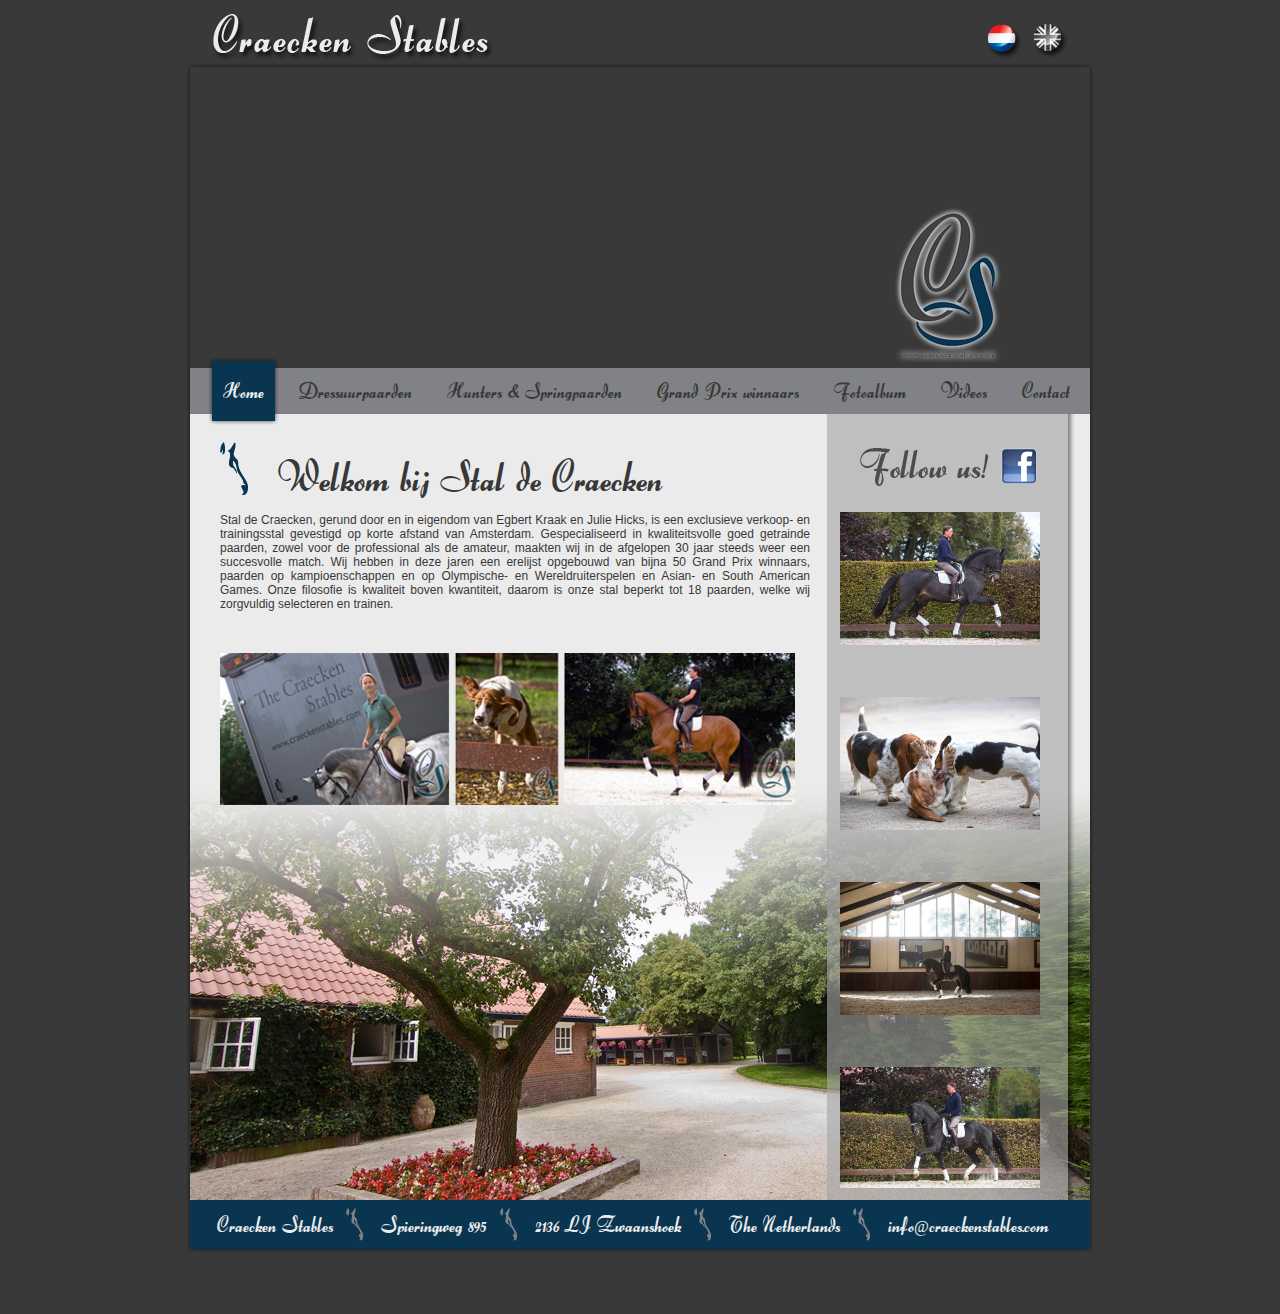
<file: index.html>
<HTML>
<!-- Created by HTTrack Website Copier/3.49-2 [XR&CO'2014] -->

<!-- Mirrored from www.craeckenstables.com/ by HTTrack Website Copier/3.x [XR&CO'2014], Sun, 03 Mar 2019 20:18:27 GMT -->
<!-- Added by HTTrack --><meta http-equiv="content-type" content="text/html;charset=utf-8" /><!-- /Added by HTTrack -->
<HEAD>
<META HTTP-EQUIV="Content-Type" CONTENT="text/html;charset=UTF-8"><META HTTP-EQUIV="Refresh" CONTENT="0; URL=index.php/nl-NL/index.html"><TITLE>Page has moved</TITLE>
</HEAD>
<BODY>
<A HREF="index.php/nl-NL/index.html"><h3>Click here...</h3></A>
</BODY>
<!-- Created by HTTrack Website Copier/3.49-2 [XR&CO'2014] -->

<!-- Mirrored from www.craeckenstables.com/ by HTTrack Website Copier/3.x [XR&CO'2014], Sun, 03 Mar 2019 20:18:27 GMT -->
</HTML>
</file>
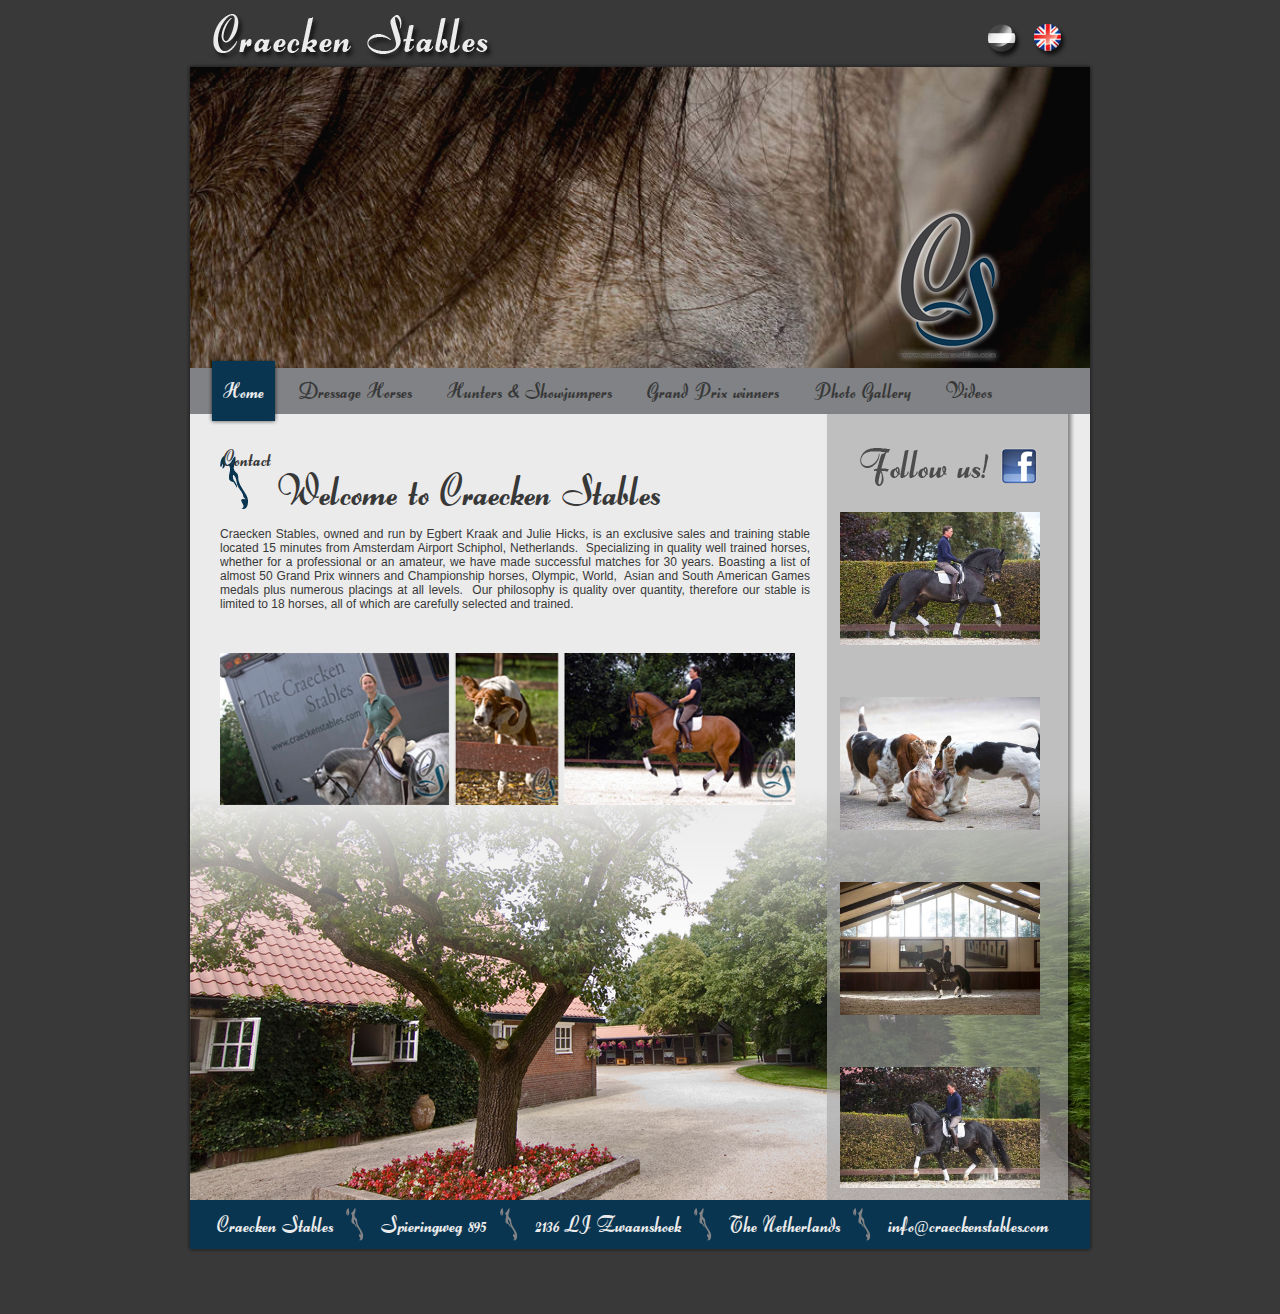
<file: index.php/en/index.html>
<!DOCTYPE html PUBLIC "-//W3C//DTD XHTML 1.0 Transitional//EN" 
"http://www.w3.org/TR/xhtml1/DTD/xhtml1-transitional.dtd">
<html xmlns="http://www.w3.org/1999/xhtml" xml:lang="en-gb" lang="en-gb" dir="ltr" >



<!-- Mirrored from www.craeckenstables.com/index.php/en/ by HTTrack Website Copier/3.x [XR&CO'2014], Sun, 03 Mar 2019 20:19:38 GMT -->
<!-- Added by HTTrack --><meta http-equiv="content-type" content="text/html;charset=utf-8" /><!-- /Added by HTTrack -->
<head>

      <base  />
  <meta http-equiv="content-type" content="text/html; charset=utf-8" />
  <meta name="author" content="Super User" />
  <meta name="description" content="Craecken Stables, owned and run by Egbert Kraak and Julie Hicks, is an exclusive sales and training stable located outside Amsterdam, Netherlands.  Specializing in quality well trained horses, whether for a professional or an amateur, we have made successful matches for 30 years. Boasting a list of almost 40 Grand Prix winners and Championship horses, Olympic, World,  Asian and South American Games medals plus numerous placings at all levels.  Our philosophy is quality over quantity, therefore our stable is limited to 18 horses, all of which are carefully selected and trained." />
  <meta name="generator" content="Joomla! - Open Source Content Management" />
  <title>Home</title>
  <link rel="stylesheet" href="../../media/system/css/modal.css" type="text/css" />
  <link rel="stylesheet" href="../../components/com_k2/css/k2.css" type="text/css" />
  <link rel="stylesheet" href="../../media/mod_languages/css/template.css" type="text/css" />
  <link rel="stylesheet" href="../../modules/mod_showplus/css/slideshow.min.css" type="text/css" />
  <style type="text/css">
#showplus_images_slideshow_algemeen { height:301px; width:900px; }
#showplus_images_slideshow_algemeen .showplus, .showplus-images { height:301px; width:900px; }

  </style>
  <script src="../../media/system/js/mootools-core.js" type="text/javascript"></script>
  <script src="../../media/system/js/core.js" type="text/javascript"></script>
  <script src="../../media/system/js/modal.js" type="text/javascript"></script>
  <script src="https://ajax.googleapis.com/ajax/libs/jquery/1.8/jquery.min.js" type="text/javascript"></script>
  <script src="../../media/k2/assets/js/k2.noconflict.js" type="text/javascript"></script>
  <script src="../../components/com_k2/js/k2.js" type="text/javascript"></script>
  <script src="../../media/system/js/caption.js" type="text/javascript"></script>
  <script src="../../media/system/js/validate.js" type="text/javascript"></script>
  <script src="../../media/system/js/mootools-more.js" type="text/javascript"></script>
  <script src="../../modules/mod_showplus/js/slideshow.min.js" type="text/javascript"></script>
  <script src="../../modules/mod_showplus/js/ext/slideshow.kenburns.min.js" type="text/javascript"></script>
  <script type="text/javascript">

        window.addEvent('domready', function() {

            SqueezeBox.initialize({});
            SqueezeBox.assign($$('a.modal'), {
                parse: 'rel'
            });
        });var K2SitePath = '../../index.html';window.addEvent('load', function() {
                new JCaption('img.caption');
            });window.addEvent("load", function () { new Slideshow.KenBurns(document.id("showplus_images_slideshow_algemeen").removeClass("showplus-noscript").getElement("div"), {"\/images\/slideshow\/algemeen\/1.jpg":{"caption":false,"href":"javascript:void(0);"},"\/images\/slideshow\/algemeen\/2.jpg":{"caption":false,"href":"javascript:void(0);"},"\/images\/slideshow\/algemeen\/3.jpg":{"caption":false,"href":"javascript:void(0);"},"\/images\/slideshow\/algemeen\/4.jpg":{"caption":false,"href":"javascript:void(0);"},"\/images\/slideshow\/algemeen\/5.jpg":{"caption":false,"href":"javascript:void(0);"},"\/images\/slideshow\/algemeen\/6.jpg":{"caption":false,"href":"javascript:void(0);"},"\/images\/slideshow\/algemeen\/Egbert-piaffe-tulpen.jpg":{"caption":false,"href":"javascript:void(0);"}}, $extend({"width":900,"height":301,"thumbsize":[60,40],"captions":false,"controller":false,"delay":6000,"duration":800,"overlay":false,"transition":"linear","loader":true,"pan":100,"zoom":50}, {classes:["showplus"],replace:[/\/([^\/]+)$/, "/thumbs/$1"]})); });
  </script>
  <!--[if lt IE 8]><link rel="stylesheet" href="/modules/mod_showplus/css/slideshow.ie7.css" type="text/css" /><![endif]-->


    <link rel="stylesheet" href="../../templates/craecken/css/global.css" type="text/css" />
    <link rel="stylesheet" href="../../templates/craecken/css/fonts.css" type="text/css" />

    <meta http-equiv="imagetoolbar" content="false" />


</head>

<body>

<!--  / wrapper \ -->
<div id="wrapper">

    <!--  / main container \ -->
    <div id="mainCntr">

        <!--  / header container \ -->
        <div id="headerCntr">

            <a class="logo" href="../nl-NL/index.html">Craecken Stables</a>

                        <div class="moduletable">


<div class="custom"  >
    <p><a href="../nl-NL/index.html"><img class="pic" src="../../templates/craecken/images/img2.png" border="0" alt="" /></a></p></div>
        </div>


            <!--  / banner box \ -->
            <div class="bannerBox">

                <div id="slider">

                    <ul>
                        <li>        <div class="moduletable">
                    <div id="showplus_images_slideshow_algemeen" class="showplus-noscript showplus-center"><div class="showplus"><ul class="showplus-images"><li><img src="../../images/slideshow/algemeen/1.jpg" alt="" /></li><li><img src="../../images/slideshow/algemeen/2.jpg" alt="" /></li><li><img src="../../images/slideshow/algemeen/3.jpg" alt="" /></li><li><img src="../../images/slideshow/algemeen/4.jpg" alt="" /></li><li><img src="../../images/slideshow/algemeen/5.jpg" alt="" /></li><li><img src="../../images/slideshow/algemeen/6.jpg" alt="" /></li><li><img src="../../images/slideshow/algemeen/Egbert-piaffe-tulpen.jpg" alt="" /></li></ul></div></div>      </div>
    </li>
                    </ul>

                </div>

            </div>
            <!--  \ banner box / -->

            <!--  / flag box \ -->
            <div class="flagBox">

                            <div class="moduletable">
                    <div class="mod-languages">

    <ul class="lang-inline">
                        <li class="" dir="ltr">
            <a href="../nl-NL/index.html">
                            <img src="../../media/mod_languages/images/nl.gif" alt="nl-NL" title="nl-NL" />                     </a>
            </li>
                                <li class="lang-active" dir="ltr">
            <a href="index.html">
                            <img src="../../media/mod_languages/images/en.gif" alt="English (UK)" title="English (UK)" />                       </a>
            </li>
                </ul>

</div>
        </div>


            </div>
            <!--  \ flag box / -->

            <!--  / menu box \ -->
            <div class="menuBox">

                            <div class="moduletable_menu">

<ul class="menu">
<li class="item-134 current active"><a href="index.html" ><span>Home</span></a></li><li class="item-158"><a href="dressage-horses.html" ><span>Dressage Horses</span></a></li><li class="item-159"><a href="hunters-showjumpers.html" ><span>Hunters &amp; Showjumpers</span></a></li><li class="item-161"><a href="grand-prix-winners.html" ><span>Grand Prix winners</span></a></li><li class="item-162"><a href="photo-gallery.html" ><span>Photo Gallery</span></a></li><li class="item-165"><a href="https://www.youtube.com/user/jah32570/videos?view=0&amp;shelf_id=0&amp;sort=dd" target="_blank" ><span>Videos</span></a></li><li class="item-163"><a href="contact-en.html" ><span>Contact</span></a></li></ul>
        </div>


            </div>
            <!--  \ menu box / -->

        </div>
        <!--  \ header container / -->

        <!--  / content container \ -->
        <div id="contentCntr">

            <div class="inner">

                        <div class="moduletable">


<div class="custom"  >
    <p><img src="../../templates/craecken/images/content_inner.png" alt="" class="bg" /></p></div>
        </div>


                <div class="bgRepeat">
                 
                <!--  / left container \ -->
                <div id="leftCntr">

                    <!--  / accommodation box \ -->
                    <div class="accommodationBox">

                            <div id="content80"> 

<div id="system-message-container">
<dl id="system-message">
<dt class="error"></dt>
<dd class="error message">
    <ul>
        <li></li>
    </ul>
</dd>
</dl>
</div>

                                <div class="item-page">

    <h2>
            Welcome to Craecken Stables     </h2>








<p>Craecken Stables, owned and run by Egbert Kraak and Julie Hicks, is an exclusive sales and training stable located 15 minutes from Amsterdam Airport Schiphol, Netherlands.&nbsp; Specializing in quality well trained horses, whether for a professional or an amateur, we have made successful matches for 30 years. Boasting a list of almost 50 Grand Prix winners and Championship horses, Olympic, World,&nbsp; Asian and South American Games medals plus numerous placings at all levels.&nbsp; Our philosophy is quality over quantity, therefore our stable is limited to 18 horses, all of which are carefully selected and trained.</p>
<p>&nbsp;</p>
<p><img alt="homepage-craecken" src="../../images/homepage-craecken.png" height="152" width="575" /></p>

</div>

                            </div>
                            
                    </div>
                    <!--  \ accommodation box / -->

                </div>
                <!--  \ left container / -->

                <!--  / right container \ -->
                <div id="rightCntr">

                    <!--  / photo box \ -->
                    <div class="photoBox">

                                <div class="moduletable">


<div class="custom"  >
    <br />
<p><br /><a target="_blank" href="http://www.facebook.com/CraeckenStables"><img style="display: block; margin-left: auto; margin-right: auto;" alt="follow-us" src="../../images/follow-us.png" height="50" width="200" /></a></p></div>
        </div>
            <div class="moduletable">
                <ul style="visibility: visible; width: 220px; height: 676px; left: 0px; right: auto; top: 0px;">
                    <li class="boxplus-loading" style="width: 220px; height: 169px; top: 0px; left: 0px;"><img src="../../images/fotos/09a.jpg" width="200" height="133"></li>
                    <li class="boxplus-loading" style="width: 220px; height: 169px; top: 0px; left: 0px;"><img src="../../images/fotos/18a.jpg" width="200" height="133"></li>
                    <li class="boxplus-loading" style="width: 220px; height: 169px; top: 0px; left: 0px;"><img src="../../images/fotos/04a.jpg" width="200" height="133"></li>
                    <li class="boxplus-loading" style="width: 220px; height: 169px; top: 0px; left: 0px;"><img src="../../images/fotos/10a.jpg" width="200" height="133"></li>
                </ul>
            </div>


                    </div>
                    <!--  \ photo box / -->

                </div>
                <!--  \ right container / -->

            </div>
            </div>
        </div>
        <!--  \ content container / -->

        <!--  / footer container \ -->
        <div id="footerCntr">

                    <div class="moduletable">


<div class="custom"  >
    <ul>
<li>Craecken Stables</li>
<li>Spieringweg 895</li>
<li>2136 LJ Zwaanshoek</li>
<li>The Netherlands</li>
<li class="last"><a href="#">info<span style="font-size: 12pt;">@</span>craeckenstables.com</a></li>
</ul></div>
        </div>


                    <div class="moduletable">


<div class="custom"  >
</div>
        </div>


        </div>
        <!--  \ footer container / -->

    </div>
    <!--  \ main container / -->

</div>
<!--  \ wrapper / -->

</body>

</html>
</file>
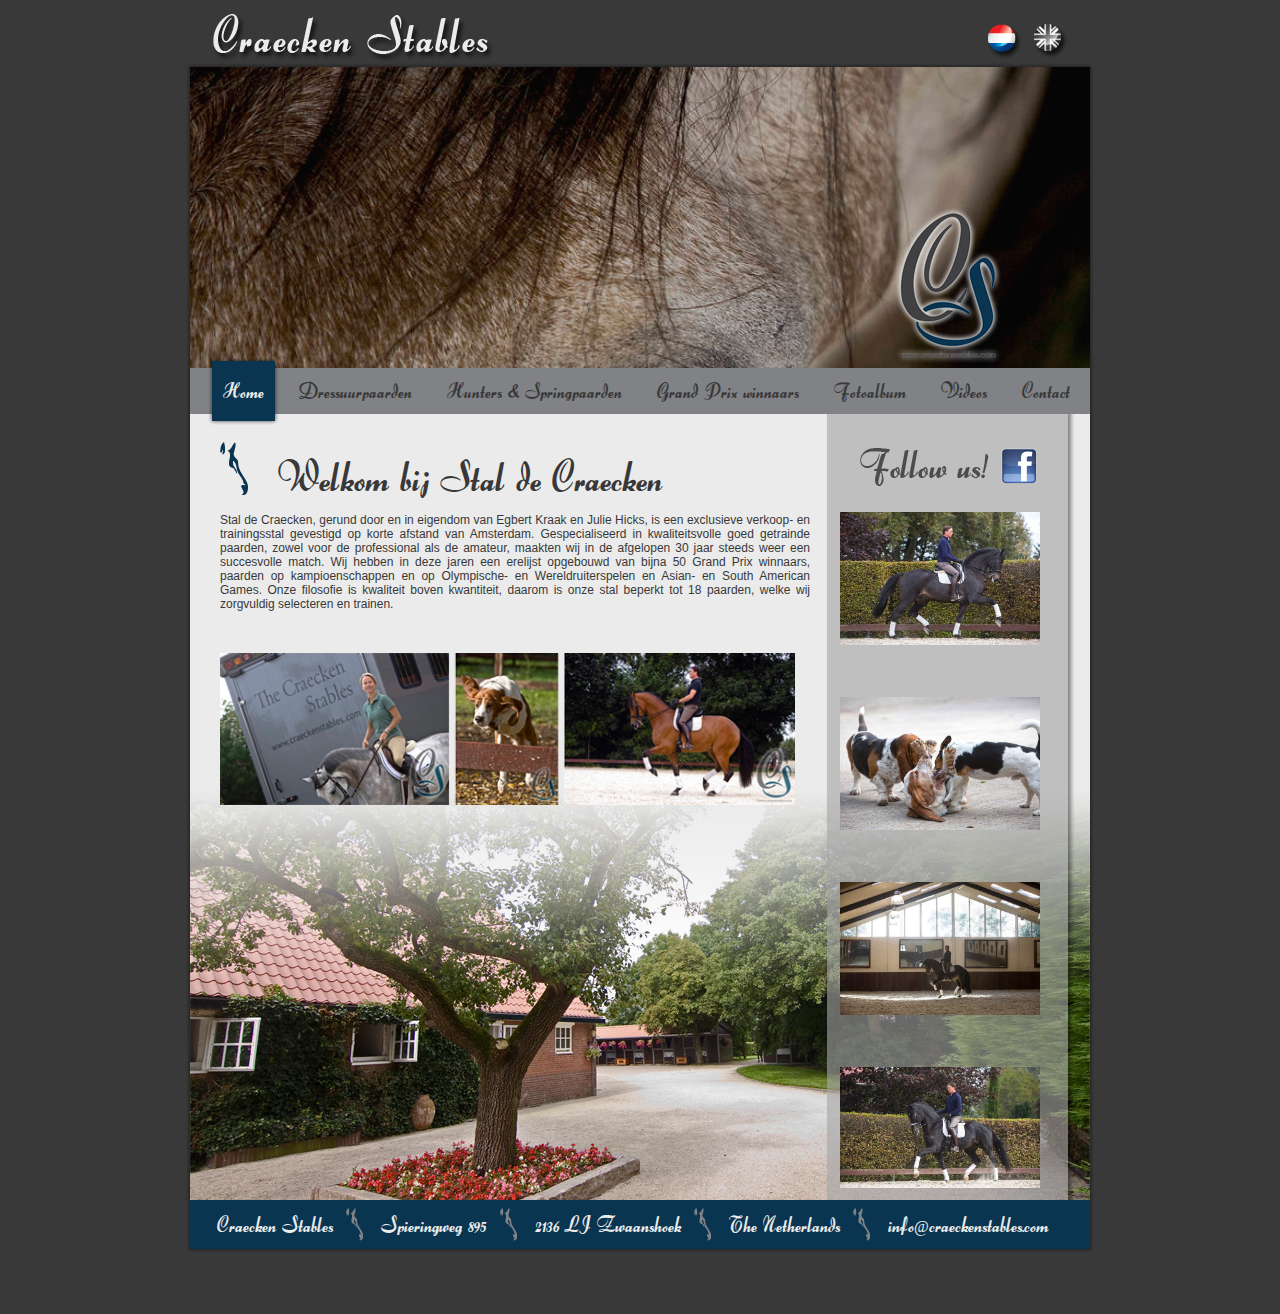
<file: index.php/nl-NL/index.html>
<!DOCTYPE html PUBLIC "-//W3C//DTD XHTML 1.0 Transitional//EN" 
"http://www.w3.org/TR/xhtml1/DTD/xhtml1-transitional.dtd">
<html xmlns="http://www.w3.org/1999/xhtml" xml:lang="nl-nl" lang="nl-nl" dir="ltr" >



<!-- Mirrored from www.craeckenstables.com/index.php/nl-NL/ by HTTrack Website Copier/3.x [XR&CO'2014], Sun, 03 Mar 2019 20:18:29 GMT -->
<!-- Added by HTTrack --><meta http-equiv="content-type" content="text/html;charset=utf-8" /><!-- /Added by HTTrack -->
<head>

	  <base  />
  <meta http-equiv="content-type" content="text/html; charset=utf-8" />
  <meta name="author" content="Super User" />
  <meta name="description" content="Craecken Stables, owned and run by Egbert Kraak and Julie Hicks, is an exclusive sales and training stable located outside Amsterdam, Netherlands.  Specializing in quality well trained horses, whether for a professional or an amateur, we have made successful matches for 30 years. Boasting a list of almost 40 Grand Prix winners and Championship horses, Olympic, World,  Asian and South American Games medals plus numerous placings at all levels.  Our philosophy is quality over quantity, therefore our stable is limited to 18 horses, all of which are carefully selected and trained." />
  <meta name="generator" content="Joomla! - Open Source Content Management" />
  <title>Home</title>
  <link rel="stylesheet" href="../../media/system/css/modal.css" type="text/css" />
  <link rel="stylesheet" href="../../components/com_k2/css/k2.css" type="text/css" />
  <link rel="stylesheet" href="../../media/mod_languages/css/template.css" type="text/css" />
  <link rel="stylesheet" href="../../modules/mod_showplus/css/slideshow.min.css" type="text/css" />
  <style type="text/css">
#showplus_images_slideshow_algemeen { height:301px; width:900px; }
#showplus_images_slideshow_algemeen .showplus, .showplus-images { height:301px; width:900px; }

  </style>
  <script src="../../media/system/js/mootools-core.js" type="text/javascript"></script>
  <script src="../../media/system/js/core.js" type="text/javascript"></script>
  <script src="../../media/system/js/modal.js" type="text/javascript"></script>
  <script src="https://ajax.googleapis.com/ajax/libs/jquery/1.8/jquery.min.js" type="text/javascript"></script>
  <script src="../../media/k2/assets/js/k2.noconflict.js" type="text/javascript"></script>
  <script src="../../components/com_k2/js/k2.js" type="text/javascript"></script>
  <script src="../../media/system/js/caption.js" type="text/javascript"></script>
  <script src="../../media/system/js/validate.js" type="text/javascript"></script>
  <script src="../../media/system/js/mootools-more.js" type="text/javascript"></script>
  <script src="../../modules/mod_showplus/js/slideshow.min.js" type="text/javascript"></script>
  <script src="../../modules/mod_showplus/js/ext/slideshow.kenburns.min.js" type="text/javascript"></script>
  <script type="text/javascript">

		window.addEvent('domready', function() {

			SqueezeBox.initialize({});
			SqueezeBox.assign($$('a.modal'), {
				parse: 'rel'
			});
		});var K2SitePath = '../../index.html';window.addEvent('load', function() {
				new JCaption('img.caption');
			});window.addEvent("load", function () { new Slideshow.KenBurns(document.id("showplus_images_slideshow_algemeen").removeClass("showplus-noscript").getElement("div"), {"\/images\/slideshow\/algemeen\/1.jpg":{"caption":false,"href":"javascript:void(0);"},"\/images\/slideshow\/algemeen\/2.jpg":{"caption":false,"href":"javascript:void(0);"},"\/images\/slideshow\/algemeen\/3.jpg":{"caption":false,"href":"javascript:void(0);"},"\/images\/slideshow\/algemeen\/4.jpg":{"caption":false,"href":"javascript:void(0);"},"\/images\/slideshow\/algemeen\/5.jpg":{"caption":false,"href":"javascript:void(0);"},"\/images\/slideshow\/algemeen\/6.jpg":{"caption":false,"href":"javascript:void(0);"},"\/images\/slideshow\/algemeen\/Egbert-piaffe-tulpen.jpg":{"caption":false,"href":"javascript:void(0);"}}, $extend({"width":900,"height":301,"thumbsize":[60,40],"captions":false,"controller":false,"delay":6000,"duration":800,"overlay":false,"transition":"linear","loader":true,"pan":100,"zoom":50}, {classes:["showplus"],replace:[/\/([^\/]+)$/, "/thumbs/$1"]})); });
  </script>
  <!--[if lt IE 8]><link rel="stylesheet" href="/modules/mod_showplus/css/slideshow.ie7.css" type="text/css" /><![endif]-->


	<link rel="stylesheet" href="../../templates/craecken/css/global.css" type="text/css" />
	<link rel="stylesheet" href="../../templates/craecken/css/fonts.css" type="text/css" />

	<meta http-equiv="imagetoolbar" content="false" />


</head>

<body>

<!--  / wrapper \ -->
<div id="wrapper">

	<!--  / main container \ -->
	<div id="mainCntr">

		<!--  / header container \ -->
		<div id="headerCntr">

            <a class="logo" href="index.html">Craecken Stables</a>

           				<div class="moduletable">


<div class="custom"  >
	<p><a href="index.html"><img class="pic" src="../../templates/craecken/images/img2.png" border="0" alt="" /></a></p></div>
		</div>


			<!--  / banner box \ -->
	  		<div class="bannerBox">

				<div id="slider">

                    <ul>
                        <li>		<div class="moduletable">
					<div id="showplus_images_slideshow_algemeen" class="showplus-noscript showplus-center"><div class="showplus"><ul class="showplus-images"><li><img src="../../images/slideshow/algemeen/1.jpg" alt="" /></li><li><img src="../../images/slideshow/algemeen/2.jpg" alt="" /></li><li><img src="../../images/slideshow/algemeen/3.jpg" alt="" /></li><li><img src="../../images/slideshow/algemeen/4.jpg" alt="" /></li><li><img src="../../images/slideshow/algemeen/5.jpg" alt="" /></li><li><img src="../../images/slideshow/algemeen/6.jpg" alt="" /></li><li><img src="../../images/slideshow/algemeen/Egbert-piaffe-tulpen.jpg" alt="" /></li></ul></div></div>		</div>
	</li>
                    </ul>

                </div>

			</div>
		    <!--  \ banner box / -->

            <!--  / flag box \ -->
            <div class="flagBox">

                			<div class="moduletable">
					<div class="mod-languages">

	<ul class="lang-inline">
						<li class="lang-active" dir="ltr">
			<a href="index.html">
							<img src="../../media/mod_languages/images/nl.gif" alt="nl-NL" title="nl-NL" />						</a>
			</li>
								<li class="" dir="ltr">
			<a href="../en/index.html">
							<img src="../../media/mod_languages/images/en.gif" alt="English (UK)" title="English (UK)" />						</a>
			</li>
				</ul>

</div>
		</div>


            </div>
            <!--  \ flag box / -->

            <!--  / menu box \ -->
	  		<div class="menuBox">

							<div class="moduletable_menu">

<ul class="menu">
<li class="item-126 current active"><a href="index.html" ><span>Home</span></a></li><li class="item-128"><a href="dressuurpaarden-2.html" ><span>Dressuurpaarden</span></a></li><li class="item-129"><a href="hunters-2.html" ><span>Hunters &amp; Springpaarden</span></a></li><li class="item-131"><a href="eregallerij-2.html" ><span>Grand Prix winnaars</span></a></li><li class="item-132"><a href="fotoalbum.html" ><span>Fotoalbum</span></a></li><li class="item-164"><a href="https://www.youtube.com/user/jah32570/videos?view=0&amp;shelf_id=0&amp;sort=dd" target="_blank" ><span>Videos</span></a></li><li class="item-133"><a href="contact-2.html" ><span>Contact</span></a></li></ul>
		</div>


			</div>
		    <!--  \ menu box / -->

		</div>
    	<!--  \ header container / -->

		<!--  / content container \ -->
		<div id="contentCntr">

            <div class="inner">

						<div class="moduletable">


<div class="custom"  >
	<p><img src="../../templates/craecken/images/content_inner.png" alt="" class="bg" /></p></div>
		</div>


				<div class="bgRepeat">
    	         
                <!--  / left container \ -->
                <div id="leftCntr">

                    <!--  / accommodation box \ -->
                    <div class="accommodationBox">

    				 		<div id="content80"> 
								<div class="item-page">

	<h2>
			Welkom bij Stal de Craecken		</h2>








<p>Stal de Craecken, gerund door en in eigendom van Egbert Kraak en Julie Hicks, is een exclusieve verkoop- en trainingsstal gevestigd op korte afstand van Amsterdam. Gespecialiseerd in kwaliteitsvolle goed getrainde paarden, zowel voor de professional als de amateur, maakten wij in de afgelopen 30 jaar steeds weer een succesvolle match. Wij hebben in deze jaren een erelijst opgebouwd van bijna 50 Grand Prix winnaars, paarden op kampioenschappen en op Olympische- en Wereldruiterspelen en Asian- en South American Games. Onze filosofie is kwaliteit boven kwantiteit, daarom is onze stal beperkt tot 18 paarden, welke wij zorgvuldig selecteren en trainen.</p>
<p>&nbsp;</p>
<p><img alt="homepage-craecken" src="../../images/homepage-craecken.png" height="152" width="575" /></p>

</div>

							</div>
       						
                    </div>
                    <!--  \ accommodation box / -->

                </div>
                <!--  \ left container / -->

                <!--  / right container \ -->
                <div id="rightCntr">

                    <!--  / photo box \ -->
                    <div class="photoBox">

                       			<div class="moduletable">


<div class="custom"  >
	<br />
<p><br /><a target="_blank" href="http://www.facebook.com/CraeckenStables"><img style="display: block; margin-left: auto; margin-right: auto;" alt="follow-us" src="../../images/follow-us.png" height="50" width="200" /></a></p></div>
		</div>
			<div class="moduletable">
                <ul style="visibility: visible; width: 220px; height: 676px; left: 0px; right: auto; top: 0px;">
                    <li class="boxplus-loading" style="width: 220px; height: 169px; top: 0px; left: 0px;"><img src="../../images/fotos/09a.jpg" width="200" height="133"></li>
                    <li class="boxplus-loading" style="width: 220px; height: 169px; top: 0px; left: 0px;"><img src="../../images/fotos/18a.jpg" width="200" height="133"></li>
                    <li class="boxplus-loading" style="width: 220px; height: 169px; top: 0px; left: 0px;"><img src="../../images/fotos/04a.jpg" width="200" height="133"></li>
                    <li class="boxplus-loading" style="width: 220px; height: 169px; top: 0px; left: 0px;"><img src="../../images/fotos/10a.jpg" width="200" height="133"></li>
                </ul>
            </div>


                    </div>
                    <!--  \ photo box / -->

                </div>
                <!--  \ right container / -->
    			
            </div>
 			</div>
        </div>
		<!--  \ content container / -->

		<!--  / footer container \ -->
		<div id="footerCntr">

					<div class="moduletable">


<div class="custom"  >
	<ul>
<li>Craecken Stables</li>
<li>Spieringweg 895</li>
<li>2136 LJ Zwaanshoek</li>
<li>The Netherlands</li>
<li class="last"><a href="#">info<span style="font-size: 12pt;">@</span>craeckenstables.com</a></li>
</ul></div>
		</div>


            		<div class="moduletable">


<div class="custom"  >
</div>
		</div>


		</div>
		<!--  \ footer container / -->

	</div>
	<!--  \ main container / -->

</div>
<!--  \ wrapper / -->

</body>

</html>
</file>
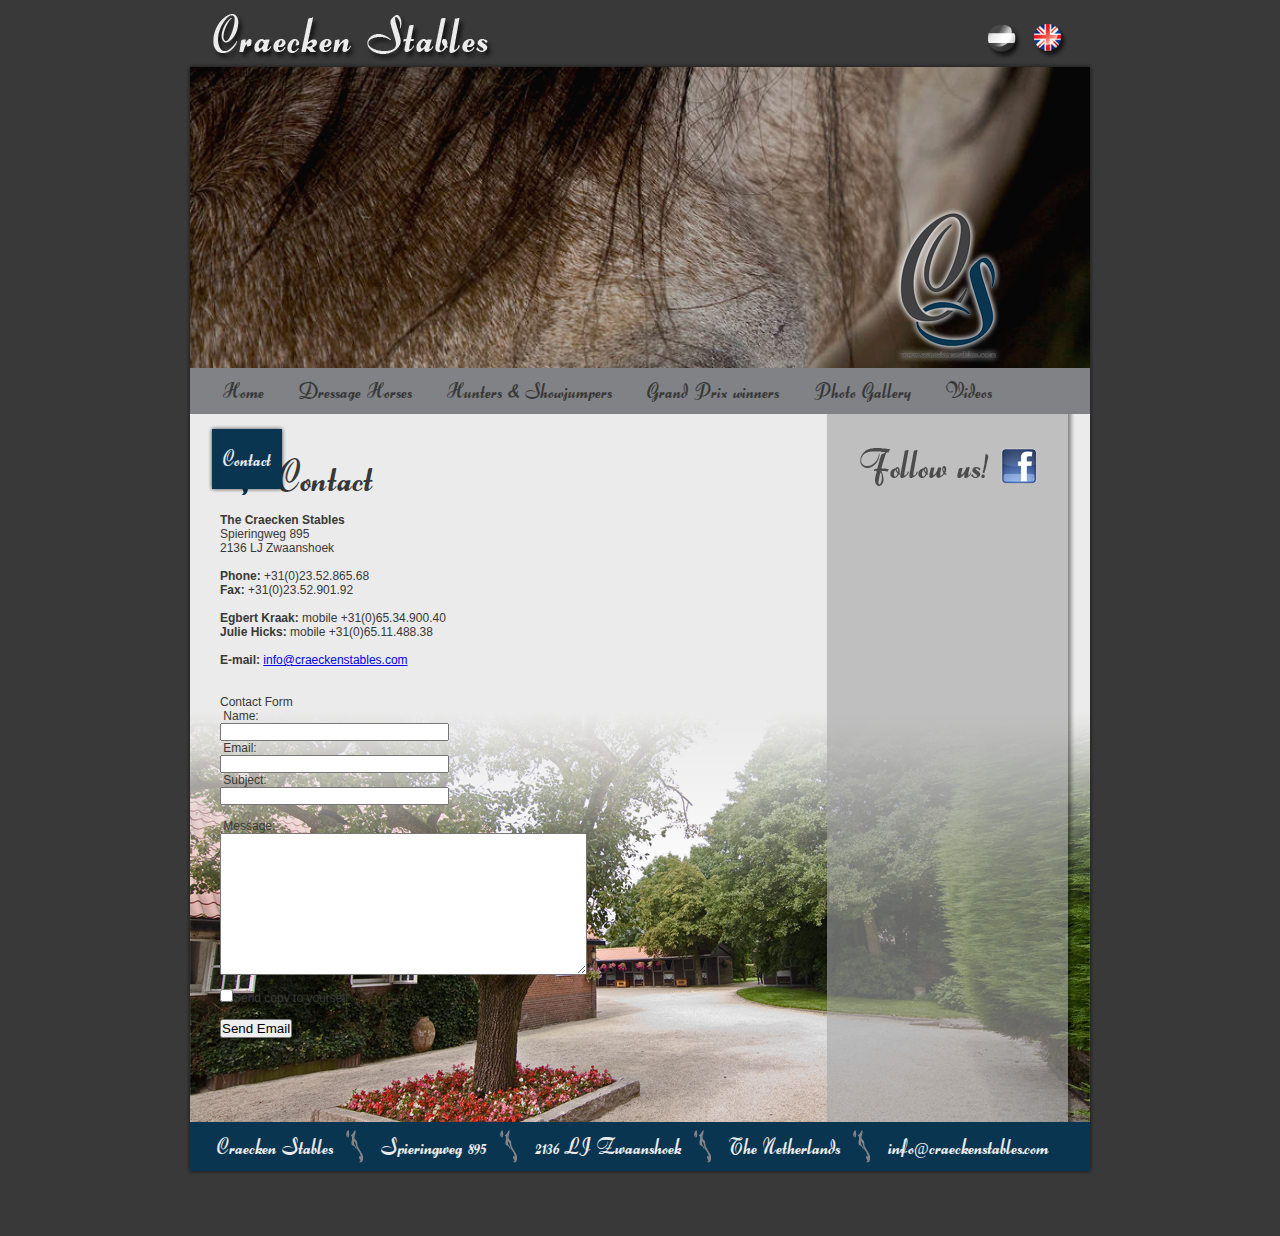
<file: index.php/en/contact-en.html>
<!DOCTYPE html PUBLIC "-//W3C//DTD XHTML 1.0 Transitional//EN" 
"http://www.w3.org/TR/xhtml1/DTD/xhtml1-transitional.dtd">
<html xmlns="http://www.w3.org/1999/xhtml" xml:lang="en-gb" lang="en-gb" dir="ltr" >



<!-- Mirrored from www.craeckenstables.com/index.php/en/contact-en by HTTrack Website Copier/3.x [XR&CO'2014], Sun, 03 Mar 2019 20:21:45 GMT -->
<!-- Added by HTTrack --><meta http-equiv="content-type" content="text/html;charset=utf-8" /><!-- /Added by HTTrack -->
<head>

	  <base  />
  <meta http-equiv="content-type" content="text/html; charset=utf-8" />
  <meta name="author" content="Super User" />
  <meta name="description" content="Craecken Stables, owned and run by Egbert Kraak and Julie Hicks, is an exclusive sales and training stable located outside Amsterdam, Netherlands.  Specializing in quality well trained horses, whether for a professional or an amateur, we have made successful matches for 30 years. Boasting a list of almost 40 Grand Prix winners and Championship horses, Olympic, World,  Asian and South American Games medals plus numerous placings at all levels.  Our philosophy is quality over quantity, therefore our stable is limited to 18 horses, all of which are carefully selected and trained." />
  <meta name="generator" content="Joomla! - Open Source Content Management" />
  <title>Contact</title>
  <link rel="stylesheet" href="../../media/system/css/modal.css" type="text/css" />
  <link rel="stylesheet" href="../../components/com_k2/css/k2.css" type="text/css" />
  <link rel="stylesheet" href="../../media/mod_languages/css/template.css" type="text/css" />
  <link rel="stylesheet" href="../../modules/mod_showplus/css/slideshow.min.css" type="text/css" />
  <style type="text/css">
#showplus_images_slideshow_algemeen { height:301px; width:900px; }
#showplus_images_slideshow_algemeen .showplus, .showplus-images { height:301px; width:900px; }

  </style>
  <script src="../../media/system/js/mootools-core.js" type="text/javascript"></script>
  <script src="../../media/system/js/core.js" type="text/javascript"></script>
  <script src="../../media/system/js/modal.js" type="text/javascript"></script>
  <script src="https://ajax.googleapis.com/ajax/libs/jquery/1.8/jquery.min.js" type="text/javascript"></script>
  <script src="../../media/k2/assets/js/k2.noconflict.js" type="text/javascript"></script>
  <script src="../../components/com_k2/js/k2.js" type="text/javascript"></script>
  <script src="../../media/system/js/caption.js" type="text/javascript"></script>
  <script src="../../media/system/js/validate.js" type="text/javascript"></script>
  <script src="../../media/system/js/mootools-more.js" type="text/javascript"></script>
  <script src="../../modules/mod_showplus/js/slideshow.min.js" type="text/javascript"></script>
  <script src="../../modules/mod_showplus/js/ext/slideshow.kenburns.min.js" type="text/javascript"></script>
  <script type="text/javascript">

		window.addEvent('domready', function() {

			SqueezeBox.initialize({});
			SqueezeBox.assign($$('a.modal'), {
				parse: 'rel'
			});
		});var K2SitePath = '../../index.html';window.addEvent('load', function() {
				new JCaption('img.caption');
			});var RecaptchaOptions = {  theme : 'red' , lang : 'en' };window.addEvent("load", function () { new Slideshow.KenBurns(document.id("showplus_images_slideshow_algemeen").removeClass("showplus-noscript").getElement("div"), {"\/images\/slideshow\/algemeen\/1.jpg":{"caption":false,"href":"javascript:void(0);"},"\/images\/slideshow\/algemeen\/2.jpg":{"caption":false,"href":"javascript:void(0);"},"\/images\/slideshow\/algemeen\/3.jpg":{"caption":false,"href":"javascript:void(0);"},"\/images\/slideshow\/algemeen\/4.jpg":{"caption":false,"href":"javascript:void(0);"},"\/images\/slideshow\/algemeen\/5.jpg":{"caption":false,"href":"javascript:void(0);"},"\/images\/slideshow\/algemeen\/6.jpg":{"caption":false,"href":"javascript:void(0);"},"\/images\/slideshow\/algemeen\/Egbert-piaffe-tulpen.jpg":{"caption":false,"href":"javascript:void(0);"}}, $extend({"width":900,"height":301,"thumbsize":[60,40],"captions":false,"controller":false,"delay":6000,"duration":800,"overlay":false,"transition":"linear","loader":true,"pan":100,"zoom":50}, {classes:["showplus"],replace:[/\/([^\/]+)$/, "/thumbs/$1"]})); });
  </script>
  <!--[if lt IE 8]><link rel="stylesheet" href="/modules/mod_showplus/css/slideshow.ie7.css" type="text/css" /><![endif]-->

				
	<link rel="stylesheet" href="../../templates/craecken/css/global.css" type="text/css" />
	<link rel="stylesheet" href="../../templates/craecken/css/fonts.css" type="text/css" />
	
	<meta http-equiv="imagetoolbar" content="false" />
	
		
</head>

<body>

<!--  / wrapper \ -->
<div id="wrapper">
	
	<!--  / main container \ -->
	<div id="mainCntr">
		
		<!--  / header container \ -->
		<div id="headerCntr">

            <a class="logo" href="index.html">Craecken Stables</a>
            
           				<div class="moduletable">
					

<div class="custom"  >
	<p><a href="index.html"><img class="pic" src="../../templates/craecken/images/img2.png" border="0" alt="" /></a></p></div>
		</div>
	
			
			<!--  / banner box \ -->
	  		<div class="bannerBox">

				<div id="slider">
                
                    <ul>
                        <li>		<div class="moduletable">
					<div id="showplus_images_slideshow_algemeen" class="showplus-noscript showplus-center"><div class="showplus"><ul class="showplus-images"><li><img src="../../images/slideshow/algemeen/1.jpg" alt="" /></li><li><img src="../../images/slideshow/algemeen/2.jpg" alt="" /></li><li><img src="../../images/slideshow/algemeen/3.jpg" alt="" /></li><li><img src="../../images/slideshow/algemeen/4.jpg" alt="" /></li><li><img src="../../images/slideshow/algemeen/5.jpg" alt="" /></li><li><img src="../../images/slideshow/algemeen/6.jpg" alt="" /></li><li><img src="../../images/slideshow/algemeen/Egbert-piaffe-tulpen.jpg" alt="" /></li></ul></div></div>		</div>
	</li>
                    </ul>
                
                </div>
                
			</div>
		    <!--  \ banner box / -->
            
            <!--  / flag box \ -->
            <div class="flagBox">
            
                			<div class="moduletable">
					<div class="mod-languages">

	<ul class="lang-inline">
						<li class="" dir="ltr">
			<a href="../nl-NL/index.html">
							<img src="../../media/mod_languages/images/nl.gif" alt="nl-NL" title="nl-NL" />						</a>
			</li>
								<li class="lang-active" dir="ltr">
			<a href="index.html">
							<img src="../../media/mod_languages/images/en.gif" alt="English (UK)" title="English (UK)" />						</a>
			</li>
				</ul>

</div>
		</div>
	
            
            </div>
            <!--  \ flag box / -->
            
            <!--  / menu box \ -->
	  		<div class="menuBox">

							<div class="moduletable_menu">
					
<ul class="menu">
<li class="item-134"><a href="index.html" ><span>Home</span></a></li><li class="item-158"><a href="dressage-horses.html" ><span>Dressage Horses</span></a></li><li class="item-159"><a href="hunters-showjumpers.html" ><span>Hunters &amp; Showjumpers</span></a></li><li class="item-161"><a href="grand-prix-winners.html" ><span>Grand Prix winners</span></a></li><li class="item-162"><a href="photo-gallery.html" ><span>Photo Gallery</span></a></li><li class="item-165"><a href="https://www.youtube.com/user/jah32570/videos?view=0&amp;shelf_id=0&amp;sort=dd" target="_blank" ><span>Videos</span></a></li><li class="item-163 current active"><a href="contact-en.html" ><span>Contact</span></a></li></ul>
		</div>
	
                
			</div>
		    <!--  \ menu box / -->

		</div>
    	<!--  \ header container / -->
		
		<!--  / content container \ -->
		<div id="contentCntr">
			
            <div class="inner">
			
						<div class="moduletable">
					

<div class="custom"  >
	<p><img src="../../templates/craecken/images/content_inner.png" alt="" class="bg" /></p></div>
		</div>
	
				
				<div class="bgRepeat">
    	         
                <!--  / left container \ -->
                <div id="leftCntr">
    
                    <!--  / accommodation box \ -->
                    <div class="accommodationBox">
	
    				 		<div id="content80"> 
								<div class="item-page">

	<h2>
			Contact		</h2>








<p class="bodyText"><strong>The Craecken Stables</strong><br /> Spieringweg 895 <br /> 2136 LJ Zwaanshoek</p>
<p class="bodyText"><strong>Phone:</strong> +31(0)23.52.865.68<br /> <strong>Fax:</strong> +31(0)23.52.901.92<br /> <br /> <strong>Egbert Kraak:</strong> mobile +31(0)65.34.900.40<br /><strong>Julie Hicks:</strong> mobile +31(0)65.11.488.38</p>
<p class="bodyText"><strong>E-mail:</strong> <a href="mailto:&lt;a href="/ mailto:info="" craeckenstables="" com="">
 <script type='text/javascript'>
 <!--
 var prefix = '&#109;a' + 'i&#108;' + '&#116;o';
 var path = 'hr' + 'ef' + '=';
 var addy50280 = '&#105;nf&#111;' + '&#64;';
 addy50280 = addy50280 + 'cr&#97;&#101;ck&#101;nst&#97;bl&#101;s' + '&#46;' + 'c&#111;m';
 document.write('<a ' + path + '\'' + prefix + ':' + addy50280 + '\'>');
 document.write(addy50280);
 document.write('<\/a>');
 //-->\n </script><script type='text/javascript'>
 <!--
 document.write('<span style=\'display: none;\'>');
 //-->
 </script>This email address is being protected from spambots. You need JavaScript enabled to view it.
 <script type='text/javascript'>
 <!--
 document.write('</');
 document.write('span>');
 //-->
 </script></a></p>
<p><span style="color: #0000ff;"><div class="plg_contactus_main_div" id="plg_contactus_8" ><form action="http://www.craeckenstables.com/index.php/en/contact-en" method="post" name="emailForm" id="emailForm" class="form-validate"><div id="write_us_div"><fieldset id="write_us_fieldset"><legend>Contact Form</legend><label for="contact_name">&nbsp;Name:</label><br /><input type="text" name="name" id="contact_name" size="30" class="inputbox  required" value="" /><br /><label id="contact_emailmsg" for="contact_email">&nbsp;Email:</label><br /><input type="text" id="contact_email" name="email" size="30" value="" class="inputbox required validate-email" maxlength="100" /><br /><label for="contact_subject">&nbsp;Subject:</label><br /><input type="text" name="subject" id="contact_subject" size="30" class="inputbox required" value="" /><br /><br /><label id="contact_textmsg" for="contact_text">&nbsp;Message:</label><br /><textarea cols="50" rows="10" name="text" id="contact_text" class="inputbox required"></textarea><br /><br /><input type="checkbox" name="email_copy" id="contact_email_copy" value="1"  /><label for="contact_email_copy">Send copy to yourself</label><br /><br /><button class="button validate" type="submit">Send Email</button></fieldset>	</div><input type="hidden" name="option" value="com_content" /><input type="hidden" name="id" value="8" /><input type="hidden" name="itemid" value="163" /><input type="hidden" name="recipient" value="info#craeckenstables.com" /><input type="hidden" name="task" value="sendmail" /><input type="hidden" name="59505658f7bcae85b596487f4736a7c5" value="1" /></form><br /></div></span></p>
<p><span style="color: #0000ff;"><br /></span></p>
<p><span style="color: #0000ff;"><br /></span></p>
	
</div>

							</div>
       						
                    </div>
                    <!--  \ accommodation box / -->
    
                </div>
                <!--  \ left container / -->
                 
                <!--  / right container \ -->
                <div id="rightCntr">
    
                    <!--  / photo box \ -->
                    <div class="photoBox">
    
                       			<div class="moduletable">
					

<div class="custom"  >
	<br />
<p><br /><a target="_blank" href="http://www.facebook.com/CraeckenStables"><img style="display: block; margin-left: auto; margin-right: auto;" alt="follow-us" src="../../images/follow-us.png" height="50" width="200" /></a></p></div>
		</div>
			<div class="moduletable">
	</div>
	
    
                    </div>
                    <!--  \ photo box / -->
    
                </div>
                <!--  \ right container / -->
    			
            </div>
 			</div>
        </div>
		<!--  \ content container / -->
		
		<!--  / footer container \ -->
		<div id="footerCntr">

					<div class="moduletable">
					

<div class="custom"  >
	<ul>
<li>Craecken Stables</li>
<li>Spieringweg 895</li>
<li>2136 LJ Zwaanshoek</li>
<li>The Netherlands</li>
<li class="last"><a href="#">info<span style="font-size: 12pt;">@</span>craeckenstables.com</a></li>
</ul></div>
		</div>
	
            
            		<div class="moduletable">
					

<div class="custom"  >
</div>
		</div>
	

		</div>
		<!--  \ footer container / -->
		
	</div>
	<!--  \ main container / -->
	
</div>
<!--  \ wrapper / -->

</body>

</html>
</file>
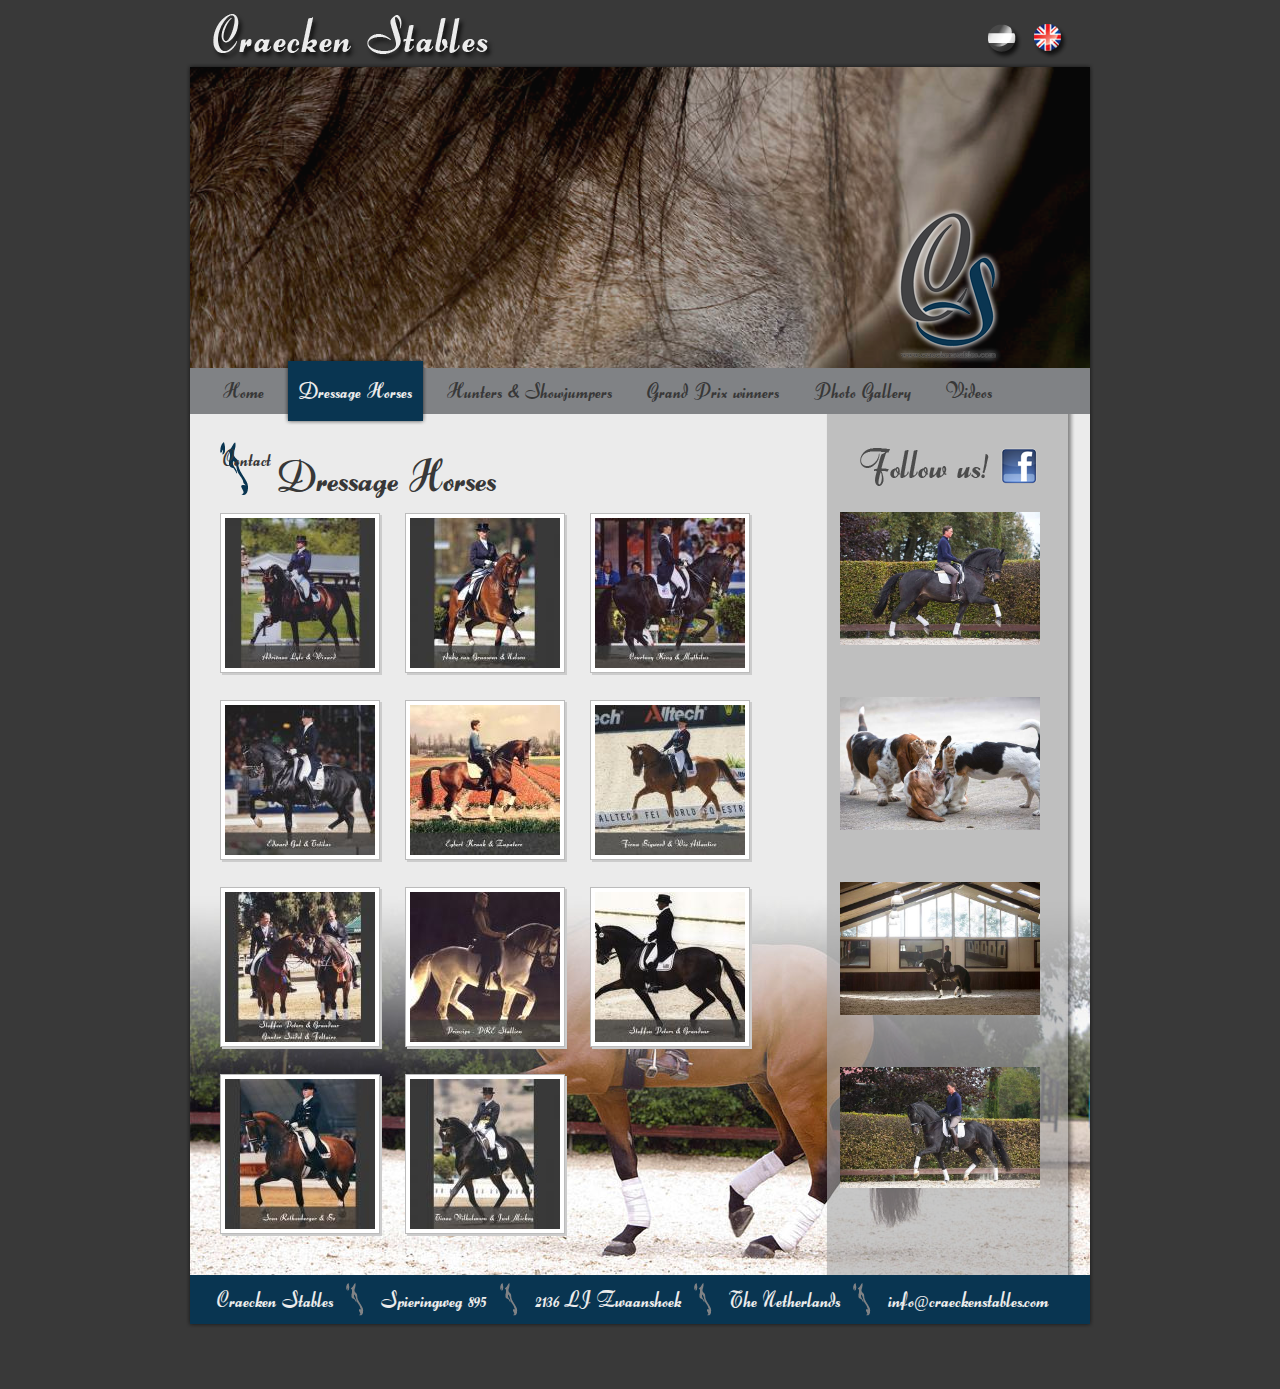
<file: index.php/en/dressage-horses.html>
<!DOCTYPE html PUBLIC "-//W3C//DTD XHTML 1.0 Transitional//EN" 
"http://www.w3.org/TR/xhtml1/DTD/xhtml1-transitional.dtd">
<html xmlns="http://www.w3.org/1999/xhtml" xml:lang="en-gb" lang="en-gb" dir="ltr" >



<!-- Mirrored from www.craeckenstables.com/index.php/en/dressage-horses by HTTrack Website Copier/3.x [XR&CO'2014], Sun, 03 Mar 2019 20:20:56 GMT -->
<!-- Added by HTTrack --><meta http-equiv="content-type" content="text/html;charset=utf-8" /><!-- /Added by HTTrack -->
<head>

	  <base  />
  <meta http-equiv="content-type" content="text/html; charset=utf-8" />
  <meta name="author" content="Super User" />
  <meta name="description" content="Craecken Stables, owned and run by Egbert Kraak and Julie Hicks, is an exclusive sales and training stable located outside Amsterdam, Netherlands.  Specializing in quality well trained horses, whether for a professional or an amateur, we have made successful matches for 30 years. Boasting a list of almost 40 Grand Prix winners and Championship horses, Olympic, World,  Asian and South American Games medals plus numerous placings at all levels.  Our philosophy is quality over quantity, therefore our stable is limited to 18 horses, all of which are carefully selected and trained." />
  <meta name="generator" content="Joomla! - Open Source Content Management" />
  <title>Dressage Horses</title>
  <link rel="stylesheet" href="../../media/system/css/modal.css" type="text/css" />
  <link rel="stylesheet" href="../../components/com_k2/css/k2.css" type="text/css" />
  <link rel="stylesheet" href="../../plugins/content/ppgallery/ppgallery/res/prettyPhoto.css" type="text/css" />
  <link rel="stylesheet" href="../../plugins/content/ppgallery/ppgallery/res/pPGallery.css" type="text/css" />
  <link rel="stylesheet" href="../../media/mod_languages/css/template.css" type="text/css" />
  <link rel="stylesheet" href="../../modules/mod_showplus/css/slideshow.min.css" type="text/css" />
  <style type="text/css">
      .ppg_thbox100 { float: left; height: 162px; margin: 0 25px 25px 0; width: 160px; }#showplus_images_slideshow_algemeen { height:301px; width:900px; }
#showplus_images_slideshow_algemeen .showplus, .showplus-images { height:301px; width:900px; }

  </style>
  <script src="../../media/system/js/mootools-core.js" type="text/javascript"></script>
  <script src="../../media/system/js/core.js" type="text/javascript"></script>
  <script src="../../media/system/js/modal.js" type="text/javascript"></script>
  <script src="https://ajax.googleapis.com/ajax/libs/jquery/1.8/jquery.min.js" type="text/javascript"></script>
  <script src="../../media/k2/assets/js/k2.noconflict.js" type="text/javascript"></script>
  <script src="../../components/com_k2/js/k2.js" type="text/javascript"></script>
  <script src="../../media/system/js/caption.js" type="text/javascript"></script>
  <script src="../../media/system/js/validate.js" type="text/javascript"></script>
  <script src="../../plugins/content/ppgallery/ppgallery/res/jquery.js" charset="utf-8" type="text/javascript"></script>
  <script src="../../plugins/content/ppgallery/ppgallery/res/jquery.prettyPhoto.js" charset="utf-8" type="text/javascript"></script>
  <script src="../../media/system/js/mootools-more.js" type="text/javascript"></script>
  <script src="../../modules/mod_showplus/js/slideshow.min.js" type="text/javascript"></script>
  <script src="../../modules/mod_showplus/js/ext/slideshow.kenburns.min.js" type="text/javascript"></script>
  <script type="text/javascript">

		window.addEvent('domready', function() {

			SqueezeBox.initialize({});
			SqueezeBox.assign($$('a.modal'), {
				parse: 'rel'
			});
		});var K2SitePath = '../../index.html';window.addEvent('load', function() {
				new JCaption('img.caption');
			});      jQuery(document).ready(function($) {$("a[rel^=\"prettyPhoto\"]").prettyPhoto({animation_speed:"normal",overlay_gallery:false,show_title:false,deeplinking:false,social_tools:false,theme:"dark_square"})}); //v.4.312      jQuery(document).ready(function($) {$("a[rel^=\"prettyPhoto[100]\"]").prettyPhoto({animation_Speed:"normal",overlay_gallery:false,show_title:false,theme:"dark_square",deeplinking:false,social_tools:false}) });window.addEvent("load", function () { new Slideshow.KenBurns(document.id("showplus_images_slideshow_algemeen").removeClass("showplus-noscript").getElement("div"), {"\/images\/slideshow\/algemeen\/1.jpg":{"caption":false,"href":"javascript:void(0);"},"\/images\/slideshow\/algemeen\/2.jpg":{"caption":false,"href":"javascript:void(0);"},"\/images\/slideshow\/algemeen\/3.jpg":{"caption":false,"href":"javascript:void(0);"},"\/images\/slideshow\/algemeen\/4.jpg":{"caption":false,"href":"javascript:void(0);"},"\/images\/slideshow\/algemeen\/5.jpg":{"caption":false,"href":"javascript:void(0);"},"\/images\/slideshow\/algemeen\/6.jpg":{"caption":false,"href":"javascript:void(0);"},"\/images\/slideshow\/algemeen\/Egbert-piaffe-tulpen.jpg":{"caption":false,"href":"javascript:void(0);"}}, $extend({"width":900,"height":301,"thumbsize":[60,40],"captions":false,"controller":false,"delay":6000,"duration":800,"overlay":false,"transition":"linear","loader":true,"pan":100,"zoom":50}, {classes:["showplus"],replace:[/\/([^\/]+)$/, "/thumbs/$1"]})); });
  </script>
  <!--[if lt IE 8]><link rel="stylesheet" href="/modules/mod_showplus/css/slideshow.ie7.css" type="text/css" /><![endif]-->


	<link rel="stylesheet" href="../../templates/craecken/css/global.css" type="text/css" />
	<link rel="stylesheet" href="../../templates/craecken/css/fonts.css" type="text/css" />

	<meta http-equiv="imagetoolbar" content="false" />


</head>

<body>

<!--  / wrapper \ -->
<div id="wrapper">

	<!--  / main container \ -->
	<div id="mainCntr">

		<!--  / header container \ -->
		<div id="headerCntr">

            <a class="logo" href="index.html">Craecken Stables</a>

           				<div class="moduletable">


<div class="custom"  >
	<p><a href="index.html"><img class="pic" src="../../templates/craecken/images/img2.png" border="0" alt="" /></a></p></div>
		</div>


			<!--  / banner box \ -->
	  		<div class="bannerBox">

				<div id="slider">

                    <ul>
                        <li>		<div class="moduletable">
					<div id="showplus_images_slideshow_algemeen" class="showplus-noscript showplus-center"><div class="showplus"><ul class="showplus-images"><li><img src="../../images/slideshow/algemeen/1.jpg" alt="" /></li><li><img src="../../images/slideshow/algemeen/2.jpg" alt="" /></li><li><img src="../../images/slideshow/algemeen/3.jpg" alt="" /></li><li><img src="../../images/slideshow/algemeen/4.jpg" alt="" /></li><li><img src="../../images/slideshow/algemeen/5.jpg" alt="" /></li><li><img src="../../images/slideshow/algemeen/6.jpg" alt="" /></li><li><img src="../../images/slideshow/algemeen/Egbert-piaffe-tulpen.jpg" alt="" /></li></ul></div></div>		</div>
	</li>
                    </ul>

                </div>

			</div>
		    <!--  \ banner box / -->

            <!--  / flag box \ -->
            <div class="flagBox">

                			<div class="moduletable">
					<div class="mod-languages">

	<ul class="lang-inline">
						<li class="" dir="ltr">
			<a href="../nl-NL/index.html">
							<img src="../../media/mod_languages/images/nl.gif" alt="nl-NL" title="nl-NL" />						</a>
			</li>
								<li class="lang-active" dir="ltr">
			<a href="index.html">
							<img src="../../media/mod_languages/images/en.gif" alt="English (UK)" title="English (UK)" />						</a>
			</li>
				</ul>

</div>
		</div>


            </div>
            <!--  \ flag box / -->

            <!--  / menu box \ -->
	  		<div class="menuBox">

							<div class="moduletable_menu">

<ul class="menu">
<li class="item-134"><a href="index.html" ><span>Home</span></a></li><li class="item-158 current active"><a href="dressage-horses.html" ><span>Dressage Horses</span></a></li><li class="item-159"><a href="hunters-showjumpers.html" ><span>Hunters &amp; Showjumpers</span></a></li><li class="item-161"><a href="grand-prix-winners.html" ><span>Grand Prix winners</span></a></li><li class="item-162"><a href="photo-gallery.html" ><span>Photo Gallery</span></a></li><li class="item-165"><a href="https://www.youtube.com/user/jah32570/videos?view=0&amp;shelf_id=0&amp;sort=dd" target="_blank" ><span>Videos</span></a></li><li class="item-163"><a href="contact-en.html" ><span>Contact</span></a></li></ul>
		</div>


			</div>
		    <!--  \ menu box / -->

		</div>
    	<!--  \ header container / -->

		<!--  / content container \ -->
		<div id="contentCntr">

            <div class="inner">

						<div class="moduletable">


<div class="custom"  >
	<p><img src="../../images/Achtergrond-dressage.jpg" alt="Achtergrond-dressage" class="bg" height="415" width="900" /></p></div>
		</div>


				<div class="bgRepeat">
    	         
                <!--  / left container \ -->
                <div id="leftCntr">

                    <!--  / accommodation box \ -->
                    <div class="accommodationBox">

    				 		<div id="content80"> 
								<div class="item-page">

	<h2>
			Dressage Horses		</h2>








<p><span class="ppgallery">
<span class="ppg_thbox100"><span class="ppg_thb" style="margin-left: 4px;"><a href="../../images/dressuurpaarden/AdrienneLyle-Wizard.jpg" rel="prettyPhoto[100]" title="" target="_blank"><img src="../../cache/ppgallery/100/images/dressuurpaarden/150x150_q75-19_t_AdrienneLyle-Wizard.jpg" alt="AdrienneLyle-Wizard.jpg" width="150" height="150" title="AdrienneLyle-Wizard.jpg" /></a></span></span>
<span class="ppg_thbox100"><span class="ppg_thb" style="margin-left: 4px;"><a href="../../images/dressuurpaarden/AnkyvGrunsven-Nelson.jpg" rel="prettyPhoto[100]" title="" target="_blank"><img src="../../cache/ppgallery/100/images/dressuurpaarden/150x150_q75-19_t_AnkyvGrunsven-Nelson.jpg" alt="AnkyvGrunsven-Nelson.jpg" width="150" height="150" title="AnkyvGrunsven-Nelson.jpg" /></a></span></span>
<span class="ppg_thbox100"><span class="ppg_thb" style="margin-left: 4px;"><a href="../../images/dressuurpaarden/CourtneyKing-Mythilus.jpg" rel="prettyPhoto[100]" title="" target="_blank"><img src="../../cache/ppgallery/100/images/dressuurpaarden/150x150_q75-19_t_CourtneyKing-Mythilus.jpg" alt="CourtneyKing-Mythilus.jpg" width="150" height="150" title="CourtneyKing-Mythilus.jpg" /></a></span></span>
<span class="ppg_thbox100"><span class="ppg_thb" style="margin-left: 4px;"><a href="../../images/dressuurpaarden/EdwardGal-Totilas.jpg" rel="prettyPhoto[100]" title="" target="_blank"><img src="../../cache/ppgallery/100/images/dressuurpaarden/150x150_q75-19_t_EdwardGal-Totilas.jpg" alt="EdwardGal-Totilas.jpg" width="150" height="150" title="EdwardGal-Totilas.jpg" /></a></span></span>
<span class="ppg_thbox100"><span class="ppg_thb" style="margin-left: 4px;"><a href="../../images/dressuurpaarden/EgbertKraak-Zapatero.jpg" rel="prettyPhoto[100]" title="" target="_blank"><img src="../../cache/ppgallery/100/images/dressuurpaarden/150x150_q75-19_t_EgbertKraak-Zapatero.jpg" alt="EgbertKraak-Zapatero.jpg" width="150" height="150" title="EgbertKraak-Zapatero.jpg" /></a></span></span>
<span class="ppg_thbox100"><span class="ppg_thb" style="margin-left: 4px;"><a href="../../images/dressuurpaarden/FionaBigwood-WieAtlantico.jpg" rel="prettyPhoto[100]" title="" target="_blank"><img src="../../cache/ppgallery/100/images/dressuurpaarden/150x150_q75-19_t_FionaBigwood-WieAtlantico.jpg" alt="FionaBigwood-WieAtlantico.jpg" width="150" height="150" title="FionaBigwood-WieAtlantico.jpg" /></a></span></span>
<span class="ppg_thbox100"><span class="ppg_thb" style="margin-left: 4px;"><a href="../../images/dressuurpaarden/Peters-Seidel.jpg" rel="prettyPhoto[100]" title="" target="_blank"><img src="../../cache/ppgallery/100/images/dressuurpaarden/150x150_q75-19_t_Peters-Seidel.jpg" alt="Peters-Seidel.jpg" width="150" height="150" title="Peters-Seidel.jpg" /></a></span></span>
<span class="ppg_thbox100"><span class="ppg_thb" style="margin-left: 4px;"><a href="../../images/dressuurpaarden/Principe.jpg" rel="prettyPhoto[100]" title="" target="_blank"><img src="../../cache/ppgallery/100/images/dressuurpaarden/150x150_q75-19_t_Principe.jpg" alt="Principe.jpg" width="150" height="150" title="Principe.jpg" /></a></span></span>
<span class="ppg_thbox100"><span class="ppg_thb" style="margin-left: 4px;"><a href="../../images/dressuurpaarden/SteffenPeters-Grandeur.jpg" rel="prettyPhoto[100]" title="" target="_blank"><img src="../../cache/ppgallery/100/images/dressuurpaarden/150x150_q75-19_t_SteffenPeters-Grandeur.jpg" alt="SteffenPeters-Grandeur.jpg" width="150" height="150" title="SteffenPeters-Grandeur.jpg" /></a></span></span>
<span class="ppg_thbox100"><span class="ppg_thb" style="margin-left: 4px;"><a href="../../images/dressuurpaarden/SvenRothenberger-Bo.jpg" rel="prettyPhoto[100]" title="" target="_blank"><img src="../../cache/ppgallery/100/images/dressuurpaarden/150x150_q75-19_t_SvenRothenberger-Bo.jpg" alt="SvenRothenberger-Bo.jpg" width="150" height="150" title="SvenRothenberger-Bo.jpg" /></a></span></span>
<span class="ppg_thbox100"><span class="ppg_thb" style="margin-left: 4px;"><a href="../../images/dressuurpaarden/TinneVilhelmson-JustMickey.jpg" rel="prettyPhoto[100]" title="" target="_blank"><img src="../../cache/ppgallery/100/images/dressuurpaarden/150x150_q75-19_t_TinneVilhelmson-JustMickey.jpg" alt="TinneVilhelmson-JustMickey.jpg" width="150" height="150" title="TinneVilhelmson-JustMickey.jpg" /></a></span></span>
<span class="ppg_clr"></span>
</span>
</p>

</div>

							</div>
       						
                    </div>
                    <!--  \ accommodation box / -->

                </div>
                <!--  \ left container / -->

                <!--  / right container \ -->
                <div id="rightCntr">

                    <!--  / photo box \ -->
                    <div class="photoBox">

                       			<div class="moduletable">


<div class="custom"  >
	<br />
<p><br /><a target="_blank" href="http://www.facebook.com/CraeckenStables"><img style="display: block; margin-left: auto; margin-right: auto;" alt="follow-us" src="../../images/follow-us.png" height="50" width="200" /></a></p></div>
		</div>
			<div class="moduletable">
                <ul style="visibility: visible; width: 220px; height: 676px; left: 0px; right: auto; top: 0px;">
                    <li class="boxplus-loading" style="width: 220px; height: 169px; top: 0px; left: 0px;"><img src="../../images/fotos/09a.jpg" width="200" height="133"></li>
                    <li class="boxplus-loading" style="width: 220px; height: 169px; top: 0px; left: 0px;"><img src="../../images/fotos/18a.jpg" width="200" height="133"></li>
                    <li class="boxplus-loading" style="width: 220px; height: 169px; top: 0px; left: 0px;"><img src="../../images/fotos/04a.jpg" width="200" height="133"></li>
                    <li class="boxplus-loading" style="width: 220px; height: 169px; top: 0px; left: 0px;"><img src="../../images/fotos/10a.jpg" width="200" height="133"></li>
                </ul>
            </div>


                    </div>
                    <!--  \ photo box / -->

                </div>
                <!--  \ right container / -->
    			
            </div>
 			</div>
        </div>
		<!--  \ content container / -->

		<!--  / footer container \ -->
		<div id="footerCntr">

					<div class="moduletable">


<div class="custom"  >
	<ul>
<li>Craecken Stables</li>
<li>Spieringweg 895</li>
<li>2136 LJ Zwaanshoek</li>
<li>The Netherlands</li>
<li class="last"><a href="#">info<span style="font-size: 12pt;">@</span>craeckenstables.com</a></li>
</ul></div>
		</div>


            		<div class="moduletable">


<div class="custom"  >
</div>
		</div>


		</div>
		<!--  \ footer container / -->

	</div>
	<!--  \ main container / -->

</div>
<!--  \ wrapper / -->

</body>

</html>
</file>
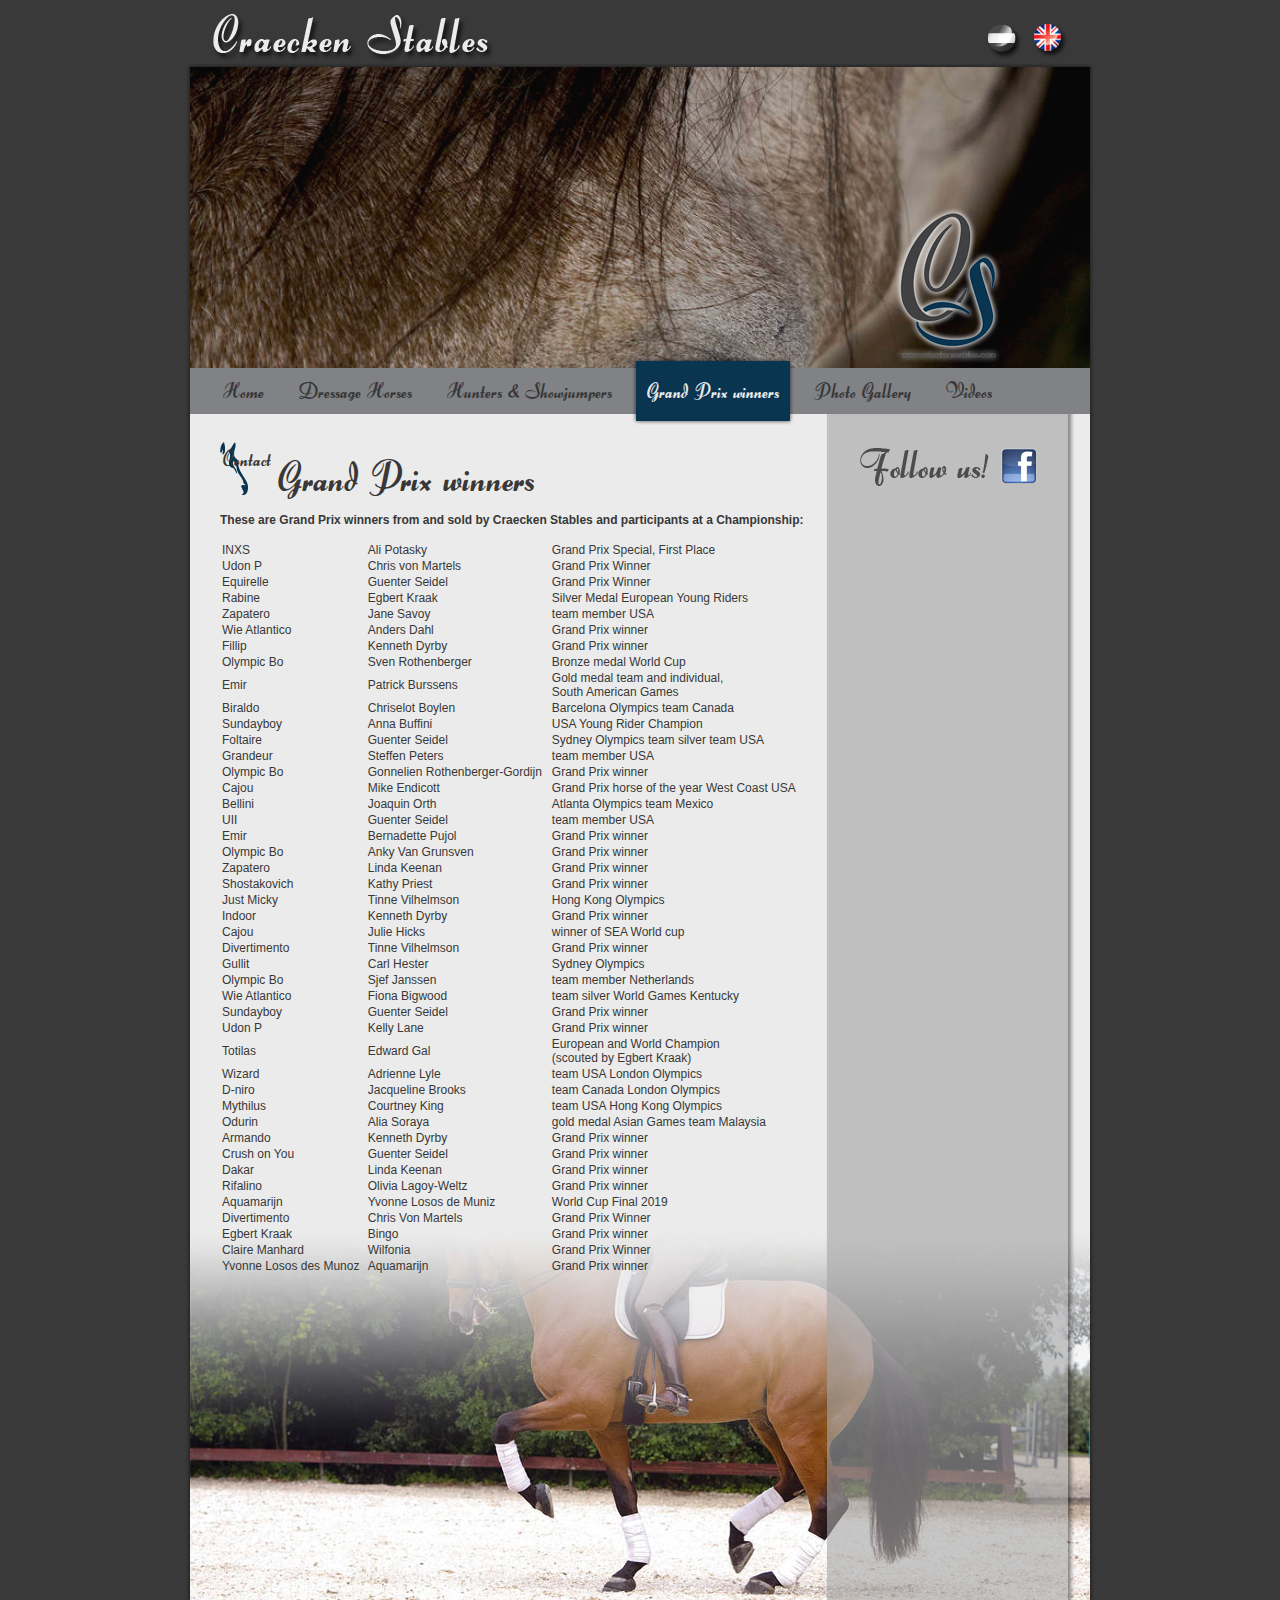
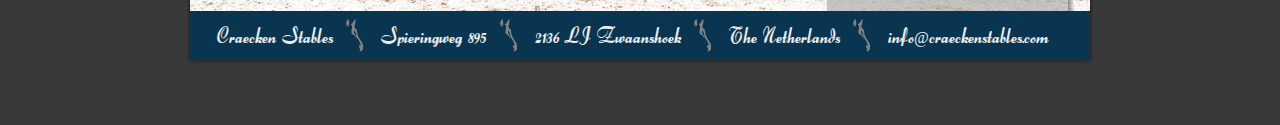
<file: index.php/en/grand-prix-winners.html>
<!DOCTYPE html PUBLIC "-//W3C//DTD XHTML 1.0 Transitional//EN" 
"http://www.w3.org/TR/xhtml1/DTD/xhtml1-transitional.dtd">
<html xmlns="http://www.w3.org/1999/xhtml" xml:lang="en-gb" lang="en-gb" dir="ltr" >



<!-- Mirrored from www.craeckenstables.com/index.php/en/grand-prix-winners by HTTrack Website Copier/3.x [XR&CO'2014], Sun, 03 Mar 2019 20:21:23 GMT -->
<!-- Added by HTTrack --><meta http-equiv="content-type" content="text/html;charset=utf-8" /><!-- /Added by HTTrack -->
<head>

	  <base  />
  <meta http-equiv="content-type" content="text/html; charset=utf-8" />
  <meta name="author" content="Super User" />
  <meta name="description" content="Craecken Stables, owned and run by Egbert Kraak and Julie Hicks, is an exclusive sales and training stable located outside Amsterdam, Netherlands.  Specializing in quality well trained horses, whether for a professional or an amateur, we have made successful matches for 30 years. Boasting a list of almost 40 Grand Prix winners and Championship horses, Olympic, World,  Asian and South American Games medals plus numerous placings at all levels.  Our philosophy is quality over quantity, therefore our stable is limited to 18 horses, all of which are carefully selected and trained." />
  <meta name="generator" content="Joomla! - Open Source Content Management" />
  <title>Grand Prix winners</title>
  <link rel="stylesheet" href="../../media/system/css/modal.css" type="text/css" />
  <link rel="stylesheet" href="../../components/com_k2/css/k2.css" type="text/css" />
  <link rel="stylesheet" href="../../media/mod_languages/css/template.css" type="text/css" />
  <link rel="stylesheet" href="../../modules/mod_showplus/css/slideshow.min.css" type="text/css" />
  <style type="text/css">
#showplus_images_slideshow_algemeen { height:301px; width:900px; }
#showplus_images_slideshow_algemeen .showplus, .showplus-images { height:301px; width:900px; }

  </style>
  <script src="../../media/system/js/mootools-core.js" type="text/javascript"></script>
  <script src="../../media/system/js/core.js" type="text/javascript"></script>
  <script src="../../media/system/js/modal.js" type="text/javascript"></script>
  <script src="https://ajax.googleapis.com/ajax/libs/jquery/1.8/jquery.min.js" type="text/javascript"></script>
  <script src="../../media/k2/assets/js/k2.noconflict.js" type="text/javascript"></script>
  <script src="../../components/com_k2/js/k2.js" type="text/javascript"></script>
  <script src="../../media/system/js/caption.js" type="text/javascript"></script>
  <script src="../../media/system/js/validate.js" type="text/javascript"></script>
  <script src="../../media/system/js/mootools-more.js" type="text/javascript"></script>
  <script src="../../modules/mod_showplus/js/slideshow.min.js" type="text/javascript"></script>
  <script src="../../modules/mod_showplus/js/ext/slideshow.kenburns.min.js" type="text/javascript"></script>
  <script type="text/javascript">

		window.addEvent('domready', function() {

			SqueezeBox.initialize({});
			SqueezeBox.assign($$('a.modal'), {
				parse: 'rel'
			});
		});
var K2SitePath = '../../index.html';
window.addEvent('load', function() {
				new JCaption('img.caption');
			});
window.addEvent("load", function () { new Slideshow.KenBurns(document.id("showplus_images_slideshow_algemeen").removeClass("showplus-noscript").getElement("div"), {"\/images\/slideshow\/algemeen\/1.jpg":{"caption":false,"href":"javascript:void(0);"},"\/images\/slideshow\/algemeen\/2.jpg":{"caption":false,"href":"javascript:void(0);"},"\/images\/slideshow\/algemeen\/3.jpg":{"caption":false,"href":"javascript:void(0);"},"\/images\/slideshow\/algemeen\/4.jpg":{"caption":false,"href":"javascript:void(0);"},"\/images\/slideshow\/algemeen\/5.jpg":{"caption":false,"href":"javascript:void(0);"},"\/images\/slideshow\/algemeen\/6.jpg":{"caption":false,"href":"javascript:void(0);"},"\/images\/slideshow\/algemeen\/Egbert-piaffe-tulpen.jpg":{"caption":false,"href":"javascript:void(0);"}}, $extend({"width":900,"height":301,"thumbsize":[60,40],"captions":false,"controller":false,"delay":6000,"duration":800,"overlay":false,"transition":"linear","loader":true,"pan":100,"zoom":50}, {classes:["showplus"],replace:[/\/([^\/]+)$/, "/thumbs/$1"]})); });
  </script>
  <!--[if lt IE 8]><link rel="stylesheet" href="/modules/mod_showplus/css/slideshow.ie7.css" type="text/css" /><![endif]-->

				
	<link rel="stylesheet" href="../../templates/craecken/css/global.css" type="text/css" />
	<link rel="stylesheet" href="../../templates/craecken/css/fonts.css" type="text/css" />
	
	<meta http-equiv="imagetoolbar" content="false" />
	
		
</head>

<body>

<!--  / wrapper \ -->
<div id="wrapper">
	
	<!--  / main container \ -->
	<div id="mainCntr">
		
		<!--  / header container \ -->
		<div id="headerCntr">

            <a class="logo" href="index.html">Craecken Stables</a>
            
           				<div class="moduletable">
					

<div class="custom"  >
	<p><a href="index.html"><img class="pic" src="../../templates/craecken/images/img2.png" border="0" alt="" /></a></p></div>
		</div>
	
			
			<!--  / banner box \ -->
	  		<div class="bannerBox">

				<div id="slider">
                
                    <ul>
                        <li>		<div class="moduletable">
					<div id="showplus_images_slideshow_algemeen" class="showplus-noscript showplus-center"><div class="showplus"><ul class="showplus-images"><li><img src="../../images/slideshow/algemeen/1.jpg" alt="" /></li><li><img src="../../images/slideshow/algemeen/2.jpg" alt="" /></li><li><img src="../../images/slideshow/algemeen/3.jpg" alt="" /></li><li><img src="../../images/slideshow/algemeen/4.jpg" alt="" /></li><li><img src="../../images/slideshow/algemeen/5.jpg" alt="" /></li><li><img src="../../images/slideshow/algemeen/6.jpg" alt="" /></li><li><img src="../../images/slideshow/algemeen/Egbert-piaffe-tulpen.jpg" alt="" /></li></ul></div></div>		</div>
	</li>
                    </ul>
                
                </div>
                
			</div>
		    <!--  \ banner box / -->
            
            <!--  / flag box \ -->
            <div class="flagBox">
            
                			<div class="moduletable">
					<div class="mod-languages">

	<ul class="lang-inline">
						<li class="" dir="ltr">
			<a href="../nl-NL/index.html">
							<img src="../../media/mod_languages/images/nl.gif" alt="nl-NL" title="nl-NL" />						</a>
			</li>
								<li class="lang-active" dir="ltr">
			<a href="index.html">
							<img src="../../media/mod_languages/images/en.gif" alt="English (UK)" title="English (UK)" />						</a>
			</li>
				</ul>

</div>
		</div>
	
            
            </div>
            <!--  \ flag box / -->
            
            <!--  / menu box \ -->
	  		<div class="menuBox">

							<div class="moduletable_menu">
					
<ul class="menu">
<li class="item-134"><a href="index.html" ><span>Home</span></a></li><li class="item-158"><a href="dressage-horses.html" ><span>Dressage Horses</span></a></li><li class="item-159"><a href="hunters-showjumpers.html" ><span>Hunters &amp; Showjumpers</span></a></li><li class="item-161 current active"><a href="grand-prix-winners.html" ><span>Grand Prix winners</span></a></li><li class="item-162"><a href="photo-gallery.html" ><span>Photo Gallery</span></a></li><li class="item-165"><a href="https://www.youtube.com/user/jah32570/videos?view=0&amp;shelf_id=0&amp;sort=dd" target="_blank" ><span>Videos</span></a></li><li class="item-163"><a href="contact-en.html" ><span>Contact</span></a></li></ul>
		</div>
	
                
			</div>
		    <!--  \ menu box / -->

		</div>
    	<!--  \ header container / -->
		
		<!--  / content container \ -->
		<div id="contentCntr">
			
            <div class="inner">
			
						<div class="moduletable">
					

<div class="custom"  >
	<p><img src="../../images/Achtergrond-dressage.jpg" alt="Achtergrond-dressage" class="bg" height="415" width="900" /></p></div>
		</div>
	
				
				<div class="bgRepeat">
    	         
                <!--  / left container \ -->
                <div id="leftCntr">
    
                    <!--  / accommodation box \ -->
                    <div class="accommodationBox">
	
    				 		<div id="content80"> 
								<div class="item-page">

	<h2>
			Grand Prix winners		</h2>








<p><strong>These are Grand Prix winners from and sold by Craecken Stables and participants at a Championship:</strong></p>
<table style="width: 589px; height: 454px;" _mce_new="1" border="0">
<tbody>
<tr>
	<td>INXS</td>
	<td>Ali Potasky</td>
	<td>Grand Prix Special, First Place</td>
</tr>
<tr>
<td>Udon P</td>
<td>Chris von Martels</td>
<td>Grand Prix Winner</td>
</tr>
<tr>
<td>Equirelle</td>
<td>Guenter Seidel </td>
<td>Grand Prix Winner</td>
</tr>
<td>Rabine</td>
<td>Egbert Kraak</td>
<td>Silver Medal European Young Riders</td>
</tr>
<tr>
<td>Zapatero</td>
<td>Jane Savoy</td>
<td>team member USA</td>
</tr>
<tr>
<td>Wie Atlantico</td>
<td>Anders Dahl</td>
<td>Grand Prix winner</td>
</tr>
<tr>
<td>Fillip</td>
<td>Kenneth Dyrby</td>
<td>Grand Prix winner</td>
</tr>
<tr>
<td>Olympic Bo</td>
<td>Sven Rothenberger</td>
<td>Bronze medal World Cup</td>
</tr>
<tr>
<td>Emir</td>
<td>Patrick Burssens</td>
<td>Gold medal team and individual, <br />South American Games</td>
</tr>
<tr>
<td>Biraldo</td>
<td>Chriselot Boylen</td>
<td>Barcelona Olympics team Canada</td>
</tr>
<tr>
<td>Sundayboy</td>
<td>Anna Buffini</td>
<td>USA Young Rider Champion</td>
</tr>
<tr>
<td>Foltaire</td>
<td>Guenter Seidel</td>
<td>Sydney Olympics team silver team USA</td>
</tr>
<tr>
<td>Grandeur</td>
<td>Steffen Peters</td>
<td>team member USA</td>
</tr>
<tr>
<td>Olympic Bo</td>
<td>Gonnelien Rothenberger-Gordijn</td>
<td>Grand Prix winner</td>
</tr>
<tr>
<td>Cajou</td>
<td>Mike Endicott</td>
<td>Grand Prix horse of the year West Coast USA</td>
</tr>
<tr>
<td>Bellini</td>
<td>Joaquin Orth</td>
<td>Atlanta Olympics team Mexico</td>
</tr>
<tr>
<td>UII</td>
<td>Guenter Seidel</td>
<td>team member USA</td>
</tr>
<tr>
<td>Emir</td>
<td>Bernadette Pujol</td>
<td>Grand Prix winner</td>
</tr>
<tr>
<td>Olympic Bo</td>
<td>Anky Van Grunsven</td>
<td>Grand Prix winner</td>
</tr>
<tr>
<td>Zapatero</td>
<td>Linda Keenan</td>
<td>Grand Prix winner</td>
</tr>
<tr>
<td>Shostakovich</td>
<td>Kathy Priest</td>
<td>Grand Prix winner</td>
</tr>
<tr>
<td>Just Micky</td>
<td>Tinne Vilhelmson</td>
<td>Hong Kong Olympics</td>
</tr>
<tr>
<td>Indoor</td>
<td>Kenneth Dyrby</td>
<td>Grand Prix winner</td>
</tr>
<tr>
<td>Cajou</td>
<td>Julie Hicks</td>
<td>winner of SEA World cup</td>
</tr>
<tr>
<td>Divertimento</td>
<td>Tinne Vilhelmson</td>
<td>Grand Prix winner</td>
</tr>
<tr>
<td>Gullit</td>
<td>Carl Hester</td>
<td>Sydney Olympics</td>
</tr>
<tr>
<td>Olympic Bo</td>
<td>Sjef Janssen</td>
<td>team member Netherlands</td>
</tr>
<tr>
<td>Wie Atlantico</td>
<td>Fiona Bigwood</td>
<td>team silver World Games Kentucky</td>
</tr>
<tr>
<td>Sundayboy</td>
<td>Guenter Seidel</td>
<td>Grand Prix winner</td>
</tr>
<tr>
<td>Udon P</td>
<td>Kelly Lane</td>
<td>Grand Prix winner</td>
</tr>
<tr>
<td>Totilas</td>
<td>Edward Gal</td>
<td>European and World Champion <br />(scouted by Egbert Kraak)</td>
</tr>
<tr>
<td>Wizard</td>
<td>Adrienne Lyle</td>
<td>team USA London Olympics</td>
</tr>
<tr>
<td>D-niro</td>
<td>Jacqueline Brooks</td>
<td>team Canada London Olympics</td>
</tr>
<tr>
<td>Mythilus</td>
<td>Courtney King</td>
<td>team USA Hong Kong Olympics</td>
</tr>
<tr>
<td>Odurin</td>
<td>Alia Soraya</td>
<td>gold medal Asian Games team Malaysia</td>
</tr>
<tr>
<td>Armando</td>
<td>Kenneth Dyrby</td>
<td>Grand Prix winner</td>
</tr>
<tr>
<td>Crush on You</td>
<td>Guenter Seidel</td>
<td>Grand Prix winner</td>
</tr>
<tr>
<td>Dakar</td>
<td>Linda Keenan</td>
<td>Grand Prix winner</td>
</tr>
<tr>
<td>Rifalino</td>
<td>Olivia Lagoy-Weltz</td>
<td>Grand Prix winner</td>
</tr>
<tr>
<td>Aquamarijn</td>
<td>Yvonne Losos de Muniz</td>
<td>World Cup Final 2019</td>
</tr>
<tr>
<td>Divertimento</td>
<td>Chris Von Martels</td>
<td>Grand Prix Winner</td>
</tr>
	<tr>
	<td>	Egbert Kraak</td>
	<td>Bingo</td>
	<td>Grand Prix winner</td>
	</tr>
<tr>
	<td>Claire Manhard</td>
	<td>Wilfonia</tf>
	<td>Grand Prix Winner</td>
	</tr>
<tr>
	<td>Yvonne Losos des Munoz</td>
	<td>Aquamarijn</td>
	<td>Grand Prix winner</td>
</tr>	
</tbody>
</table>
<p>&nbsp;</p>
<p>&nbsp;</p>
<p>&nbsp;</p>
<p>&nbsp;</p>
<p>&nbsp;</p>
<p>&nbsp;</p>
<p>&nbsp;</p>
<p>&nbsp;</p>
<p>&nbsp;</p>
<p>&nbsp;</p>
<p>&nbsp;</p>
<p>&nbsp;</p>
	
</div>

							</div>
       						
                    </div>
                    <!--  \ accommodation box / -->
    
                </div>
                <!--  \ left container / -->
                 
                <!--  / right container \ -->
                <div id="rightCntr">
    
                    <!--  / photo box \ -->
                    <div class="photoBox">
    
                       			<div class="moduletable">
					

<div class="custom"  >
	<br />
<p><br /><a target="_blank" href="http://www.facebook.com/CraeckenStables"><img style="display: block; margin-left: auto; margin-right: auto;" alt="follow-us" src="../../images/follow-us.png" height="50" width="200" /></a></p></div>
		</div>
			<div class="moduletable">
	</div>
	
    
                    </div>
                    <!--  \ photo box / -->
    
                </div>
                <!--  \ right container / -->
    			
            </div>
 			</div>
        </div>
		<!--  \ content container / -->
		
		<!--  / footer container \ -->
		<div id="footerCntr">

					<div class="moduletable">
					

<div class="custom"  >
	<ul>
<li>Craecken Stables</li>
<li>Spieringweg 895</li>
<li>2136 LJ Zwaanshoek</li>
<li>The Netherlands</li>
<li class="last"><a href="#">info<span style="font-size: 12pt;">@</span>craeckenstables.com</a></li>
</ul></div>
		</div>
	
            
            		<div class="moduletable">
					

<div class="custom"  >
</div>
		</div>
	

		</div>
		<!--  \ footer container / -->
		
	</div>
	<!--  \ main container / -->
	
</div>
<!--  \ wrapper / -->

</body>

</html>
</file>
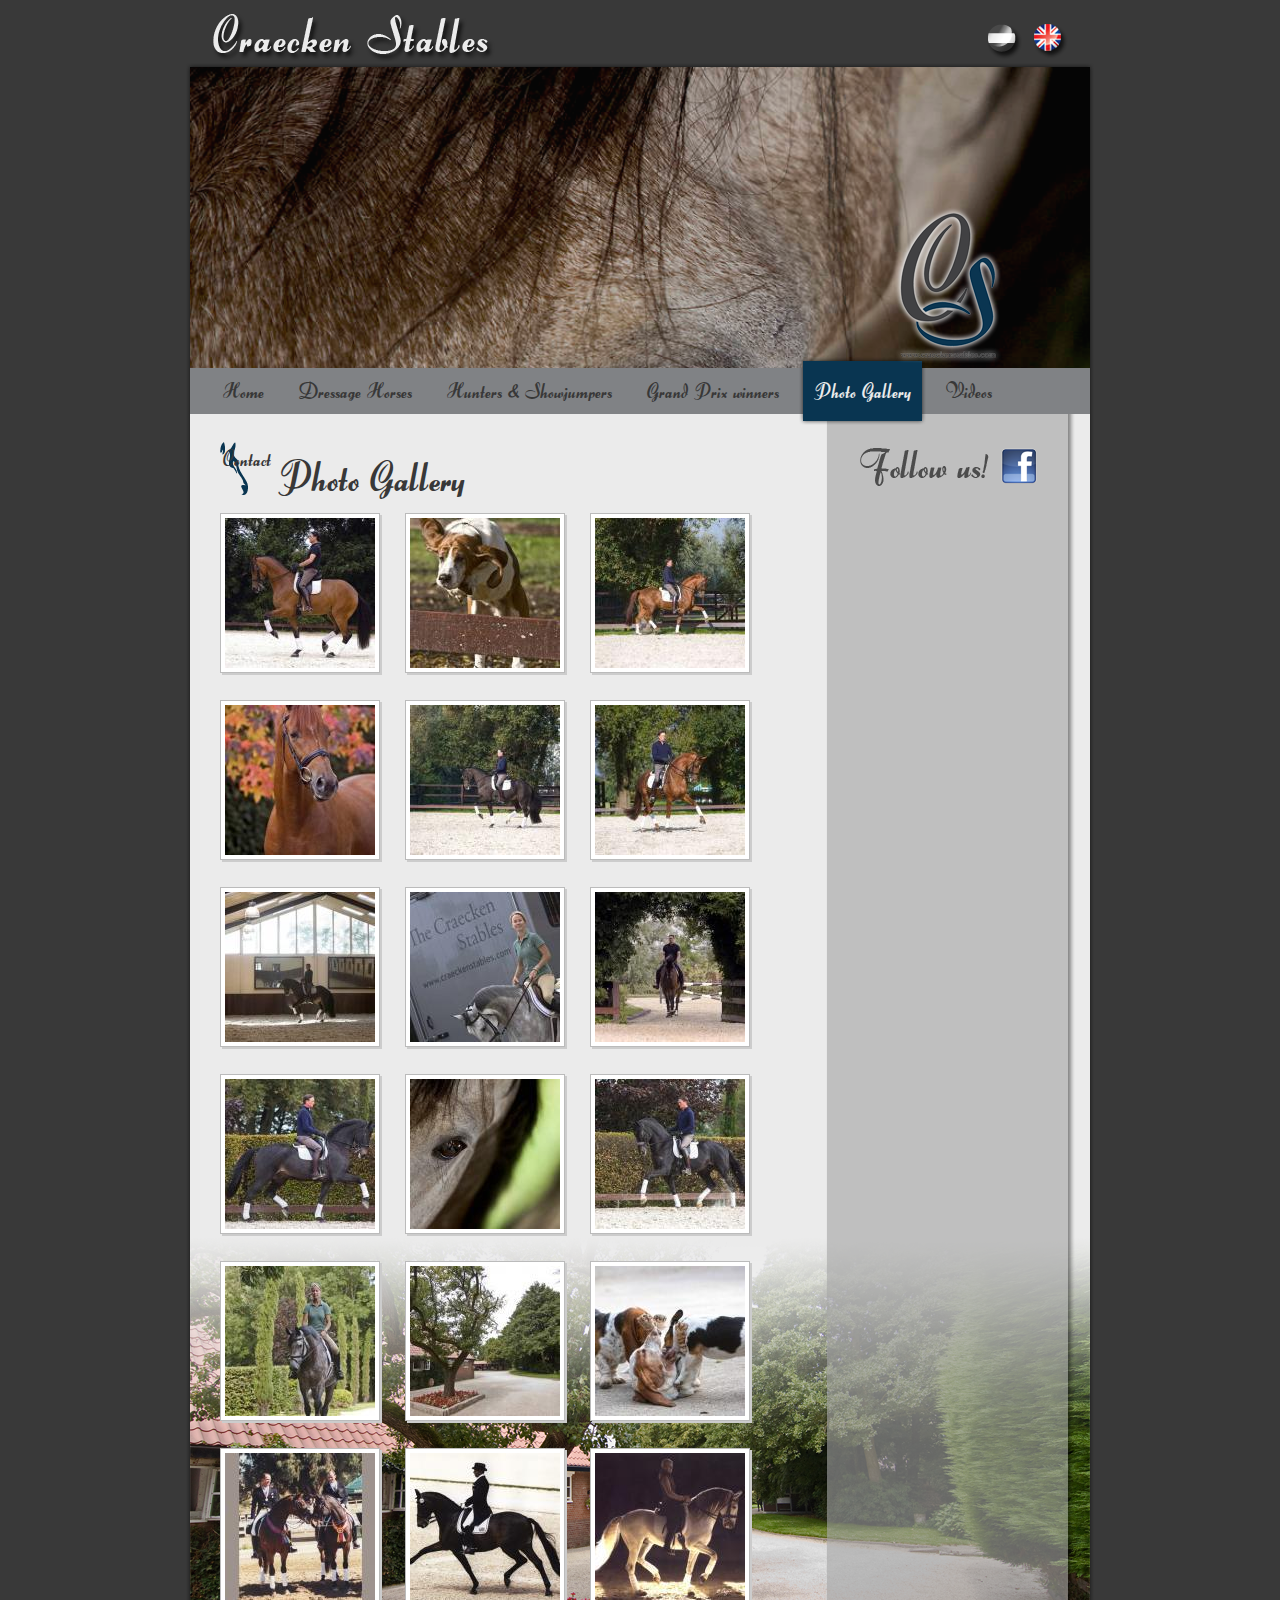
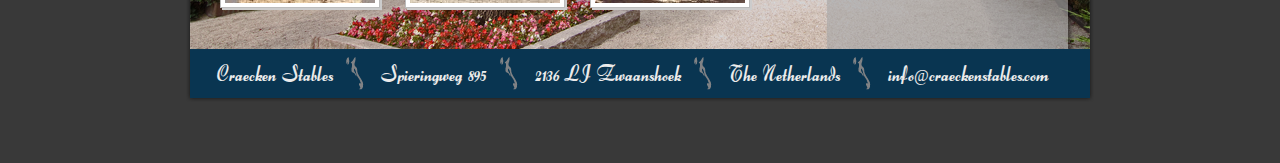
<file: index.php/en/photo-gallery.html>
<!DOCTYPE html PUBLIC "-//W3C//DTD XHTML 1.0 Transitional//EN" 
"http://www.w3.org/TR/xhtml1/DTD/xhtml1-transitional.dtd">
<html xmlns="http://www.w3.org/1999/xhtml" xml:lang="en-gb" lang="en-gb" dir="ltr" >



<!-- Mirrored from www.craeckenstables.com/index.php/en/photo-gallery by HTTrack Website Copier/3.x [XR&CO'2014], Sun, 03 Mar 2019 20:21:25 GMT -->
<!-- Added by HTTrack --><meta http-equiv="content-type" content="text/html;charset=utf-8" /><!-- /Added by HTTrack -->
<head>

	  <base  />
  <meta http-equiv="content-type" content="text/html; charset=utf-8" />
  <meta name="author" content="Super User" />
  <meta name="description" content="Craecken Stables, owned and run by Egbert Kraak and Julie Hicks, is an exclusive sales and training stable located outside Amsterdam, Netherlands.  Specializing in quality well trained horses, whether for a professional or an amateur, we have made successful matches for 30 years. Boasting a list of almost 40 Grand Prix winners and Championship horses, Olympic, World,  Asian and South American Games medals plus numerous placings at all levels.  Our philosophy is quality over quantity, therefore our stable is limited to 18 horses, all of which are carefully selected and trained." />
  <meta name="generator" content="Joomla! - Open Source Content Management" />
  <title>Photo Gallery</title>
  <link rel="stylesheet" href="../../media/system/css/modal.css" type="text/css" />
  <link rel="stylesheet" href="../../components/com_k2/css/k2.css" type="text/css" />
  <link rel="stylesheet" href="../../plugins/content/ppgallery/ppgallery/res/prettyPhoto.css" type="text/css" />
  <link rel="stylesheet" href="../../plugins/content/ppgallery/ppgallery/res/pPGallery.css" type="text/css" />
  <link rel="stylesheet" href="../../media/mod_languages/css/template.css" type="text/css" />
  <link rel="stylesheet" href="../../modules/mod_showplus/css/slideshow.min.css" type="text/css" />
  <style type="text/css">
      .ppg_thbox110 { float: left; height: 162px; margin: 0 25px 25px 0; width: 160px; }#showplus_images_slideshow_algemeen { height:301px; width:900px; }
#showplus_images_slideshow_algemeen .showplus, .showplus-images { height:301px; width:900px; }

  </style>
  <script src="../../media/system/js/mootools-core.js" type="text/javascript"></script>
  <script src="../../media/system/js/core.js" type="text/javascript"></script>
  <script src="../../media/system/js/modal.js" type="text/javascript"></script>
  <script src="https://ajax.googleapis.com/ajax/libs/jquery/1.8/jquery.min.js" type="text/javascript"></script>
  <script src="../../media/k2/assets/js/k2.noconflict.js" type="text/javascript"></script>
  <script src="../../components/com_k2/js/k2.js" type="text/javascript"></script>
  <script src="../../media/system/js/caption.js" type="text/javascript"></script>
  <script src="../../media/system/js/validate.js" type="text/javascript"></script>
  <script src="../../plugins/content/ppgallery/ppgallery/res/jquery.js" charset="utf-8" type="text/javascript"></script>
  <script src="../../plugins/content/ppgallery/ppgallery/res/jquery.prettyPhoto.js" charset="utf-8" type="text/javascript"></script>
  <script src="../../media/system/js/mootools-more.js" type="text/javascript"></script>
  <script src="../../modules/mod_showplus/js/slideshow.min.js" type="text/javascript"></script>
  <script src="../../modules/mod_showplus/js/ext/slideshow.kenburns.min.js" type="text/javascript"></script>
  <script type="text/javascript">

		window.addEvent('domready', function() {

			SqueezeBox.initialize({});
			SqueezeBox.assign($$('a.modal'), {
				parse: 'rel'
			});
		});var K2SitePath = '../../index.html';window.addEvent('load', function() {
				new JCaption('img.caption');
			});      jQuery(document).ready(function($) {$("a[rel^=\"prettyPhoto\"]").prettyPhoto({animation_speed:"normal",overlay_gallery:false,show_title:false,deeplinking:false,social_tools:false,theme:"dark_square"})}); //v.4.312      jQuery(document).ready(function($) {$("a[rel^=\"prettyPhoto[110]\"]").prettyPhoto({animation_Speed:"normal",overlay_gallery:false,show_title:false,theme:"dark_square",deeplinking:false,social_tools:false}) });window.addEvent("load", function () { new Slideshow.KenBurns(document.id("showplus_images_slideshow_algemeen").removeClass("showplus-noscript").getElement("div"), {"\/images\/slideshow\/algemeen\/1.jpg":{"caption":false,"href":"javascript:void(0);"},"\/images\/slideshow\/algemeen\/2.jpg":{"caption":false,"href":"javascript:void(0);"},"\/images\/slideshow\/algemeen\/3.jpg":{"caption":false,"href":"javascript:void(0);"},"\/images\/slideshow\/algemeen\/4.jpg":{"caption":false,"href":"javascript:void(0);"},"\/images\/slideshow\/algemeen\/5.jpg":{"caption":false,"href":"javascript:void(0);"},"\/images\/slideshow\/algemeen\/6.jpg":{"caption":false,"href":"javascript:void(0);"},"\/images\/slideshow\/algemeen\/Egbert-piaffe-tulpen.jpg":{"caption":false,"href":"javascript:void(0);"}}, $extend({"width":900,"height":301,"thumbsize":[60,40],"captions":false,"controller":false,"delay":6000,"duration":800,"overlay":false,"transition":"linear","loader":true,"pan":100,"zoom":50}, {classes:["showplus"],replace:[/\/([^\/]+)$/, "/thumbs/$1"]})); });
  </script>
  <!--[if lt IE 8]><link rel="stylesheet" href="/modules/mod_showplus/css/slideshow.ie7.css" type="text/css" /><![endif]-->

				
	<link rel="stylesheet" href="../../templates/craecken/css/global.css" type="text/css" />
	<link rel="stylesheet" href="../../templates/craecken/css/fonts.css" type="text/css" />
	
	<meta http-equiv="imagetoolbar" content="false" />
	
		
</head>

<body>

<!--  / wrapper \ -->
<div id="wrapper">
	
	<!--  / main container \ -->
	<div id="mainCntr">
		
		<!--  / header container \ -->
		<div id="headerCntr">

            <a class="logo" href="index.html">Craecken Stables</a>
            
           				<div class="moduletable">
					

<div class="custom"  >
	<p><a href="index.html"><img class="pic" src="../../templates/craecken/images/img2.png" border="0" alt="" /></a></p></div>
		</div>
	
			
			<!--  / banner box \ -->
	  		<div class="bannerBox">

				<div id="slider">
                
                    <ul>
                        <li>		<div class="moduletable">
					<div id="showplus_images_slideshow_algemeen" class="showplus-noscript showplus-center"><div class="showplus"><ul class="showplus-images"><li><img src="../../images/slideshow/algemeen/1.jpg" alt="" /></li><li><img src="../../images/slideshow/algemeen/2.jpg" alt="" /></li><li><img src="../../images/slideshow/algemeen/3.jpg" alt="" /></li><li><img src="../../images/slideshow/algemeen/4.jpg" alt="" /></li><li><img src="../../images/slideshow/algemeen/5.jpg" alt="" /></li><li><img src="../../images/slideshow/algemeen/6.jpg" alt="" /></li><li><img src="../../images/slideshow/algemeen/Egbert-piaffe-tulpen.jpg" alt="" /></li></ul></div></div>		</div>
	</li>
                    </ul>
                
                </div>
                
			</div>
		    <!--  \ banner box / -->
            
            <!--  / flag box \ -->
            <div class="flagBox">
            
                			<div class="moduletable">
					<div class="mod-languages">

	<ul class="lang-inline">
						<li class="" dir="ltr">
			<a href="../nl-NL/index.html">
							<img src="../../media/mod_languages/images/nl.gif" alt="nl-NL" title="nl-NL" />						</a>
			</li>
								<li class="lang-active" dir="ltr">
			<a href="index.html">
							<img src="../../media/mod_languages/images/en.gif" alt="English (UK)" title="English (UK)" />						</a>
			</li>
				</ul>

</div>
		</div>
	
            
            </div>
            <!--  \ flag box / -->
            
            <!--  / menu box \ -->
	  		<div class="menuBox">

							<div class="moduletable_menu">
					
<ul class="menu">
<li class="item-134"><a href="index.html" ><span>Home</span></a></li><li class="item-158"><a href="dressage-horses.html" ><span>Dressage Horses</span></a></li><li class="item-159"><a href="hunters-showjumpers.html" ><span>Hunters &amp; Showjumpers</span></a></li><li class="item-161"><a href="grand-prix-winners.html" ><span>Grand Prix winners</span></a></li><li class="item-162 current active"><a href="photo-gallery.html" ><span>Photo Gallery</span></a></li><li class="item-165"><a href="https://www.youtube.com/user/jah32570/videos?view=0&amp;shelf_id=0&amp;sort=dd" target="_blank" ><span>Videos</span></a></li><li class="item-163"><a href="contact-en.html" ><span>Contact</span></a></li></ul>
		</div>
	
                
			</div>
		    <!--  \ menu box / -->

		</div>
    	<!--  \ header container / -->
		
		<!--  / content container \ -->
		<div id="contentCntr">
			
            <div class="inner">
			
						<div class="moduletable">
					

<div class="custom"  >
	<p><img src="../../templates/craecken/images/content_inner.png" alt="" class="bg" /></p></div>
		</div>
	
				
				<div class="bgRepeat">
    	         
                <!--  / left container \ -->
                <div id="leftCntr">
    
                    <!--  / accommodation box \ -->
                    <div class="accommodationBox">
	
    				 		<div id="content80"> 
								<div class="item-page">

	<h2>
			Photo Gallery		</h2>








<p><span class="ppgallery">
<span class="ppg_thbox110"><span class="ppg_thb" style="margin-left: 4px;"><a href="../../images/fotos/01.jpg" rel="prettyPhoto[110]" title="" target="_blank"><img src="../../cache/ppgallery/110/images/fotos/150x150_q75-19_t_01.jpg" alt="01.jpg" width="150" height="150" title="01.jpg" /></a></span></span>
<span class="ppg_thbox110"><span class="ppg_thb" style="margin-left: 4px;"><a href="../../images/fotos/02.jpg" rel="prettyPhoto[110]" title="" target="_blank"><img src="../../cache/ppgallery/110/images/fotos/150x150_q75-19_t_02.jpg" alt="02.jpg" width="150" height="150" title="02.jpg" /></a></span></span>
<span class="ppg_thbox110"><span class="ppg_thb" style="margin-left: 4px;"><a href="../../images/fotos/02a.jpg" rel="prettyPhoto[110]" title="" target="_blank"><img src="../../cache/ppgallery/110/images/fotos/150x150_q75-19_t_02a.jpg" alt="02a.jpg" width="150" height="150" title="02a.jpg" /></a></span></span>
<span class="ppg_thbox110"><span class="ppg_thb" style="margin-left: 4px;"><a href="../../images/fotos/03.jpg" rel="prettyPhoto[110]" title="" target="_blank"><img src="../../cache/ppgallery/110/images/fotos/150x150_q75-19_t_03.jpg" alt="03.jpg" width="150" height="150" title="03.jpg" /></a></span></span>
<span class="ppg_thbox110"><span class="ppg_thb" style="margin-left: 4px;"><a href="../../images/fotos/03a.jpg" rel="prettyPhoto[110]" title="" target="_blank"><img src="../../cache/ppgallery/110/images/fotos/150x150_q75-19_t_03a.jpg" alt="03a.jpg" width="150" height="150" title="03a.jpg" /></a></span></span>
<span class="ppg_thbox110"><span class="ppg_thb" style="margin-left: 4px;"><a href="../../images/fotos/03b.jpg" rel="prettyPhoto[110]" title="" target="_blank"><img src="../../cache/ppgallery/110/images/fotos/150x150_q75-19_t_03b.jpg" alt="03b.jpg" width="150" height="150" title="03b.jpg" /></a></span></span>
<span class="ppg_thbox110"><span class="ppg_thb" style="margin-left: 4px;"><a href="../../images/fotos/04a.jpg" rel="prettyPhoto[110]" title="" target="_blank"><img src="../../cache/ppgallery/110/images/fotos/150x150_q75-19_t_04a.jpg" alt="04a.jpg" width="150" height="150" title="04a.jpg" /></a></span></span>
<span class="ppg_thbox110"><span class="ppg_thb" style="margin-left: 4px;"><a href="../../images/fotos/05.jpg" rel="prettyPhoto[110]" title="" target="_blank"><img src="../../cache/ppgallery/110/images/fotos/150x150_q75-19_t_05.jpg" alt="05.jpg" width="150" height="150" title="05.jpg" /></a></span></span>
<span class="ppg_thbox110"><span class="ppg_thb" style="margin-left: 4px;"><a href="../../images/fotos/08.jpg" rel="prettyPhoto[110]" title="" target="_blank"><img src="../../cache/ppgallery/110/images/fotos/150x150_q75-19_t_08.jpg" alt="08.jpg" width="150" height="150" title="08.jpg" /></a></span></span>
<span class="ppg_thbox110"><span class="ppg_thb" style="margin-left: 4px;"><a href="../../images/fotos/09a.jpg" rel="prettyPhoto[110]" title="" target="_blank"><img src="../../cache/ppgallery/110/images/fotos/150x150_q75-19_t_09a.jpg" alt="09a.jpg" width="150" height="150" title="09a.jpg" /></a></span></span>
<span class="ppg_thbox110"><span class="ppg_thb" style="margin-left: 4px;"><a href="../../images/fotos/10.jpg" rel="prettyPhoto[110]" title="" target="_blank"><img src="../../cache/ppgallery/110/images/fotos/150x150_q75-19_t_10.jpg" alt="10.jpg" width="150" height="150" title="10.jpg" /></a></span></span>
<span class="ppg_thbox110"><span class="ppg_thb" style="margin-left: 4px;"><a href="../../images/fotos/10a.jpg" rel="prettyPhoto[110]" title="" target="_blank"><img src="../../cache/ppgallery/110/images/fotos/150x150_q75-19_t_10a.jpg" alt="10a.jpg" width="150" height="150" title="10a.jpg" /></a></span></span>
<span class="ppg_thbox110"><span class="ppg_thb" style="margin-left: 4px;"><a href="../../images/fotos/16.jpg" rel="prettyPhoto[110]" title="" target="_blank"><img src="../../cache/ppgallery/110/images/fotos/150x150_q75-19_t_16.jpg" alt="16.jpg" width="150" height="150" title="16.jpg" /></a></span></span>
<span class="ppg_thbox110"><span class="ppg_thb" style="margin-left: 4px;"><a href="../../images/fotos/17.jpg" rel="prettyPhoto[110]" title="" target="_blank"><img src="../../cache/ppgallery/110/images/fotos/150x150_q75-19_t_17.jpg" alt="17.jpg" width="150" height="150" title="17.jpg" /></a></span></span>
<span class="ppg_thbox110"><span class="ppg_thb" style="margin-left: 4px;"><a href="../../images/fotos/18a.jpg" rel="prettyPhoto[110]" title="" target="_blank"><img src="../../cache/ppgallery/110/images/fotos/150x150_q75-19_t_18a.jpg" alt="18a.jpg" width="150" height="150" title="18a.jpg" /></a></span></span>
<span class="ppg_thbox110"><span class="ppg_thb" style="margin-left: 4px;"><a href="../../images/fotos/GSeidelFoltaire-SPetersGrandeur.jpg" rel="prettyPhoto[110]" title="" target="_blank"><img src="../../cache/ppgallery/110/images/fotos/150x150_q75-19_t_GSeidelFoltaire-SPetersGrandeur.jpg" alt="GSeidelFoltaire-SPetersGrandeur.jpg" width="150" height="150" title="GSeidelFoltaire-SPetersGrandeur.jpg" /></a></span></span>
<span class="ppg_thbox110"><span class="ppg_thb" style="margin-left: 4px;"><a href="../../images/fotos/GrandeurSteffen-Peters.jpg" rel="prettyPhoto[110]" title="" target="_blank"><img src="../../cache/ppgallery/110/images/fotos/150x150_q75-19_t_GrandeurSteffen-Peters.jpg" alt="GrandeurSteffen-Peters.jpg" width="150" height="150" title="GrandeurSteffen-Peters.jpg" /></a></span></span>
<span class="ppg_thbox110"><span class="ppg_thb" style="margin-left: 4px;"><a href="../../images/fotos/PRE-Principe.jpg" rel="prettyPhoto[110]" title="" target="_blank"><img src="../../cache/ppgallery/110/images/fotos/150x150_q75-19_t_PRE-Principe.jpg" alt="PRE-Principe.jpg" width="150" height="150" title="PRE-Principe.jpg" /></a></span></span>
<span class="ppg_clr"></span>
</span>
</p>
	
</div>

							</div>
       						
                    </div>
                    <!--  \ accommodation box / -->
    
                </div>
                <!--  \ left container / -->
                 
                <!--  / right container \ -->
                <div id="rightCntr">
    
                    <!--  / photo box \ -->
                    <div class="photoBox">
    
                       			<div class="moduletable">
					

<div class="custom"  >
	<br />
<p><br /><a target="_blank" href="http://www.facebook.com/CraeckenStables"><img style="display: block; margin-left: auto; margin-right: auto;" alt="follow-us" src="../../images/follow-us.png" height="50" width="200" /></a></p></div>
		</div>
			<div class="moduletable">
	</div>
	
    
                    </div>
                    <!--  \ photo box / -->
    
                </div>
                <!--  \ right container / -->
    			
            </div>
 			</div>
        </div>
		<!--  \ content container / -->
		
		<!--  / footer container \ -->
		<div id="footerCntr">

					<div class="moduletable">
					

<div class="custom"  >
	<ul>
<li>Craecken Stables</li>
<li>Spieringweg 895</li>
<li>2136 LJ Zwaanshoek</li>
<li>The Netherlands</li>
<li class="last"><a href="#">info<span style="font-size: 12pt;">@</span>craeckenstables.com</a></li>
</ul></div>
		</div>
	
            
            		<div class="moduletable">
					

<div class="custom"  >
</div>
		</div>
	

		</div>
		<!--  \ footer container / -->
		
	</div>
	<!--  \ main container / -->
	
</div>
<!--  \ wrapper / -->

</body>

</html>
</file>
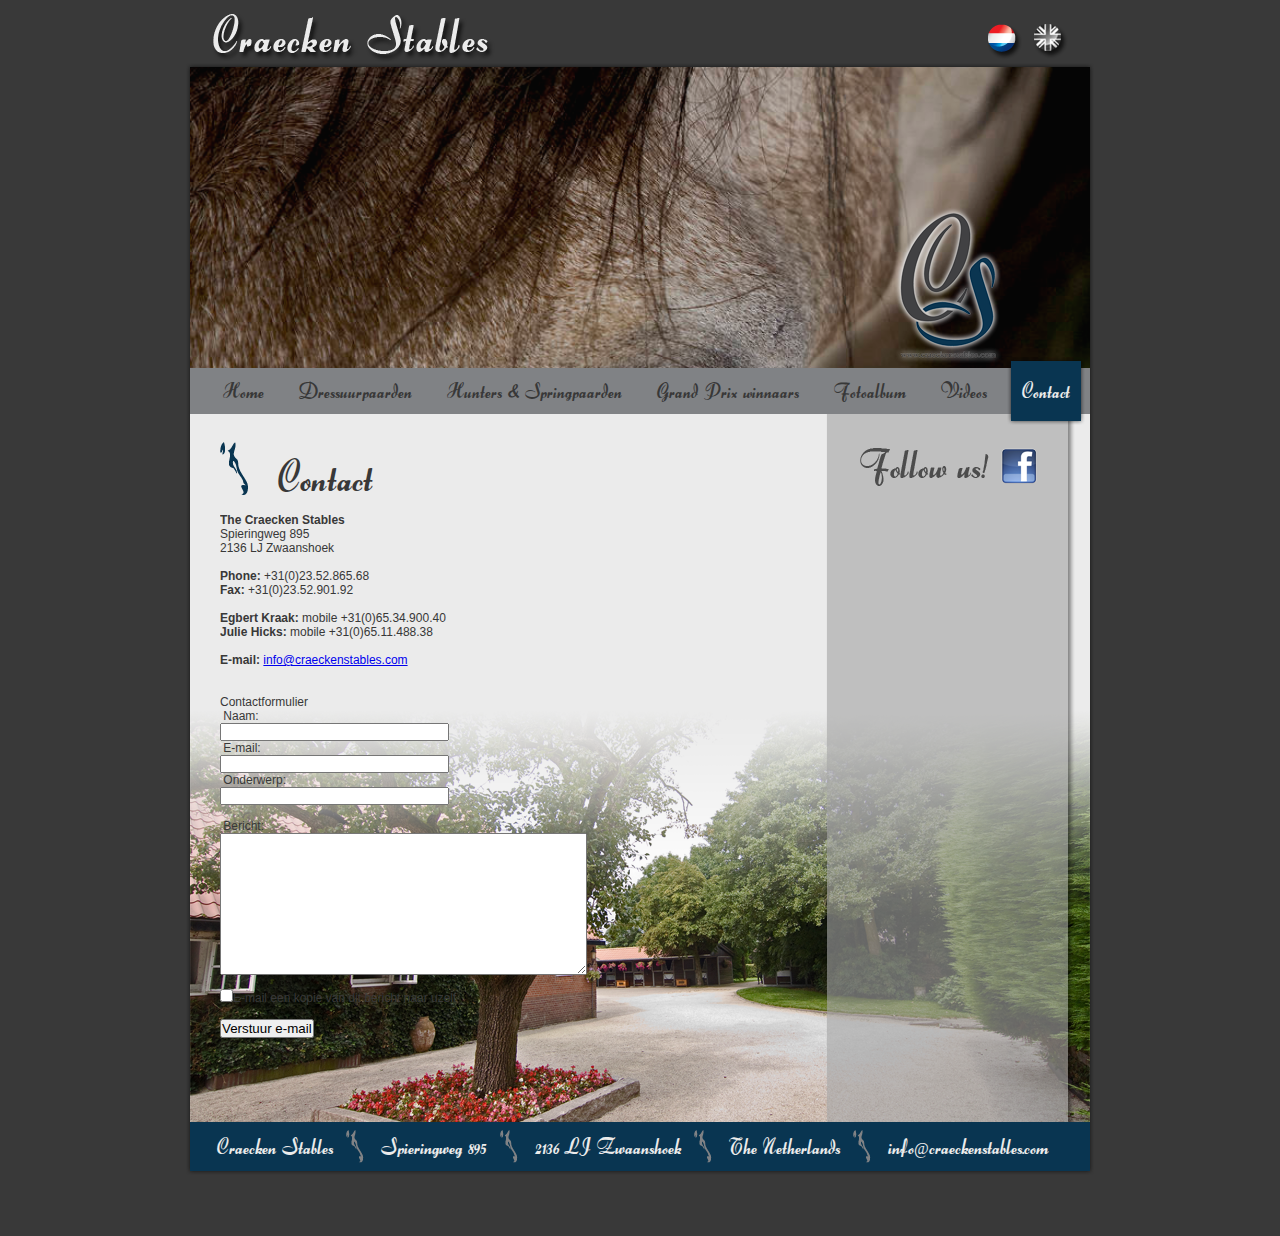
<file: index.php/nl-NL/contact-2.html>
<!DOCTYPE html PUBLIC "-//W3C//DTD XHTML 1.0 Transitional//EN" 
"http://www.w3.org/TR/xhtml1/DTD/xhtml1-transitional.dtd">
<html xmlns="http://www.w3.org/1999/xhtml" xml:lang="nl-nl" lang="nl-nl" dir="ltr" >



<!-- Mirrored from www.craeckenstables.com/index.php/nl-NL/contact-2 by HTTrack Website Copier/3.x [XR&CO'2014], Sun, 03 Mar 2019 20:20:54 GMT -->
<!-- Added by HTTrack --><meta http-equiv="content-type" content="text/html;charset=utf-8" /><!-- /Added by HTTrack -->
<head>

	  <base  />
  <meta http-equiv="content-type" content="text/html; charset=utf-8" />
  <meta name="author" content="Super User" />
  <meta name="description" content="Craecken Stables, owned and run by Egbert Kraak and Julie Hicks, is an exclusive sales and training stable located outside Amsterdam, Netherlands.  Specializing in quality well trained horses, whether for a professional or an amateur, we have made successful matches for 30 years. Boasting a list of almost 40 Grand Prix winners and Championship horses, Olympic, World,  Asian and South American Games medals plus numerous placings at all levels.  Our philosophy is quality over quantity, therefore our stable is limited to 18 horses, all of which are carefully selected and trained." />
  <meta name="generator" content="Joomla! - Open Source Content Management" />
  <title>Contact</title>
  <link rel="stylesheet" href="../../media/system/css/modal.css" type="text/css" />
  <link rel="stylesheet" href="../../components/com_k2/css/k2.css" type="text/css" />
  <link rel="stylesheet" href="../../media/mod_languages/css/template.css" type="text/css" />
  <link rel="stylesheet" href="../../modules/mod_showplus/css/slideshow.min.css" type="text/css" />
  <style type="text/css">
#showplus_images_slideshow_algemeen { height:301px; width:900px; }
#showplus_images_slideshow_algemeen .showplus, .showplus-images { height:301px; width:900px; }

  </style>
  <script src="../../media/system/js/mootools-core.js" type="text/javascript"></script>
  <script src="../../media/system/js/core.js" type="text/javascript"></script>
  <script src="../../media/system/js/modal.js" type="text/javascript"></script>
  <script src="https://ajax.googleapis.com/ajax/libs/jquery/1.8/jquery.min.js" type="text/javascript"></script>
  <script src="../../media/k2/assets/js/k2.noconflict.js" type="text/javascript"></script>
  <script src="../../components/com_k2/js/k2.js" type="text/javascript"></script>
  <script src="../../media/system/js/caption.js" type="text/javascript"></script>
  <script src="../../media/system/js/validate.js" type="text/javascript"></script>
  <script src="../../media/system/js/mootools-more.js" type="text/javascript"></script>
  <script src="../../modules/mod_showplus/js/slideshow.min.js" type="text/javascript"></script>
  <script src="../../modules/mod_showplus/js/ext/slideshow.kenburns.min.js" type="text/javascript"></script>
  <script type="text/javascript">

		window.addEvent('domready', function() {

			SqueezeBox.initialize({});
			SqueezeBox.assign($$('a.modal'), {
				parse: 'rel'
			});
		});var K2SitePath = '../../index.html';window.addEvent('load', function() {
				new JCaption('img.caption');
			});var RecaptchaOptions = {  theme : 'red' , lang : 'nl' };window.addEvent("load", function () { new Slideshow.KenBurns(document.id("showplus_images_slideshow_algemeen").removeClass("showplus-noscript").getElement("div"), {"\/images\/slideshow\/algemeen\/1.jpg":{"caption":false,"href":"javascript:void(0);"},"\/images\/slideshow\/algemeen\/2.jpg":{"caption":false,"href":"javascript:void(0);"},"\/images\/slideshow\/algemeen\/3.jpg":{"caption":false,"href":"javascript:void(0);"},"\/images\/slideshow\/algemeen\/4.jpg":{"caption":false,"href":"javascript:void(0);"},"\/images\/slideshow\/algemeen\/5.jpg":{"caption":false,"href":"javascript:void(0);"},"\/images\/slideshow\/algemeen\/6.jpg":{"caption":false,"href":"javascript:void(0);"},"\/images\/slideshow\/algemeen\/Egbert-piaffe-tulpen.jpg":{"caption":false,"href":"javascript:void(0);"}}, $extend({"width":900,"height":301,"thumbsize":[60,40],"captions":false,"controller":false,"delay":6000,"duration":800,"overlay":false,"transition":"linear","loader":true,"pan":100,"zoom":50}, {classes:["showplus"],replace:[/\/([^\/]+)$/, "/thumbs/$1"]})); });
  </script>
  <!--[if lt IE 8]><link rel="stylesheet" href="/modules/mod_showplus/css/slideshow.ie7.css" type="text/css" /><![endif]-->

				
	<link rel="stylesheet" href="../../templates/craecken/css/global.css" type="text/css" />
	<link rel="stylesheet" href="../../templates/craecken/css/fonts.css" type="text/css" />
	
	<meta http-equiv="imagetoolbar" content="false" />
	
		
</head>

<body>

<!--  / wrapper \ -->
<div id="wrapper">
	
	<!--  / main container \ -->
	<div id="mainCntr">
		
		<!--  / header container \ -->
		<div id="headerCntr">

            <a class="logo" href="../en/index.html">Craecken Stables</a>
            
           				<div class="moduletable">
					

<div class="custom"  >
	<p><a href="../en/index.html"><img class="pic" src="../../templates/craecken/images/img2.png" border="0" alt="" /></a></p></div>
		</div>
	
			
			<!--  / banner box \ -->
	  		<div class="bannerBox">

				<div id="slider">
                
                    <ul>
                        <li>		<div class="moduletable">
					<div id="showplus_images_slideshow_algemeen" class="showplus-noscript showplus-center"><div class="showplus"><ul class="showplus-images"><li><img src="../../images/slideshow/algemeen/1.jpg" alt="" /></li><li><img src="../../images/slideshow/algemeen/2.jpg" alt="" /></li><li><img src="../../images/slideshow/algemeen/3.jpg" alt="" /></li><li><img src="../../images/slideshow/algemeen/4.jpg" alt="" /></li><li><img src="../../images/slideshow/algemeen/5.jpg" alt="" /></li><li><img src="../../images/slideshow/algemeen/6.jpg" alt="" /></li><li><img src="../../images/slideshow/algemeen/Egbert-piaffe-tulpen.jpg" alt="" /></li></ul></div></div>		</div>
	</li>
                    </ul>
                
                </div>
                
			</div>
		    <!--  \ banner box / -->
            
            <!--  / flag box \ -->
            <div class="flagBox">
            
                			<div class="moduletable">
					<div class="mod-languages">

	<ul class="lang-inline">
						<li class="lang-active" dir="ltr">
			<a href="index.html">
							<img src="../../media/mod_languages/images/nl.gif" alt="nl-NL" title="nl-NL" />						</a>
			</li>
								<li class="" dir="ltr">
			<a href="../en/index.html">
							<img src="../../media/mod_languages/images/en.gif" alt="English (UK)" title="English (UK)" />						</a>
			</li>
				</ul>

</div>
		</div>
	
            
            </div>
            <!--  \ flag box / -->
            
            <!--  / menu box \ -->
	  		<div class="menuBox">

							<div class="moduletable_menu">
					
<ul class="menu">
<li class="item-126"><a href="index.html" ><span>Home</span></a></li><li class="item-128"><a href="dressuurpaarden-2.html" ><span>Dressuurpaarden</span></a></li><li class="item-129"><a href="hunters-2.html" ><span>Hunters &amp; Springpaarden</span></a></li><li class="item-131"><a href="eregallerij-2.html" ><span>Grand Prix winnaars</span></a></li><li class="item-132"><a href="fotoalbum.html" ><span>Fotoalbum</span></a></li><li class="item-164"><a href="https://www.youtube.com/user/jah32570/videos?view=0&amp;shelf_id=0&amp;sort=dd" target="_blank" ><span>Videos</span></a></li><li class="item-133 current active"><a href="contact-2.html" ><span>Contact</span></a></li></ul>
		</div>
	
                
			</div>
		    <!--  \ menu box / -->

		</div>
    	<!--  \ header container / -->
		
		<!--  / content container \ -->
		<div id="contentCntr">
			
            <div class="inner">
			
						<div class="moduletable">
					

<div class="custom"  >
	<p><img src="../../templates/craecken/images/content_inner.png" alt="" class="bg" /></p></div>
		</div>
	
				
				<div class="bgRepeat">
    	         
                <!--  / left container \ -->
                <div id="leftCntr">
    
                    <!--  / accommodation box \ -->
                    <div class="accommodationBox">
	
    				 		<div id="content80"> 
								<div class="item-page">

	<h2>
			Contact		</h2>








<p class="bodyText"><strong>The Craecken Stables</strong><br /> Spieringweg 895 <br /> 2136 LJ Zwaanshoek</p>
<p class="bodyText"><strong>Phone:</strong> +31(0)23.52.865.68<br /> <strong>Fax:</strong> +31(0)23.52.901.92<br /> <br /> <strong>Egbert Kraak:</strong> mobile +31(0)65.34.900.40<br /><strong>Julie Hicks:</strong> mobile +31(0)65.11.488.38</p>
<p class="bodyText"><strong>E-mail:</strong> <a href="mailto:&lt;a href="/ mailto:info="" craeckenstables="" com="">
 <script type='text/javascript'>
 <!--
 var prefix = '&#109;a' + 'i&#108;' + '&#116;o';
 var path = 'hr' + 'ef' + '=';
 var addy91005 = '&#105;nf&#111;' + '&#64;';
 addy91005 = addy91005 + 'cr&#97;&#101;ck&#101;nst&#97;bl&#101;s' + '&#46;' + 'c&#111;m';
 document.write('<a ' + path + '\'' + prefix + ':' + addy91005 + '\'>');
 document.write(addy91005);
 document.write('<\/a>');
 //-->\n </script><script type='text/javascript'>
 <!--
 document.write('<span style=\'display: none;\'>');
 //-->
 </script>Dit e-mailadres wordt beveiligd tegen spambots. JavaScript dient ingeschakeld te zijn om het te bekijken.
 <script type='text/javascript'>
 <!--
 document.write('</');
 document.write('span>');
 //-->
 </script></a></p>
<p><span style="color: #0000ff;"><div class="plg_contactus_main_div" id="plg_contactus_8" ><form action="http://www.craeckenstables.com/index.php/nl-NL/contact-2" method="post" name="emailForm" id="emailForm" class="form-validate"><div id="write_us_div"><fieldset id="write_us_fieldset"><legend>Contactformulier</legend><label for="contact_name">&nbsp;Naam:</label><br /><input type="text" name="name" id="contact_name" size="30" class="inputbox  required" value="" /><br /><label id="contact_emailmsg" for="contact_email">&nbsp;E-mail:</label><br /><input type="text" id="contact_email" name="email" size="30" value="" class="inputbox required validate-email" maxlength="100" /><br /><label for="contact_subject">&nbsp;Onderwerp:</label><br /><input type="text" name="subject" id="contact_subject" size="30" class="inputbox required" value="" /><br /><br /><label id="contact_textmsg" for="contact_text">&nbsp;Bericht:</label><br /><textarea cols="50" rows="10" name="text" id="contact_text" class="inputbox required"></textarea><br /><br /><input type="checkbox" name="email_copy" id="contact_email_copy" value="1"  /><label for="contact_email_copy">E-mail een kopie van dit bericht naar uzelf</label><br /><br /><button class="button validate" type="submit">Verstuur e-mail</button></fieldset>	</div><input type="hidden" name="option" value="com_content" /><input type="hidden" name="id" value="8" /><input type="hidden" name="itemid" value="133" /><input type="hidden" name="recipient" value="info#craeckenstables.com" /><input type="hidden" name="task" value="sendmail" /><input type="hidden" name="59505658f7bcae85b596487f4736a7c5" value="1" /></form><br /></div></span></p>
<p><span style="color: #0000ff;"><br /></span></p>
<p><span style="color: #0000ff;"><br /></span></p>
	
</div>

							</div>
       						
                    </div>
                    <!--  \ accommodation box / -->
    
                </div>
                <!--  \ left container / -->
                 
                <!--  / right container \ -->
                <div id="rightCntr">
    
                    <!--  / photo box \ -->
                    <div class="photoBox">
    
                       			<div class="moduletable">
					

<div class="custom"  >
	<br />
<p><br /><a target="_blank" href="http://www.facebook.com/CraeckenStables"><img style="display: block; margin-left: auto; margin-right: auto;" alt="follow-us" src="../../images/follow-us.png" height="50" width="200" /></a></p></div>
		</div>
			<div class="moduletable">
	</div>
	
    
                    </div>
                    <!--  \ photo box / -->
    
                </div>
                <!--  \ right container / -->
    			
            </div>
 			</div>
        </div>
		<!--  \ content container / -->
		
		<!--  / footer container \ -->
		<div id="footerCntr">

					<div class="moduletable">
					

<div class="custom"  >
	<ul>
<li>Craecken Stables</li>
<li>Spieringweg 895</li>
<li>2136 LJ Zwaanshoek</li>
<li>The Netherlands</li>
<li class="last"><a href="#">info<span style="font-size: 12pt;">@</span>craeckenstables.com</a></li>
</ul></div>
		</div>
	
            
            		<div class="moduletable">
					

<div class="custom"  >
</div>
		</div>
	

		</div>
		<!--  \ footer container / -->
		
	</div>
	<!--  \ main container / -->
	
</div>
<!--  \ wrapper / -->

</body>

</html>
</file>
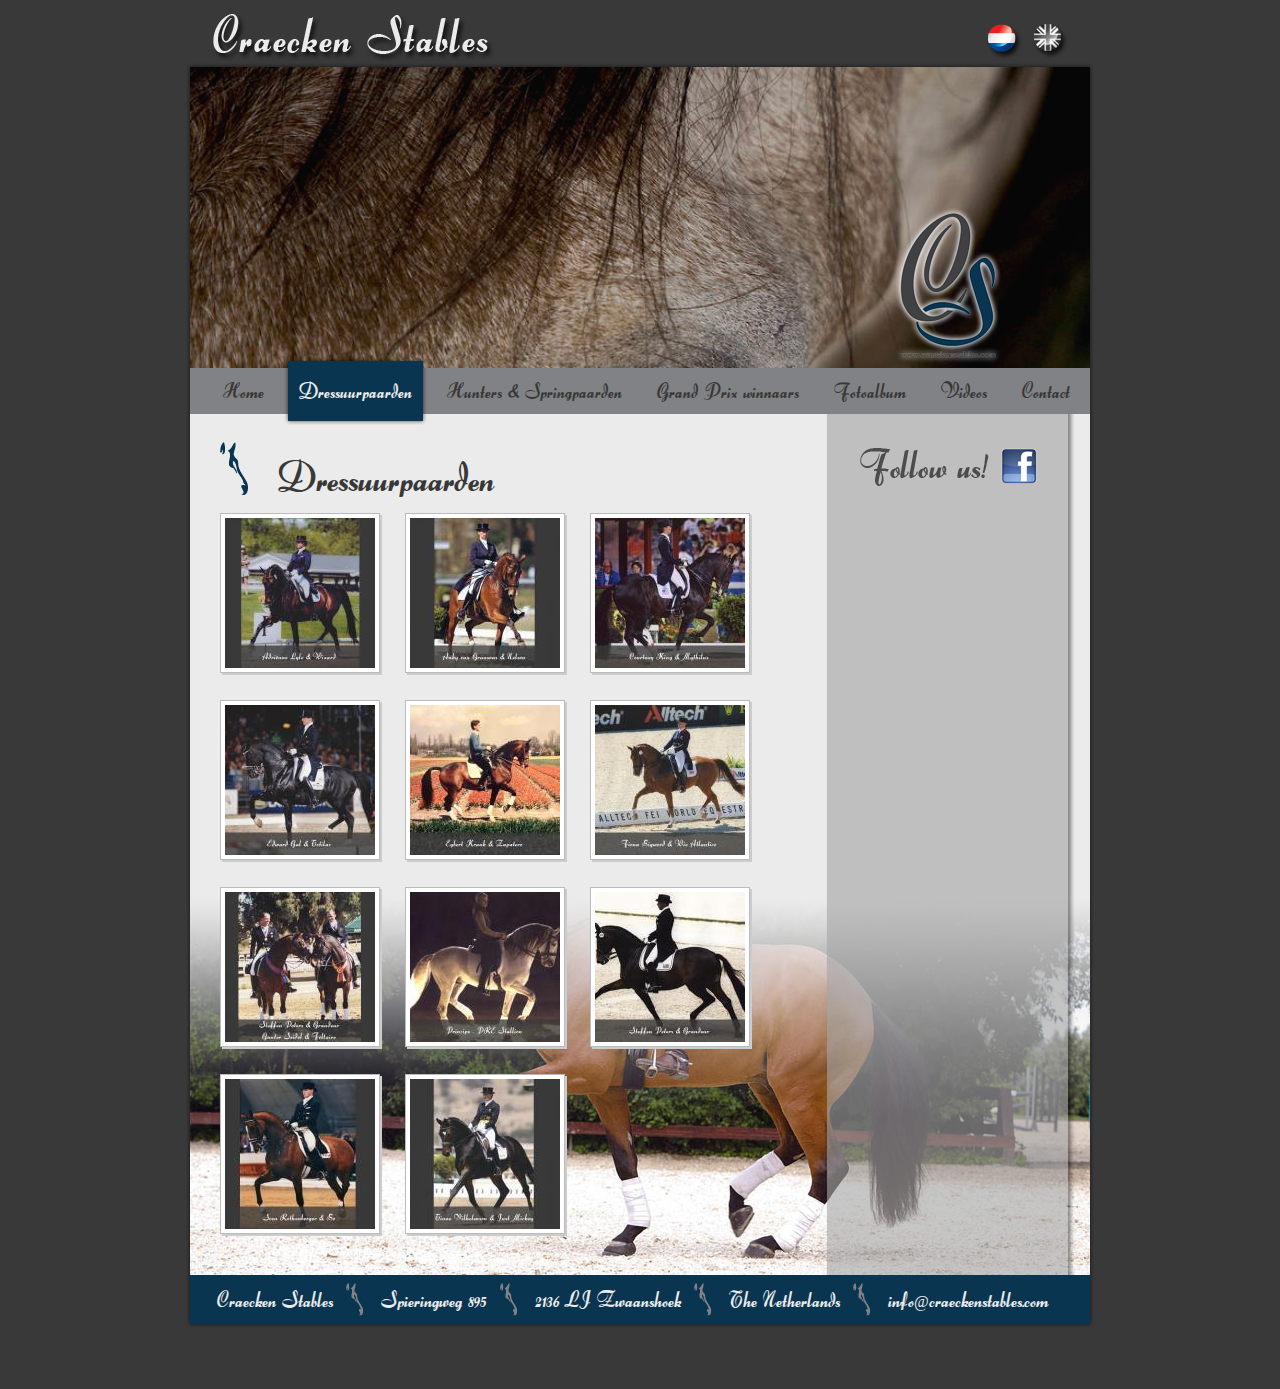
<file: index.php/nl-NL/dressuurpaarden-2.html>
<!DOCTYPE html PUBLIC "-//W3C//DTD XHTML 1.0 Transitional//EN" 
"http://www.w3.org/TR/xhtml1/DTD/xhtml1-transitional.dtd">
<html xmlns="http://www.w3.org/1999/xhtml" xml:lang="nl-nl" lang="nl-nl" dir="ltr" >



<!-- Mirrored from www.craeckenstables.com/index.php/nl-NL/dressuurpaarden-2 by HTTrack Website Copier/3.x [XR&CO'2014], Sun, 03 Mar 2019 20:19:47 GMT -->
<!-- Added by HTTrack --><meta http-equiv="content-type" content="text/html;charset=utf-8" /><!-- /Added by HTTrack -->
<head>

	  <base  />
  <meta http-equiv="content-type" content="text/html; charset=utf-8" />
  <meta name="author" content="Super User" />
  <meta name="description" content="Craecken Stables, owned and run by Egbert Kraak and Julie Hicks, is an exclusive sales and training stable located outside Amsterdam, Netherlands.  Specializing in quality well trained horses, whether for a professional or an amateur, we have made successful matches for 30 years. Boasting a list of almost 40 Grand Prix winners and Championship horses, Olympic, World,  Asian and South American Games medals plus numerous placings at all levels.  Our philosophy is quality over quantity, therefore our stable is limited to 18 horses, all of which are carefully selected and trained." />
  <meta name="generator" content="Joomla! - Open Source Content Management" />
  <title>Dressuurpaarden</title>
  <link rel="stylesheet" href="../../media/system/css/modal.css" type="text/css" />
  <link rel="stylesheet" href="../../components/com_k2/css/k2.css" type="text/css" />
  <link rel="stylesheet" href="../../plugins/content/ppgallery/ppgallery/res/prettyPhoto.css" type="text/css" />
  <link rel="stylesheet" href="../../plugins/content/ppgallery/ppgallery/res/pPGallery.css" type="text/css" />
  <link rel="stylesheet" href="../../media/mod_languages/css/template.css" type="text/css" />
  <link rel="stylesheet" href="../../modules/mod_showplus/css/slideshow.min.css" type="text/css" />
  <style type="text/css">
      .ppg_thbox40 { float: left; height: 162px; margin: 0 25px 25px 0; width: 160px; }#showplus_images_slideshow_algemeen { height:301px; width:900px; }
#showplus_images_slideshow_algemeen .showplus, .showplus-images { height:301px; width:900px; }

  </style>
  <script src="../../media/system/js/mootools-core.js" type="text/javascript"></script>
  <script src="../../media/system/js/core.js" type="text/javascript"></script>
  <script src="../../media/system/js/modal.js" type="text/javascript"></script>
  <script src="https://ajax.googleapis.com/ajax/libs/jquery/1.8/jquery.min.js" type="text/javascript"></script>
  <script src="../../media/k2/assets/js/k2.noconflict.js" type="text/javascript"></script>
  <script src="../../components/com_k2/js/k2.js" type="text/javascript"></script>
  <script src="../../media/system/js/caption.js" type="text/javascript"></script>
  <script src="../../media/system/js/validate.js" type="text/javascript"></script>
  <script src="../../plugins/content/ppgallery/ppgallery/res/jquery.js" charset="utf-8" type="text/javascript"></script>
  <script src="../../plugins/content/ppgallery/ppgallery/res/jquery.prettyPhoto.js" charset="utf-8" type="text/javascript"></script>
  <script src="../../media/system/js/mootools-more.js" type="text/javascript"></script>
  <script src="../../modules/mod_showplus/js/slideshow.min.js" type="text/javascript"></script>
  <script src="../../modules/mod_showplus/js/ext/slideshow.kenburns.min.js" type="text/javascript"></script>
  <script type="text/javascript">

		window.addEvent('domready', function() {

			SqueezeBox.initialize({});
			SqueezeBox.assign($$('a.modal'), {
				parse: 'rel'
			});
		});var K2SitePath = '../../index.html';window.addEvent('load', function() {
				new JCaption('img.caption');
			});      jQuery(document).ready(function($) {$("a[rel^=\"prettyPhoto\"]").prettyPhoto({animation_speed:"normal",overlay_gallery:false,show_title:false,deeplinking:false,social_tools:false,theme:"dark_square"})}); //v.4.312      jQuery(document).ready(function($) {$("a[rel^=\"prettyPhoto[40]\"]").prettyPhoto({animation_Speed:"normal",overlay_gallery:false,show_title:false,theme:"dark_square",deeplinking:false,social_tools:false}) });window.addEvent("load", function () { new Slideshow.KenBurns(document.id("showplus_images_slideshow_algemeen").removeClass("showplus-noscript").getElement("div"), {"\/images\/slideshow\/algemeen\/1.jpg":{"caption":false,"href":"javascript:void(0);"},"\/images\/slideshow\/algemeen\/2.jpg":{"caption":false,"href":"javascript:void(0);"},"\/images\/slideshow\/algemeen\/3.jpg":{"caption":false,"href":"javascript:void(0);"},"\/images\/slideshow\/algemeen\/4.jpg":{"caption":false,"href":"javascript:void(0);"},"\/images\/slideshow\/algemeen\/5.jpg":{"caption":false,"href":"javascript:void(0);"},"\/images\/slideshow\/algemeen\/6.jpg":{"caption":false,"href":"javascript:void(0);"},"\/images\/slideshow\/algemeen\/Egbert-piaffe-tulpen.jpg":{"caption":false,"href":"javascript:void(0);"}}, $extend({"width":900,"height":301,"thumbsize":[60,40],"captions":false,"controller":false,"delay":6000,"duration":800,"overlay":false,"transition":"linear","loader":true,"pan":100,"zoom":50}, {classes:["showplus"],replace:[/\/([^\/]+)$/, "/thumbs/$1"]})); });
  </script>
  <!--[if lt IE 8]><link rel="stylesheet" href="/modules/mod_showplus/css/slideshow.ie7.css" type="text/css" /><![endif]-->

				
	<link rel="stylesheet" href="../../templates/craecken/css/global.css" type="text/css" />
	<link rel="stylesheet" href="../../templates/craecken/css/fonts.css" type="text/css" />
	
	<meta http-equiv="imagetoolbar" content="false" />
	
		
</head>

<body>

<!--  / wrapper \ -->
<div id="wrapper">
	
	<!--  / main container \ -->
	<div id="mainCntr">
		
		<!--  / header container \ -->
		<div id="headerCntr">

            <a class="logo" href="../en/index.html">Craecken Stables</a>
            
           				<div class="moduletable">
					

<div class="custom"  >
	<p><a href="../en/index.html"><img class="pic" src="../../templates/craecken/images/img2.png" border="0" alt="" /></a></p></div>
		</div>
	
			
			<!--  / banner box \ -->
	  		<div class="bannerBox">

				<div id="slider">
                
                    <ul>
                        <li>		<div class="moduletable">
					<div id="showplus_images_slideshow_algemeen" class="showplus-noscript showplus-center"><div class="showplus"><ul class="showplus-images"><li><img src="../../images/slideshow/algemeen/1.jpg" alt="" /></li><li><img src="../../images/slideshow/algemeen/2.jpg" alt="" /></li><li><img src="../../images/slideshow/algemeen/3.jpg" alt="" /></li><li><img src="../../images/slideshow/algemeen/4.jpg" alt="" /></li><li><img src="../../images/slideshow/algemeen/5.jpg" alt="" /></li><li><img src="../../images/slideshow/algemeen/6.jpg" alt="" /></li><li><img src="../../images/slideshow/algemeen/Egbert-piaffe-tulpen.jpg" alt="" /></li></ul></div></div>		</div>
	</li>
                    </ul>
                
                </div>
                
			</div>
		    <!--  \ banner box / -->
            
            <!--  / flag box \ -->
            <div class="flagBox">
            
                			<div class="moduletable">
					<div class="mod-languages">

	<ul class="lang-inline">
						<li class="lang-active" dir="ltr">
			<a href="index.html">
							<img src="../../media/mod_languages/images/nl.gif" alt="nl-NL" title="nl-NL" />						</a>
			</li>
								<li class="" dir="ltr">
			<a href="../en/index.html">
							<img src="../../media/mod_languages/images/en.gif" alt="English (UK)" title="English (UK)" />						</a>
			</li>
				</ul>

</div>
		</div>
	
            
            </div>
            <!--  \ flag box / -->
            
            <!--  / menu box \ -->
	  		<div class="menuBox">

							<div class="moduletable_menu">
					
<ul class="menu">
<li class="item-126"><a href="index.html" ><span>Home</span></a></li><li class="item-128 current active"><a href="dressuurpaarden-2.html" ><span>Dressuurpaarden</span></a></li><li class="item-129"><a href="hunters-2.html" ><span>Hunters &amp; Springpaarden</span></a></li><li class="item-131"><a href="eregallerij-2.html" ><span>Grand Prix winnaars</span></a></li><li class="item-132"><a href="fotoalbum.html" ><span>Fotoalbum</span></a></li><li class="item-164"><a href="https://www.youtube.com/user/jah32570/videos?view=0&amp;shelf_id=0&amp;sort=dd" target="_blank" ><span>Videos</span></a></li><li class="item-133"><a href="contact-2.html" ><span>Contact</span></a></li></ul>
		</div>
	
                
			</div>
		    <!--  \ menu box / -->

		</div>
    	<!--  \ header container / -->
		
		<!--  / content container \ -->
		<div id="contentCntr">
			
            <div class="inner">
			
						<div class="moduletable">
					

<div class="custom"  >
	<p><img src="../../images/Achtergrond-dressage.jpg" alt="Achtergrond-dressage" class="bg" height="415" width="900" /></p></div>
		</div>
	
				
				<div class="bgRepeat">
    	         
                <!--  / left container \ -->
                <div id="leftCntr">
    
                    <!--  / accommodation box \ -->
                    <div class="accommodationBox">
	
    				 		<div id="content80"> 
								<div class="item-page">

	<h2>
			Dressuurpaarden		</h2>








<p><span class="ppgallery">
<span class="ppg_thbox40"><span class="ppg_thb" style="margin-left: 4px;"><a href="../../images/dressuurpaarden/AdrienneLyle-Wizard.jpg" rel="prettyPhoto[40]" title="" target="_blank"><img src="../../cache/ppgallery/40/images/dressuurpaarden/150x150_q75-19_t_AdrienneLyle-Wizard.jpg" alt="AdrienneLyle-Wizard.jpg" width="150" height="150" title="AdrienneLyle-Wizard.jpg" /></a></span></span>
<span class="ppg_thbox40"><span class="ppg_thb" style="margin-left: 4px;"><a href="../../images/dressuurpaarden/AnkyvGrunsven-Nelson.jpg" rel="prettyPhoto[40]" title="" target="_blank"><img src="../../cache/ppgallery/40/images/dressuurpaarden/150x150_q75-19_t_AnkyvGrunsven-Nelson.jpg" alt="AnkyvGrunsven-Nelson.jpg" width="150" height="150" title="AnkyvGrunsven-Nelson.jpg" /></a></span></span>
<span class="ppg_thbox40"><span class="ppg_thb" style="margin-left: 4px;"><a href="../../images/dressuurpaarden/CourtneyKing-Mythilus.jpg" rel="prettyPhoto[40]" title="" target="_blank"><img src="../../cache/ppgallery/40/images/dressuurpaarden/150x150_q75-19_t_CourtneyKing-Mythilus.jpg" alt="CourtneyKing-Mythilus.jpg" width="150" height="150" title="CourtneyKing-Mythilus.jpg" /></a></span></span>
<span class="ppg_thbox40"><span class="ppg_thb" style="margin-left: 4px;"><a href="../../images/dressuurpaarden/EdwardGal-Totilas.jpg" rel="prettyPhoto[40]" title="" target="_blank"><img src="../../cache/ppgallery/40/images/dressuurpaarden/150x150_q75-19_t_EdwardGal-Totilas.jpg" alt="EdwardGal-Totilas.jpg" width="150" height="150" title="EdwardGal-Totilas.jpg" /></a></span></span>
<span class="ppg_thbox40"><span class="ppg_thb" style="margin-left: 4px;"><a href="../../images/dressuurpaarden/EgbertKraak-Zapatero.jpg" rel="prettyPhoto[40]" title="" target="_blank"><img src="../../cache/ppgallery/40/images/dressuurpaarden/150x150_q75-19_t_EgbertKraak-Zapatero.jpg" alt="EgbertKraak-Zapatero.jpg" width="150" height="150" title="EgbertKraak-Zapatero.jpg" /></a></span></span>
<span class="ppg_thbox40"><span class="ppg_thb" style="margin-left: 4px;"><a href="../../images/dressuurpaarden/FionaBigwood-WieAtlantico.jpg" rel="prettyPhoto[40]" title="" target="_blank"><img src="../../cache/ppgallery/40/images/dressuurpaarden/150x150_q75-19_t_FionaBigwood-WieAtlantico.jpg" alt="FionaBigwood-WieAtlantico.jpg" width="150" height="150" title="FionaBigwood-WieAtlantico.jpg" /></a></span></span>
<span class="ppg_thbox40"><span class="ppg_thb" style="margin-left: 4px;"><a href="../../images/dressuurpaarden/Peters-Seidel.jpg" rel="prettyPhoto[40]" title="" target="_blank"><img src="../../cache/ppgallery/40/images/dressuurpaarden/150x150_q75-19_t_Peters-Seidel.jpg" alt="Peters-Seidel.jpg" width="150" height="150" title="Peters-Seidel.jpg" /></a></span></span>
<span class="ppg_thbox40"><span class="ppg_thb" style="margin-left: 4px;"><a href="../../images/dressuurpaarden/Principe.jpg" rel="prettyPhoto[40]" title="" target="_blank"><img src="../../cache/ppgallery/40/images/dressuurpaarden/150x150_q75-19_t_Principe.jpg" alt="Principe.jpg" width="150" height="150" title="Principe.jpg" /></a></span></span>
<span class="ppg_thbox40"><span class="ppg_thb" style="margin-left: 4px;"><a href="../../images/dressuurpaarden/SteffenPeters-Grandeur.jpg" rel="prettyPhoto[40]" title="" target="_blank"><img src="../../cache/ppgallery/40/images/dressuurpaarden/150x150_q75-19_t_SteffenPeters-Grandeur.jpg" alt="SteffenPeters-Grandeur.jpg" width="150" height="150" title="SteffenPeters-Grandeur.jpg" /></a></span></span>
<span class="ppg_thbox40"><span class="ppg_thb" style="margin-left: 4px;"><a href="../../images/dressuurpaarden/SvenRothenberger-Bo.jpg" rel="prettyPhoto[40]" title="" target="_blank"><img src="../../cache/ppgallery/40/images/dressuurpaarden/150x150_q75-19_t_SvenRothenberger-Bo.jpg" alt="SvenRothenberger-Bo.jpg" width="150" height="150" title="SvenRothenberger-Bo.jpg" /></a></span></span>
<span class="ppg_thbox40"><span class="ppg_thb" style="margin-left: 4px;"><a href="../../images/dressuurpaarden/TinneVilhelmson-JustMickey.jpg" rel="prettyPhoto[40]" title="" target="_blank"><img src="../../cache/ppgallery/40/images/dressuurpaarden/150x150_q75-19_t_TinneVilhelmson-JustMickey.jpg" alt="TinneVilhelmson-JustMickey.jpg" width="150" height="150" title="TinneVilhelmson-JustMickey.jpg" /></a></span></span>
<span class="ppg_clr"></span>
</span>
</p>
	
</div>

							</div>
       						
                    </div>
                    <!--  \ accommodation box / -->
    
                </div>
                <!--  \ left container / -->
                 
                <!--  / right container \ -->
                <div id="rightCntr">
    
                    <!--  / photo box \ -->
                    <div class="photoBox">
    
                       			<div class="moduletable">
					

<div class="custom"  >
	<br />
<p><br /><a target="_blank" href="http://www.facebook.com/CraeckenStables"><img style="display: block; margin-left: auto; margin-right: auto;" alt="follow-us" src="../../images/follow-us.png" height="50" width="200" /></a></p></div>
		</div>
			<div class="moduletable">
	</div>
	
    
                    </div>
                    <!--  \ photo box / -->
    
                </div>
                <!--  \ right container / -->
    			
            </div>
 			</div>
        </div>
		<!--  \ content container / -->
		
		<!--  / footer container \ -->
		<div id="footerCntr">

					<div class="moduletable">
					

<div class="custom"  >
	<ul>
<li>Craecken Stables</li>
<li>Spieringweg 895</li>
<li>2136 LJ Zwaanshoek</li>
<li>The Netherlands</li>
<li class="last"><a href="#">info<span style="font-size: 12pt;">@</span>craeckenstables.com</a></li>
</ul></div>
		</div>
	
            
            		<div class="moduletable">
					

<div class="custom"  >
</div>
		</div>
	

		</div>
		<!--  \ footer container / -->
		
	</div>
	<!--  \ main container / -->
	
</div>
<!--  \ wrapper / -->

</body>

</html>
</file>
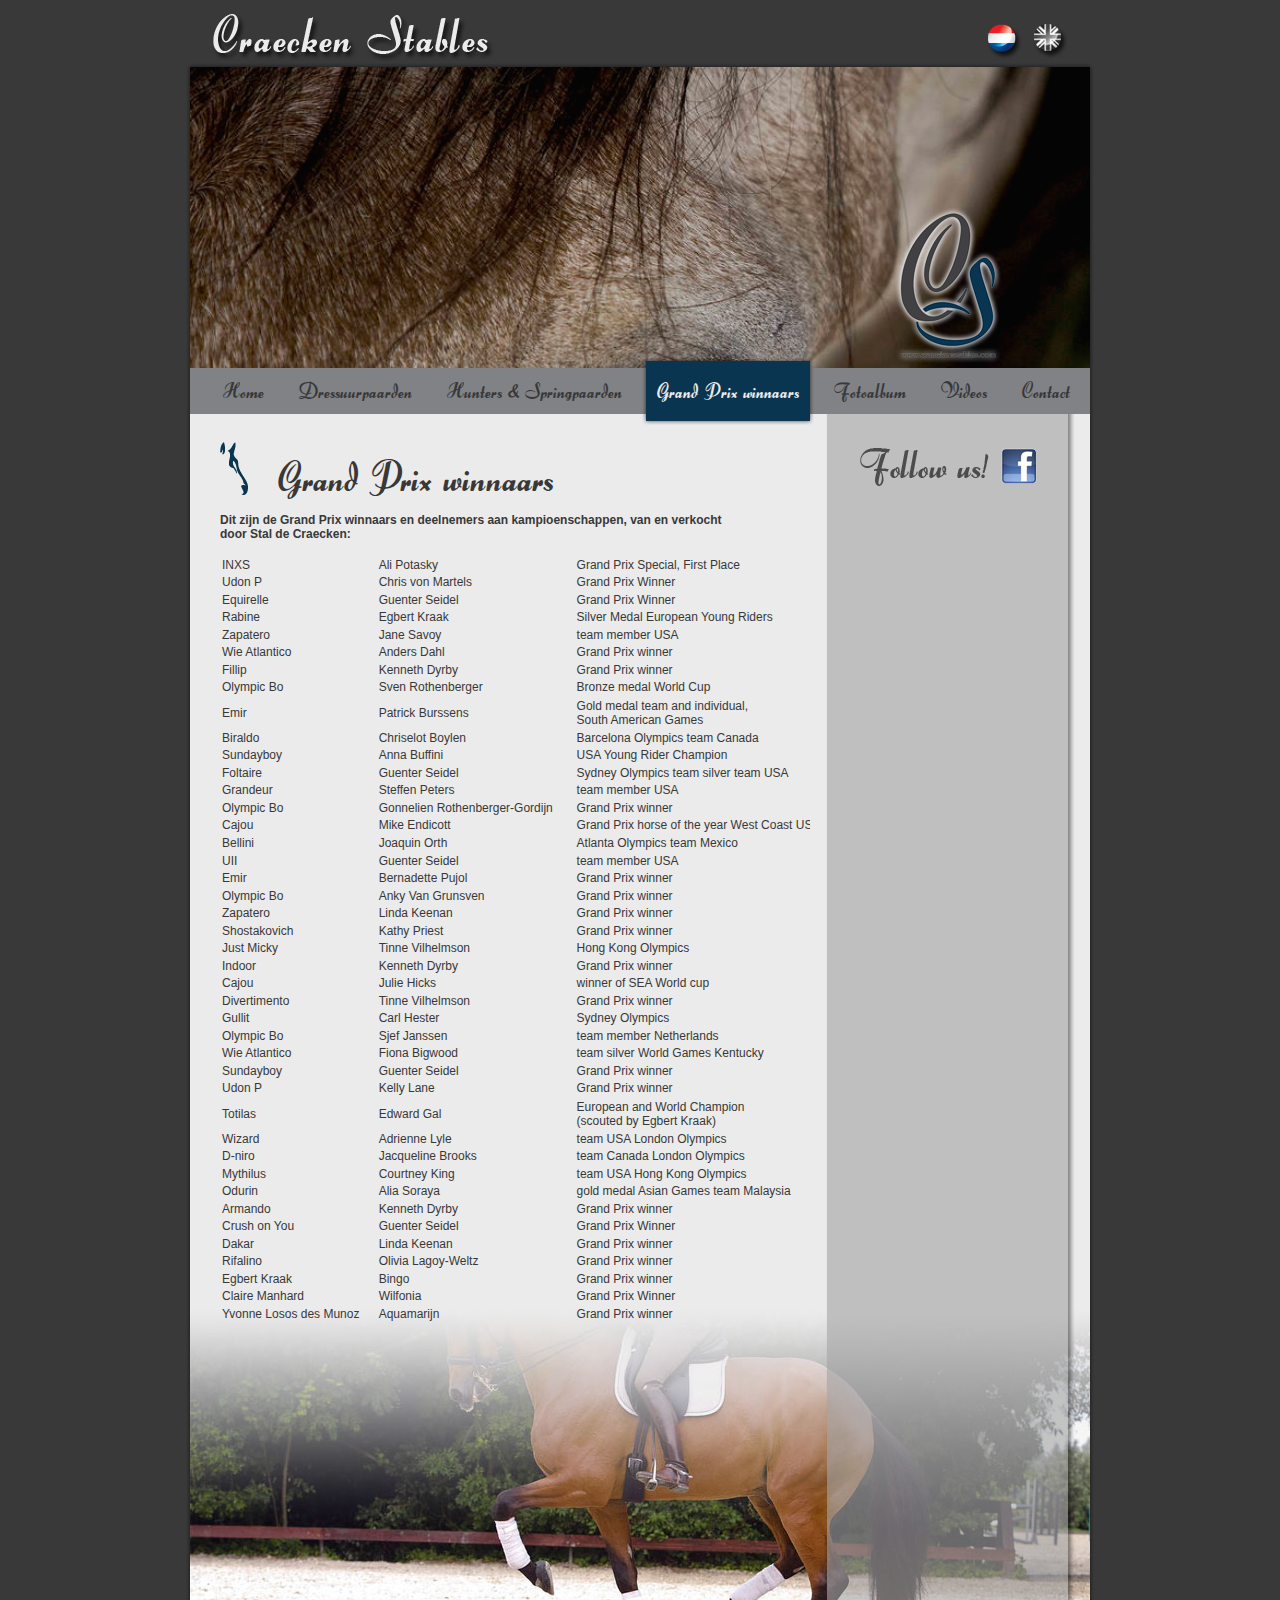
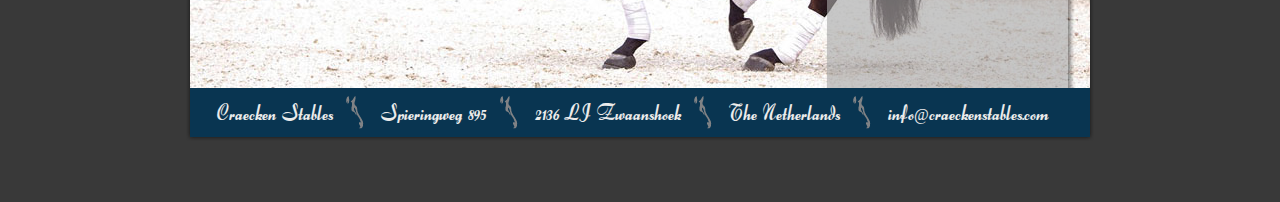
<file: index.php/nl-NL/eregallerij-2.html>
<!DOCTYPE html PUBLIC "-//W3C//DTD XHTML 1.0 Transitional//EN" 
"http://www.w3.org/TR/xhtml1/DTD/xhtml1-transitional.dtd">
<html xmlns="http://www.w3.org/1999/xhtml" xml:lang="nl-nl" lang="nl-nl" dir="ltr" >



<!-- Mirrored from www.craeckenstables.com/index.php/nl-NL/eregallerij-2 by HTTrack Website Copier/3.x [XR&CO'2014], Sun, 03 Mar 2019 20:20:32 GMT -->
<!-- Added by HTTrack --><meta http-equiv="content-type" content="text/html;charset=utf-8" /><!-- /Added by HTTrack -->
<head>

	  <base  />
  <meta http-equiv="content-type" content="text/html; charset=utf-8" />
  <meta name="author" content="Super User" />
  <meta name="description" content="Craecken Stables, owned and run by Egbert Kraak and Julie Hicks, is an exclusive sales and training stable located outside Amsterdam, Netherlands.  Specializing in quality well trained horses, whether for a professional or an amateur, we have made successful matches for 30 years. Boasting a list of almost 40 Grand Prix winners and Championship horses, Olympic, World,  Asian and South American Games medals plus numerous placings at all levels.  Our philosophy is quality over quantity, therefore our stable is limited to 18 horses, all of which are carefully selected and trained." />
  <meta name="generator" content="Joomla! - Open Source Content Management" />
  <title>Grand Prix winnaars</title>
  <link rel="stylesheet" href="../../media/system/css/modal.css" type="text/css" />
  <link rel="stylesheet" href="../../components/com_k2/css/k2.css" type="text/css" />
  <link rel="stylesheet" href="../../media/mod_languages/css/template.css" type="text/css" />
  <link rel="stylesheet" href="../../modules/mod_showplus/css/slideshow.min.css" type="text/css" />
  <style type="text/css">
#showplus_images_slideshow_algemeen { height:301px; width:900px; }
#showplus_images_slideshow_algemeen .showplus, .showplus-images { height:301px; width:900px; }

  </style>
  <script src="../../media/system/js/mootools-core.js" type="text/javascript"></script>
  <script src="../../media/system/js/core.js" type="text/javascript"></script>
  <script src="../../media/system/js/modal.js" type="text/javascript"></script>
  <script src="https://ajax.googleapis.com/ajax/libs/jquery/1.8/jquery.min.js" type="text/javascript"></script>
  <script src="../../media/k2/assets/js/k2.noconflict.js" type="text/javascript"></script>
  <script src="../../components/com_k2/js/k2.js" type="text/javascript"></script>
  <script src="../../media/system/js/caption.js" type="text/javascript"></script>
  <script src="../../media/system/js/validate.js" type="text/javascript"></script>
  <script src="../../media/system/js/mootools-more.js" type="text/javascript"></script>
  <script src="../../modules/mod_showplus/js/slideshow.min.js" type="text/javascript"></script>
  <script src="../../modules/mod_showplus/js/ext/slideshow.kenburns.min.js" type="text/javascript"></script>
  <script type="text/javascript">

		window.addEvent('domready', function() {

			SqueezeBox.initialize({});
			SqueezeBox.assign($$('a.modal'), {
				parse: 'rel'
			});
		});
var K2SitePath = '../../index.html';
window.addEvent('load', function() {
				new JCaption('img.caption');
			});
window.addEvent("load", function () { new Slideshow.KenBurns(document.id("showplus_images_slideshow_algemeen").removeClass("showplus-noscript").getElement("div"), {"\/images\/slideshow\/algemeen\/1.jpg":{"caption":false,"href":"javascript:void(0);"},"\/images\/slideshow\/algemeen\/2.jpg":{"caption":false,"href":"javascript:void(0);"},"\/images\/slideshow\/algemeen\/3.jpg":{"caption":false,"href":"javascript:void(0);"},"\/images\/slideshow\/algemeen\/4.jpg":{"caption":false,"href":"javascript:void(0);"},"\/images\/slideshow\/algemeen\/5.jpg":{"caption":false,"href":"javascript:void(0);"},"\/images\/slideshow\/algemeen\/6.jpg":{"caption":false,"href":"javascript:void(0);"},"\/images\/slideshow\/algemeen\/Egbert-piaffe-tulpen.jpg":{"caption":false,"href":"javascript:void(0);"}}, $extend({"width":900,"height":301,"thumbsize":[60,40],"captions":false,"controller":false,"delay":6000,"duration":800,"overlay":false,"transition":"linear","loader":true,"pan":100,"zoom":50}, {classes:["showplus"],replace:[/\/([^\/]+)$/, "/thumbs/$1"]})); });
  </script>
  <!--[if lt IE 8]><link rel="stylesheet" href="/modules/mod_showplus/css/slideshow.ie7.css" type="text/css" /><![endif]-->

				
	<link rel="stylesheet" href="../../templates/craecken/css/global.css" type="text/css" />
	<link rel="stylesheet" href="../../templates/craecken/css/fonts.css" type="text/css" />
	
	<meta http-equiv="imagetoolbar" content="false" />
	
		
</head>

<body>

<!--  / wrapper \ -->
<div id="wrapper">
	
	<!--  / main container \ -->
	<div id="mainCntr">
		
		<!--  / header container \ -->
		<div id="headerCntr">

            <a class="logo" href="../en/index.html">Craecken Stables</a>
            
           				<div class="moduletable">
					

<div class="custom"  >
	<p><a href="../en/index.html"><img class="pic" src="../../templates/craecken/images/img2.png" border="0" alt="" /></a></p></div>
		</div>
	
			
			<!--  / banner box \ -->
	  		<div class="bannerBox">

				<div id="slider">
                
                    <ul>
                        <li>		<div class="moduletable">
					<div id="showplus_images_slideshow_algemeen" class="showplus-noscript showplus-center"><div class="showplus"><ul class="showplus-images"><li><img src="../../images/slideshow/algemeen/1.jpg" alt="" /></li><li><img src="../../images/slideshow/algemeen/2.jpg" alt="" /></li><li><img src="../../images/slideshow/algemeen/3.jpg" alt="" /></li><li><img src="../../images/slideshow/algemeen/4.jpg" alt="" /></li><li><img src="../../images/slideshow/algemeen/5.jpg" alt="" /></li><li><img src="../../images/slideshow/algemeen/6.jpg" alt="" /></li><li><img src="../../images/slideshow/algemeen/Egbert-piaffe-tulpen.jpg" alt="" /></li></ul></div></div>		</div>
	</li>
                    </ul>
                
                </div>
                
			</div>
		    <!--  \ banner box / -->
            
            <!--  / flag box \ -->
            <div class="flagBox">
            
                			<div class="moduletable">
					<div class="mod-languages">

	<ul class="lang-inline">
						<li class="lang-active" dir="ltr">
			<a href="index.html">
							<img src="../../media/mod_languages/images/nl.gif" alt="nl-NL" title="nl-NL" />						</a>
			</li>
								<li class="" dir="ltr">
			<a href="../en/index.html">
							<img src="../../media/mod_languages/images/en.gif" alt="English (UK)" title="English (UK)" />						</a>
			</li>
				</ul>

</div>
		</div>
	
            
            </div>
            <!--  \ flag box / -->
            
            <!--  / menu box \ -->
	  		<div class="menuBox">

							<div class="moduletable_menu">
					
<ul class="menu">
<li class="item-126"><a href="index.html" ><span>Home</span></a></li><li class="item-128"><a href="dressuurpaarden-2.html" ><span>Dressuurpaarden</span></a></li><li class="item-129"><a href="hunters-2.html" ><span>Hunters &amp; Springpaarden</span></a></li><li class="item-131 current active"><a href="eregallerij-2.html" ><span>Grand Prix winnaars</span></a></li><li class="item-132"><a href="fotoalbum.html" ><span>Fotoalbum</span></a></li><li class="item-164"><a href="https://www.youtube.com/user/jah32570/videos?view=0&amp;shelf_id=0&amp;sort=dd" target="_blank" ><span>Videos</span></a></li><li class="item-133"><a href="contact-2.html" ><span>Contact</span></a></li></ul>
		</div>
	
                
			</div>
		    <!--  \ menu box / -->

		</div>
    	<!--  \ header container / -->
		
		<!--  / content container \ -->
		<div id="contentCntr">
			
            <div class="inner">
			
						<div class="moduletable">
					

<div class="custom"  >
	<p><img src="../../images/Achtergrond-dressage.jpg" alt="Achtergrond-dressage" class="bg" height="415" width="900" /></p></div>
		</div>
	
				
				<div class="bgRepeat">
    	         
                <!--  / left container \ -->
                <div id="leftCntr">
    
                    <!--  / accommodation box \ -->
                    <div class="accommodationBox">
	
    				 		<div id="content80"> 
								<div class="item-page">

	<h2>
			Grand Prix winnaars		</h2>








<p><strong>Dit zijn de Grand Prix winnaars en deelnemers aan kampioenschappen, van en verkocht <br />door Stal de Craecken:<br /></strong></p>
<table style="width: 633px; height: 769px;" _mce_new="1" border="0">
<tbody>
<tr>
	<td>INXS</td>
	<td>Ali Potasky</td>
	<td>Grand Prix Special, First Place</td>
</tr>	
<tr>
<td>Udon P</td>
<td>Chris von Martels</td>
<td>Grand Prix Winner</td>
</tr>
<tr>
<td>Equirelle</td>
<td>Guenter Seidel </td>
<td>Grand Prix Winner</td>
</tr>
<tr>
<td>Rabine</td>
<td>Egbert Kraak</td>
<td>Silver Medal European Young Riders</td>
</tr>
<tr>
<td>Zapatero</td>
<td>Jane Savoy</td>
<td>team member USA</td>
</tr>
<tr>
<td>Wie Atlantico</td>
<td>Anders Dahl</td>
<td>Grand Prix winner</td>
</tr>
<tr>
<td>Fillip</td>
<td>Kenneth Dyrby</td>
<td>Grand Prix winner</td>
</tr>
<tr>
<td>Olympic Bo</td>
<td>Sven Rothenberger</td>
<td>Bronze medal World Cup</td>
</tr>
<tr>
<td>Emir</td>
<td>Patrick Burssens</td>
<td>Gold medal team and individual, <br />South American Games</td>
</tr>
<tr>
<td>Biraldo</td>
<td>Chriselot Boylen</td>
<td>Barcelona Olympics team Canada</td>
</tr>
<tr>
<td>Sundayboy</td>
<td>Anna Buffini</td>
<td>USA Young Rider Champion</td>
</tr>
<tr>
<td>Foltaire</td>
<td>Guenter Seidel</td>
<td>Sydney Olympics team silver team USA</td>
</tr>
<tr>
<td>Grandeur</td>
<td>Steffen Peters</td>
<td>team member USA</td>
</tr>
<tr>
<td>Olympic Bo</td>
<td>Gonnelien Rothenberger-Gordijn</td>
<td>Grand Prix winner</td>
</tr>
<tr>
<td>Cajou</td>
<td>Mike Endicott</td>
<td>Grand Prix horse of the year West Coast USA</td>
</tr>
<tr>
<td>Bellini</td>
<td>Joaquin Orth</td>
<td>Atlanta Olympics team Mexico</td>
</tr>
<tr>
<td>UII</td>
<td>Guenter Seidel</td>
<td>team member USA</td>
</tr>
<tr>
<td>Emir</td>
<td>Bernadette Pujol</td>
<td>Grand Prix winner</td>
</tr>
<tr>
<td>Olympic Bo</td>
<td>Anky Van Grunsven</td>
<td>Grand Prix winner</td>
</tr>
<tr>
<td>Zapatero</td>
<td>Linda Keenan</td>
<td>Grand Prix winner</td>
</tr>
<tr>
<td>Shostakovich</td>
<td>Kathy Priest</td>
<td>Grand Prix winner</td>
</tr>
<tr>
<td>Just Micky</td>
<td>Tinne Vilhelmson</td>
<td>Hong Kong Olympics</td>
</tr>
<tr>
<td>Indoor</td>
<td>Kenneth Dyrby</td>
<td>Grand Prix winner</td>
</tr>
<tr>
<td>Cajou</td>
<td>Julie Hicks</td>
<td>winner of SEA World cup</td>
</tr>
<tr>
<td>Divertimento</td>
<td>Tinne Vilhelmson</td>
<td>Grand Prix winner</td>
</tr>
<tr>
<td>Gullit</td>
<td>Carl Hester</td>
<td>Sydney Olympics</td>
</tr>
<tr>
<td>Olympic Bo</td>
<td>Sjef Janssen</td>
<td>team member Netherlands</td>
</tr>
<tr>
<td>Wie Atlantico</td>
<td>Fiona Bigwood</td>
<td>team silver World Games Kentucky</td>
</tr>
<tr>
<td>Sundayboy</td>
<td>Guenter Seidel</td>
<td>Grand Prix winner</td>
</tr>
<tr>
<td>Udon P</td>
<td>Kelly Lane</td>
<td>Grand Prix winner</td>
</tr>
<tr>
<td>Totilas</td>
<td>Edward Gal</td>
<td>European and World Champion <br />(scouted by Egbert Kraak)</td>
</tr>
<tr>
<td>Wizard</td>
<td>Adrienne Lyle</td>
<td>team USA London Olympics</td>
</tr>
<tr>
<td>D-niro</td>
<td>Jacqueline Brooks</td>
<td>team Canada London Olympics</td>
</tr>
<tr>
<td>Mythilus</td>
<td>Courtney King</td>
<td>team USA Hong Kong Olympics</td>
</tr>
<tr>
<td>Odurin</td>
<td>Alia Soraya</td>
<td>gold medal Asian Games team Malaysia</td>
</tr>
<tr>
<td>Armando</td>
<td>Kenneth Dyrby</td>
<td>Grand Prix winner</td>
</tr>
<tr>
<td>Crush on You</td>
<td>Guenter Seidel</td>
<td>Grand Prix Winner</td>
</tr>
<tr>
<td>Dakar</td>
<td>Linda Keenan</td>
<td>Grand Prix winner</td>
</tr>
<tr>
<td>Rifalino</td>
<td>Olivia Lagoy-Weltz</td>
<td>Grand Prix winner</td>
</tr>
<tr>
	<td>	Egbert Kraak</td>
	<td>Bingo</td>
	<td>Grand Prix winner</td>
	</tr>
<tr>
	<td>Claire Manhard</td>
	<td>Wilfonia</tf>
	<td>Grand Prix Winner</td>
	</tr>
<tr>
	<td>Yvonne Losos des Munoz</td>
	<td>Aquamarijn</td>
	<td>Grand Prix winner</td>
</tr>	
</tbody>
</table>
<p>&nbsp;</p>
<p>&nbsp;</p>
<p>&nbsp;</p>
<p>&nbsp;</p>
<p>&nbsp;</p>
<p>&nbsp;</p>
<p>&nbsp;</p>
<p>&nbsp;</p>
<p>&nbsp;</p>
<p>&nbsp;</p>
<p>&nbsp;</p>
<p>&nbsp;</p>
<p>&nbsp;</p>
	
</div>

							</div>
       						
                    </div>
                    <!--  \ accommodation box / -->
    
                </div>
                <!--  \ left container / -->
                 
                <!--  / right container \ -->
                <div id="rightCntr">
    
                    <!--  / photo box \ -->
                    <div class="photoBox">
    
                       			<div class="moduletable">
					

<div class="custom"  >
	<br />
<p><br /><a target="_blank" href="http://www.facebook.com/CraeckenStables"><img style="display: block; margin-left: auto; margin-right: auto;" alt="follow-us" src="../../images/follow-us.png" height="50" width="200" /></a></p></div>
		</div>
			<div class="moduletable">
            </div>
	
    
                    </div>
                    <!--  \ photo box / -->
    
                </div>
                <!--  \ right container / -->
    			
            </div>
 			</div>
        </div>
		<!--  \ content container / -->
		
		<!--  / footer container \ -->
		<div id="footerCntr">

					<div class="moduletable">
					

<div class="custom"  >
	<ul>
<li>Craecken Stables</li>
<li>Spieringweg 895</li>
<li>2136 LJ Zwaanshoek</li>
<li>The Netherlands</li>
<li class="last"><a href="#">info<span style="font-size: 12pt;">@</span>craeckenstables.com</a></li>
</ul></div>
		</div>
	
            
            		<div class="moduletable">
					

<div class="custom"  >
</div>
		</div>
	

		</div>
		<!--  \ footer container / -->
		
	</div>
	<!--  \ main container / -->
	
</div>
<!--  \ wrapper / -->

</body>

</html>
</file>
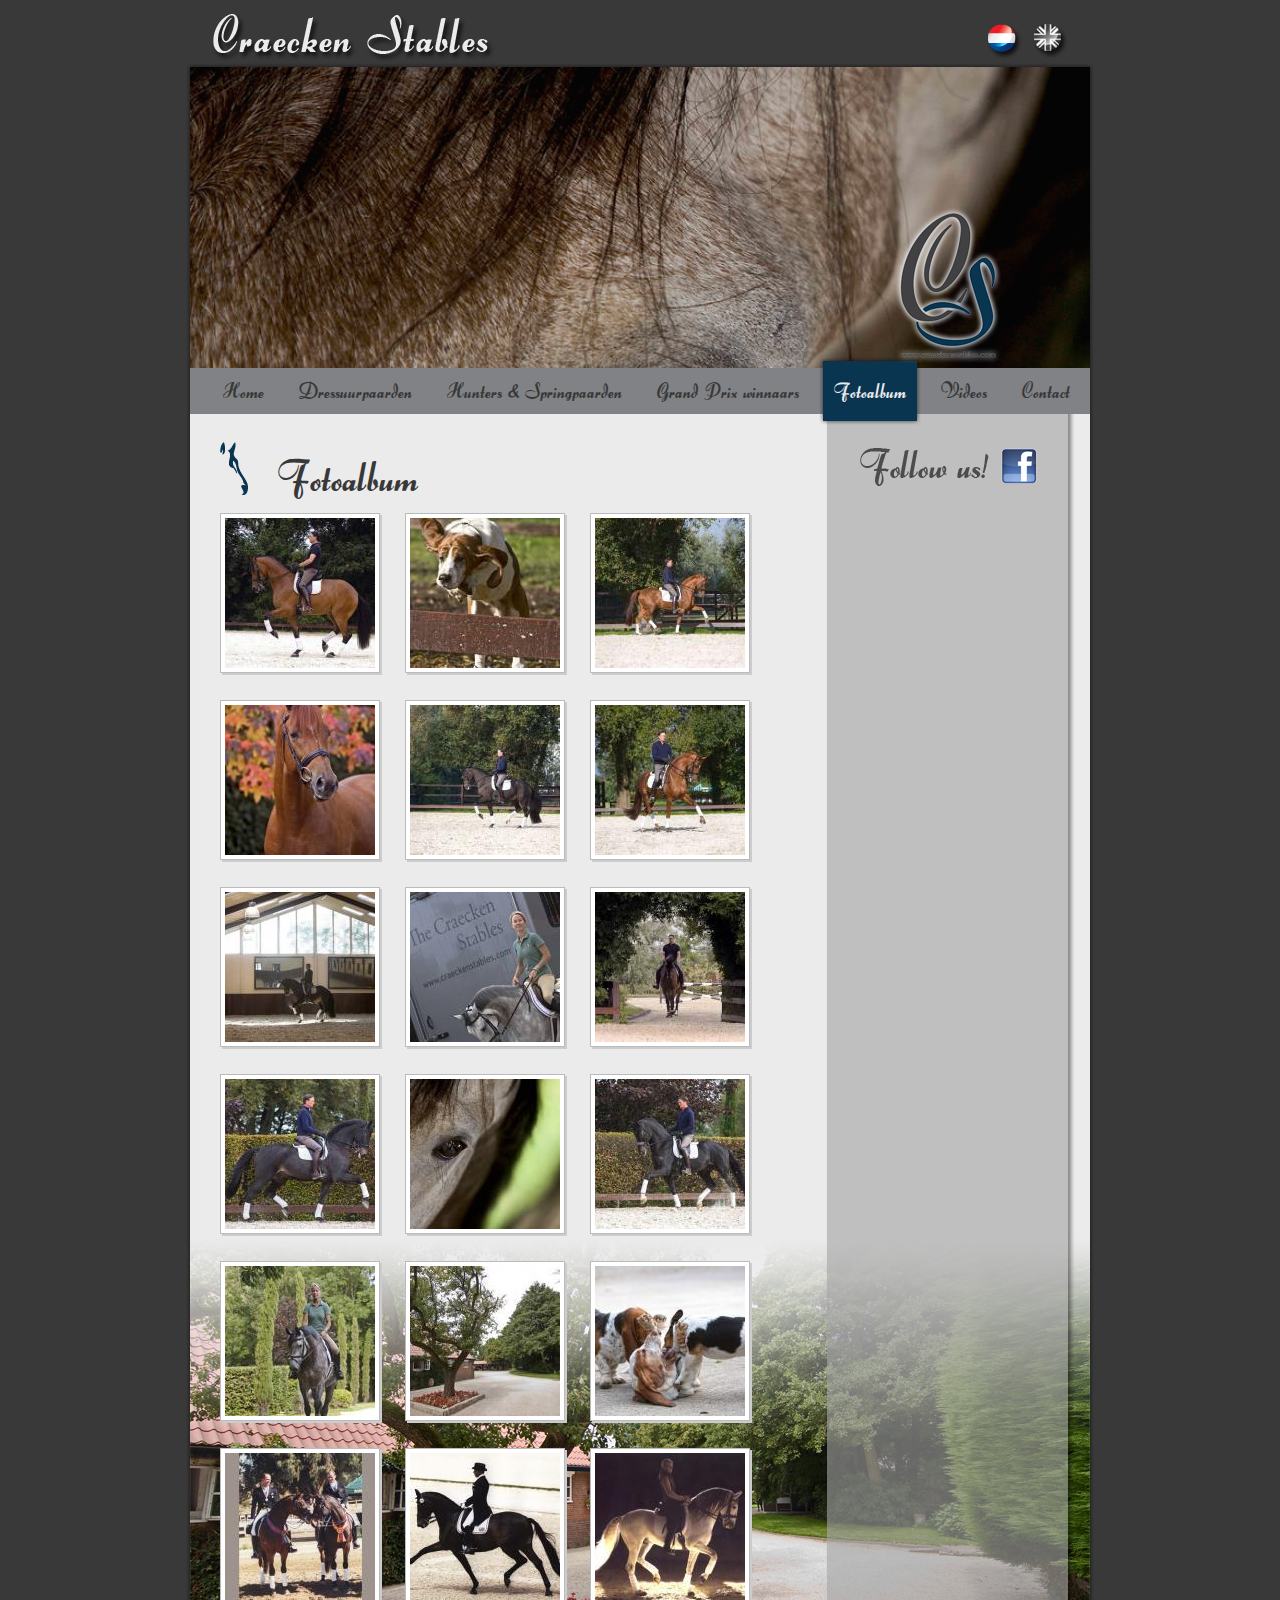
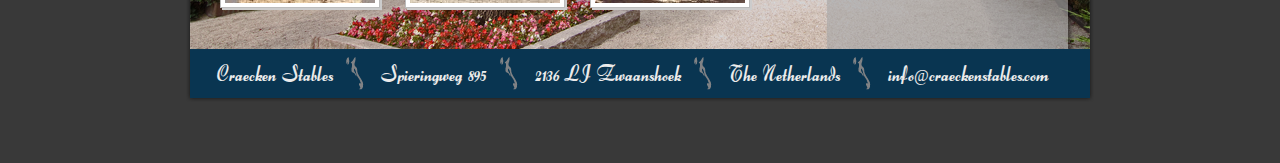
<file: index.php/nl-NL/fotoalbum.html>
<!DOCTYPE html PUBLIC "-//W3C//DTD XHTML 1.0 Transitional//EN" 
"http://www.w3.org/TR/xhtml1/DTD/xhtml1-transitional.dtd">
<html xmlns="http://www.w3.org/1999/xhtml" xml:lang="nl-nl" lang="nl-nl" dir="ltr" >



<!-- Mirrored from www.craeckenstables.com/index.php/nl-NL/fotoalbum by HTTrack Website Copier/3.x [XR&CO'2014], Sun, 03 Mar 2019 20:20:34 GMT -->
<!-- Added by HTTrack --><meta http-equiv="content-type" content="text/html;charset=utf-8" /><!-- /Added by HTTrack -->
<head>

	  <base  />
  <meta http-equiv="content-type" content="text/html; charset=utf-8" />
  <meta name="author" content="Super User" />
  <meta name="description" content="Craecken Stables, owned and run by Egbert Kraak and Julie Hicks, is an exclusive sales and training stable located outside Amsterdam, Netherlands.  Specializing in quality well trained horses, whether for a professional or an amateur, we have made successful matches for 30 years. Boasting a list of almost 40 Grand Prix winners and Championship horses, Olympic, World,  Asian and South American Games medals plus numerous placings at all levels.  Our philosophy is quality over quantity, therefore our stable is limited to 18 horses, all of which are carefully selected and trained." />
  <meta name="generator" content="Joomla! - Open Source Content Management" />
  <title>Fotoalbum</title>
  <link rel="stylesheet" href="../../media/system/css/modal.css" type="text/css" />
  <link rel="stylesheet" href="../../components/com_k2/css/k2.css" type="text/css" />
  <link rel="stylesheet" href="../../plugins/content/ppgallery/ppgallery/res/prettyPhoto.css" type="text/css" />
  <link rel="stylesheet" href="../../plugins/content/ppgallery/ppgallery/res/pPGallery.css" type="text/css" />
  <link rel="stylesheet" href="../../media/mod_languages/css/template.css" type="text/css" />
  <link rel="stylesheet" href="../../modules/mod_showplus/css/slideshow.min.css" type="text/css" />
  <style type="text/css">
      .ppg_thbox10 { float: left; height: 162px; margin: 0 25px 25px 0; width: 160px; }#showplus_images_slideshow_algemeen { height:301px; width:900px; }
#showplus_images_slideshow_algemeen .showplus, .showplus-images { height:301px; width:900px; }

  </style>
  <script src="../../media/system/js/mootools-core.js" type="text/javascript"></script>
  <script src="../../media/system/js/core.js" type="text/javascript"></script>
  <script src="../../media/system/js/modal.js" type="text/javascript"></script>
  <script src="https://ajax.googleapis.com/ajax/libs/jquery/1.8/jquery.min.js" type="text/javascript"></script>
  <script src="../../media/k2/assets/js/k2.noconflict.js" type="text/javascript"></script>
  <script src="../../components/com_k2/js/k2.js" type="text/javascript"></script>
  <script src="../../media/system/js/caption.js" type="text/javascript"></script>
  <script src="../../media/system/js/validate.js" type="text/javascript"></script>
  <script src="../../plugins/content/ppgallery/ppgallery/res/jquery.js" charset="utf-8" type="text/javascript"></script>
  <script src="../../plugins/content/ppgallery/ppgallery/res/jquery.prettyPhoto.js" charset="utf-8" type="text/javascript"></script>
  <script src="../../media/system/js/mootools-more.js" type="text/javascript"></script>
  <script src="../../modules/mod_showplus/js/slideshow.min.js" type="text/javascript"></script>
  <script src="../../modules/mod_showplus/js/ext/slideshow.kenburns.min.js" type="text/javascript"></script>
  <script type="text/javascript">

		window.addEvent('domready', function() {

			SqueezeBox.initialize({});
			SqueezeBox.assign($$('a.modal'), {
				parse: 'rel'
			});
		});var K2SitePath = '../../index.html';window.addEvent('load', function() {
				new JCaption('img.caption');
			});      jQuery(document).ready(function($) {$("a[rel^=\"prettyPhoto\"]").prettyPhoto({animation_speed:"normal",overlay_gallery:false,show_title:false,deeplinking:false,social_tools:false,theme:"dark_square"})}); //v.4.312      jQuery(document).ready(function($) {$("a[rel^=\"prettyPhoto[10]\"]").prettyPhoto({animation_Speed:"normal",overlay_gallery:false,show_title:false,theme:"dark_square",deeplinking:false,social_tools:false}) });window.addEvent("load", function () { new Slideshow.KenBurns(document.id("showplus_images_slideshow_algemeen").removeClass("showplus-noscript").getElement("div"), {"\/images\/slideshow\/algemeen\/1.jpg":{"caption":false,"href":"javascript:void(0);"},"\/images\/slideshow\/algemeen\/2.jpg":{"caption":false,"href":"javascript:void(0);"},"\/images\/slideshow\/algemeen\/3.jpg":{"caption":false,"href":"javascript:void(0);"},"\/images\/slideshow\/algemeen\/4.jpg":{"caption":false,"href":"javascript:void(0);"},"\/images\/slideshow\/algemeen\/5.jpg":{"caption":false,"href":"javascript:void(0);"},"\/images\/slideshow\/algemeen\/6.jpg":{"caption":false,"href":"javascript:void(0);"},"\/images\/slideshow\/algemeen\/Egbert-piaffe-tulpen.jpg":{"caption":false,"href":"javascript:void(0);"}}, $extend({"width":900,"height":301,"thumbsize":[60,40],"captions":false,"controller":false,"delay":6000,"duration":800,"overlay":false,"transition":"linear","loader":true,"pan":100,"zoom":50}, {classes:["showplus"],replace:[/\/([^\/]+)$/, "/thumbs/$1"]})); });
  </script>
  <!--[if lt IE 8]><link rel="stylesheet" href="/modules/mod_showplus/css/slideshow.ie7.css" type="text/css" /><![endif]-->

				
	<link rel="stylesheet" href="../../templates/craecken/css/global.css" type="text/css" />
	<link rel="stylesheet" href="../../templates/craecken/css/fonts.css" type="text/css" />
	
	<meta http-equiv="imagetoolbar" content="false" />
	
		
</head>

<body>

<!--  / wrapper \ -->
<div id="wrapper">
	
	<!--  / main container \ -->
	<div id="mainCntr">
		
		<!--  / header container \ -->
		<div id="headerCntr">

            <a class="logo" href="../en/index.html">Craecken Stables</a>
            
           				<div class="moduletable">
					

<div class="custom"  >
	<p><a href="../en/index.html"><img class="pic" src="../../templates/craecken/images/img2.png" border="0" alt="" /></a></p></div>
		</div>
	
			
			<!--  / banner box \ -->
	  		<div class="bannerBox">

				<div id="slider">
                
                    <ul>
                        <li>		<div class="moduletable">
					<div id="showplus_images_slideshow_algemeen" class="showplus-noscript showplus-center"><div class="showplus"><ul class="showplus-images"><li><img src="../../images/slideshow/algemeen/1.jpg" alt="" /></li><li><img src="../../images/slideshow/algemeen/2.jpg" alt="" /></li><li><img src="../../images/slideshow/algemeen/3.jpg" alt="" /></li><li><img src="../../images/slideshow/algemeen/4.jpg" alt="" /></li><li><img src="../../images/slideshow/algemeen/5.jpg" alt="" /></li><li><img src="../../images/slideshow/algemeen/6.jpg" alt="" /></li><li><img src="../../images/slideshow/algemeen/Egbert-piaffe-tulpen.jpg" alt="" /></li></ul></div></div>		</div>
	</li>
                    </ul>
                
                </div>
                
			</div>
		    <!--  \ banner box / -->
            
            <!--  / flag box \ -->
            <div class="flagBox">
            
                			<div class="moduletable">
					<div class="mod-languages">

	<ul class="lang-inline">
						<li class="lang-active" dir="ltr">
			<a href="index.html">
							<img src="../../media/mod_languages/images/nl.gif" alt="nl-NL" title="nl-NL" />						</a>
			</li>
								<li class="" dir="ltr">
			<a href="../en/index.html">
							<img src="../../media/mod_languages/images/en.gif" alt="English (UK)" title="English (UK)" />						</a>
			</li>
				</ul>

</div>
		</div>
	
            
            </div>
            <!--  \ flag box / -->
            
            <!--  / menu box \ -->
	  		<div class="menuBox">

							<div class="moduletable_menu">
					
<ul class="menu">
<li class="item-126"><a href="index.html" ><span>Home</span></a></li><li class="item-128"><a href="dressuurpaarden-2.html" ><span>Dressuurpaarden</span></a></li><li class="item-129"><a href="hunters-2.html" ><span>Hunters &amp; Springpaarden</span></a></li><li class="item-131"><a href="eregallerij-2.html" ><span>Grand Prix winnaars</span></a></li><li class="item-132 current active"><a href="fotoalbum.html" ><span>Fotoalbum</span></a></li><li class="item-164"><a href="https://www.youtube.com/user/jah32570/videos?view=0&amp;shelf_id=0&amp;sort=dd" target="_blank" ><span>Videos</span></a></li><li class="item-133"><a href="contact-2.html" ><span>Contact</span></a></li></ul>
		</div>
	
                
			</div>
		    <!--  \ menu box / -->

		</div>
    	<!--  \ header container / -->
		
		<!--  / content container \ -->
		<div id="contentCntr">
			
            <div class="inner">
			
						<div class="moduletable">
					

<div class="custom"  >
	<p><img src="../../templates/craecken/images/content_inner.png" alt="" class="bg" /></p></div>
		</div>
	
				
				<div class="bgRepeat">
    	         
                <!--  / left container \ -->
                <div id="leftCntr">
    
                    <!--  / accommodation box \ -->
                    <div class="accommodationBox">
	
    				 		<div id="content80"> 
								<div class="item-page">

	<h2>
			Fotoalbum		</h2>








<p><span class="ppgallery">
<span class="ppg_thbox10"><span class="ppg_thb" style="margin-left: 4px;"><a href="../../images/fotos/01.jpg" rel="prettyPhoto[10]" title="" target="_blank"><img src="../../cache/ppgallery/10/images/fotos/150x150_q75-19_t_01.jpg" alt="01.jpg" width="150" height="150" title="01.jpg" /></a></span></span>
<span class="ppg_thbox10"><span class="ppg_thb" style="margin-left: 4px;"><a href="../../images/fotos/02.jpg" rel="prettyPhoto[10]" title="" target="_blank"><img src="../../cache/ppgallery/10/images/fotos/150x150_q75-19_t_02.jpg" alt="02.jpg" width="150" height="150" title="02.jpg" /></a></span></span>
<span class="ppg_thbox10"><span class="ppg_thb" style="margin-left: 4px;"><a href="../../images/fotos/02a.jpg" rel="prettyPhoto[10]" title="" target="_blank"><img src="../../cache/ppgallery/10/images/fotos/150x150_q75-19_t_02a.jpg" alt="02a.jpg" width="150" height="150" title="02a.jpg" /></a></span></span>
<span class="ppg_thbox10"><span class="ppg_thb" style="margin-left: 4px;"><a href="../../images/fotos/03.jpg" rel="prettyPhoto[10]" title="" target="_blank"><img src="../../cache/ppgallery/10/images/fotos/150x150_q75-19_t_03.jpg" alt="03.jpg" width="150" height="150" title="03.jpg" /></a></span></span>
<span class="ppg_thbox10"><span class="ppg_thb" style="margin-left: 4px;"><a href="../../images/fotos/03a.jpg" rel="prettyPhoto[10]" title="" target="_blank"><img src="../../cache/ppgallery/10/images/fotos/150x150_q75-19_t_03a.jpg" alt="03a.jpg" width="150" height="150" title="03a.jpg" /></a></span></span>
<span class="ppg_thbox10"><span class="ppg_thb" style="margin-left: 4px;"><a href="../../images/fotos/03b.jpg" rel="prettyPhoto[10]" title="" target="_blank"><img src="../../cache/ppgallery/10/images/fotos/150x150_q75-19_t_03b.jpg" alt="03b.jpg" width="150" height="150" title="03b.jpg" /></a></span></span>
<span class="ppg_thbox10"><span class="ppg_thb" style="margin-left: 4px;"><a href="../../images/fotos/04a.jpg" rel="prettyPhoto[10]" title="" target="_blank"><img src="../../cache/ppgallery/10/images/fotos/150x150_q75-19_t_04a.jpg" alt="04a.jpg" width="150" height="150" title="04a.jpg" /></a></span></span>
<span class="ppg_thbox10"><span class="ppg_thb" style="margin-left: 4px;"><a href="../../images/fotos/05.jpg" rel="prettyPhoto[10]" title="" target="_blank"><img src="../../cache/ppgallery/10/images/fotos/150x150_q75-19_t_05.jpg" alt="05.jpg" width="150" height="150" title="05.jpg" /></a></span></span>
<span class="ppg_thbox10"><span class="ppg_thb" style="margin-left: 4px;"><a href="../../images/fotos/08.jpg" rel="prettyPhoto[10]" title="" target="_blank"><img src="../../cache/ppgallery/10/images/fotos/150x150_q75-19_t_08.jpg" alt="08.jpg" width="150" height="150" title="08.jpg" /></a></span></span>
<span class="ppg_thbox10"><span class="ppg_thb" style="margin-left: 4px;"><a href="../../images/fotos/09a.jpg" rel="prettyPhoto[10]" title="" target="_blank"><img src="../../cache/ppgallery/10/images/fotos/150x150_q75-19_t_09a.jpg" alt="09a.jpg" width="150" height="150" title="09a.jpg" /></a></span></span>
<span class="ppg_thbox10"><span class="ppg_thb" style="margin-left: 4px;"><a href="../../images/fotos/10.jpg" rel="prettyPhoto[10]" title="" target="_blank"><img src="../../cache/ppgallery/10/images/fotos/150x150_q75-19_t_10.jpg" alt="10.jpg" width="150" height="150" title="10.jpg" /></a></span></span>
<span class="ppg_thbox10"><span class="ppg_thb" style="margin-left: 4px;"><a href="../../images/fotos/10a.jpg" rel="prettyPhoto[10]" title="" target="_blank"><img src="../../cache/ppgallery/10/images/fotos/150x150_q75-19_t_10a.jpg" alt="10a.jpg" width="150" height="150" title="10a.jpg" /></a></span></span>
<span class="ppg_thbox10"><span class="ppg_thb" style="margin-left: 4px;"><a href="../../images/fotos/16.jpg" rel="prettyPhoto[10]" title="" target="_blank"><img src="../../cache/ppgallery/10/images/fotos/150x150_q75-19_t_16.jpg" alt="16.jpg" width="150" height="150" title="16.jpg" /></a></span></span>
<span class="ppg_thbox10"><span class="ppg_thb" style="margin-left: 4px;"><a href="../../images/fotos/17.jpg" rel="prettyPhoto[10]" title="" target="_blank"><img src="../../cache/ppgallery/10/images/fotos/150x150_q75-19_t_17.jpg" alt="17.jpg" width="150" height="150" title="17.jpg" /></a></span></span>
<span class="ppg_thbox10"><span class="ppg_thb" style="margin-left: 4px;"><a href="../../images/fotos/18a.jpg" rel="prettyPhoto[10]" title="" target="_blank"><img src="../../cache/ppgallery/10/images/fotos/150x150_q75-19_t_18a.jpg" alt="18a.jpg" width="150" height="150" title="18a.jpg" /></a></span></span>
<span class="ppg_thbox10"><span class="ppg_thb" style="margin-left: 4px;"><a href="../../images/fotos/GSeidelFoltaire-SPetersGrandeur.jpg" rel="prettyPhoto[10]" title="" target="_blank"><img src="../../cache/ppgallery/10/images/fotos/150x150_q75-19_t_GSeidelFoltaire-SPetersGrandeur.jpg" alt="GSeidelFoltaire-SPetersGrandeur.jpg" width="150" height="150" title="GSeidelFoltaire-SPetersGrandeur.jpg" /></a></span></span>
<span class="ppg_thbox10"><span class="ppg_thb" style="margin-left: 4px;"><a href="../../images/fotos/GrandeurSteffen-Peters.jpg" rel="prettyPhoto[10]" title="" target="_blank"><img src="../../cache/ppgallery/10/images/fotos/150x150_q75-19_t_GrandeurSteffen-Peters.jpg" alt="GrandeurSteffen-Peters.jpg" width="150" height="150" title="GrandeurSteffen-Peters.jpg" /></a></span></span>
<span class="ppg_thbox10"><span class="ppg_thb" style="margin-left: 4px;"><a href="../../images/fotos/PRE-Principe.jpg" rel="prettyPhoto[10]" title="" target="_blank"><img src="../../cache/ppgallery/10/images/fotos/150x150_q75-19_t_PRE-Principe.jpg" alt="PRE-Principe.jpg" width="150" height="150" title="PRE-Principe.jpg" /></a></span></span>
<span class="ppg_clr"></span>
</span>
</p>
	
</div>

							</div>
       						
                    </div>
                    <!--  \ accommodation box / -->
    
                </div>
                <!--  \ left container / -->
                 
                <!--  / right container \ -->
                <div id="rightCntr">
    
                    <!--  / photo box \ -->
                    <div class="photoBox">
    
                       			<div class="moduletable">
					

<div class="custom"  >
	<br />
<p><br /><a target="_blank" href="http://www.facebook.com/CraeckenStables"><img style="display: block; margin-left: auto; margin-right: auto;" alt="follow-us" src="../../images/follow-us.png" height="50" width="200" /></a></p></div>
		</div>
			<div class="moduletable">
	</div>
	
    
                    </div>
                    <!--  \ photo box / -->
    
                </div>
                <!--  \ right container / -->
    			
            </div>
 			</div>
        </div>
		<!--  \ content container / -->
		
		<!--  / footer container \ -->
		<div id="footerCntr">

					<div class="moduletable">
					

<div class="custom"  >
	<ul>
<li>Craecken Stables</li>
<li>Spieringweg 895</li>
<li>2136 LJ Zwaanshoek</li>
<li>The Netherlands</li>
<li class="last"><a href="#">info<span style="font-size: 12pt;">@</span>craeckenstables.com</a></li>
</ul></div>
		</div>
	
            
            		<div class="moduletable">
					

<div class="custom"  >
</div>
		</div>
	

		</div>
		<!--  \ footer container / -->
		
	</div>
	<!--  \ main container / -->
	
</div>
<!--  \ wrapper / -->

</body>

</html>
</file>
<file: components/com_k2/css/k2.css>
/**
 * @version		$Id: k2.css 1492 2012-02-22 17:40:09Z joomlaworks@gmail.com $
 * @package		K2
 * @author		JoomlaWorks http://www.joomlaworks.net
 * @copyright	Copyright (c) 2006 - 2012 JoomlaWorks Ltd. All rights reserved.
 * @license		GNU/GPL license: http://www.gnu.org/copyleft/gpl.html
 */

/*
### Legend ###
Font families used:
	font-family:Georgia, "Times New Roman", Times, serif;
	font-family:"Trebuchet MS",Trebuchet,Arial,Verdana,Sans-serif;
	font-family:Arial, Helvetica, sans-serif;

Colors used:
	#f7fafe (light blue) used as background on all toolbars, category and user/author boxes

*/



/*----------------------------------------------------------------------
	Common Elements
----------------------------------------------------------------------*/

/* --- Basic typography --- */
a:active,
a:focus {outline:0;}
img {border:none;}

/* --- Global K2 container --- */
#k2Container {padding:0 0 24px 0;}
body.contentpane #k2Container {padding:16px;} /* used in popups */

/* --- General padding --- */
.k2Padding {padding:4px;}

/* --- Clearing --- */
.clr {clear:both;height:0;line-height:0;display:block;float:none;padding:0;margin:0;border:none;}

/* --- Zebra rows --- */
.even {background:#fffff0;padding:2px;border-bottom:1px dotted #ccc;}
.odd {background:#fff;padding:2px;border-bottom:1px dotted #ccc;}

/* --- RSS feed icon --- */
div.k2FeedIcon {padding:4px 8px;}
div.k2FeedIcon a,
div.k2FeedIcon a:hover {display:block;float:right;margin:0;padding:0;width:16px;height:16px;background:url(../images/fugue/feed.png) no-repeat 50% 50%;}
div.k2FeedIcon a span,
div.k2FeedIcon a:hover span {display:none;}

/* --- Rating --- */
.itemRatingForm {display:block;vertical-align:middle;line-height:25px;float:left;}
.itemRatingLog {font-size:11px;margin:0;padding:0 0 0 4px;float:left;}
div.itemRatingForm .formLogLoading {background:url(../images/system/loading.gif) no-repeat left center;height:25px;padding:0 0 0 20px;}
.itemRatingList,
.itemRatingList a:hover,
.itemRatingList .itemCurrentRating {background:transparent url(../images/system/transparent_star.gif) left -1000px repeat-x;}
.itemRatingList {position:relative;float:left;width:125px;height:25px;overflow:hidden;list-style:none;margin:0;padding:0;background-position:left top;}
.itemRatingList li {display:inline;background:none;padding:0;}
.itemRatingList a,
.itemRatingList .itemCurrentRating {position:absolute;top:0;left:0;text-indent:-1000px;height:25px;line-height:25px;outline:none;overflow:hidden;border:none;cursor:pointer;}
.itemRatingList a:hover {background-position:left bottom;}
.itemRatingList a.one-star {width:20%;z-index:6;}
.itemRatingList a.two-stars {width:40%;z-index:5;}
.itemRatingList a.three-stars {width:60%;z-index:4;}
.itemRatingList a.four-stars {width:80%;z-index:3;}
.itemRatingList a.five-stars {width:100%;z-index:2;}
.itemRatingList .itemCurrentRating {z-index:1;background-position:0 center;margin:0;padding:0;}
span.siteRoot {display:none;}

/* --- CSS added with Javascript --- */
.smallerFontSize {font-size:100%;line-height:inherit;}
.largerFontSize {font-size:150%;line-height:140%;}

/* --- ReCaptcha --- */
.recaptchatable .recaptcha_image_cell,
#recaptcha_table {background-color:#fff !important;}
#recaptcha_table {border-color: #ccc !important;}
#recaptcha_response_field {border-color: #ccc !important;background-color:#fff !important;}

/* --- Primary lists in modules --- */
div.k2LatestCommentsBlock ul,
div.k2TopCommentersBlock ul,
div.k2ItemsBlock ul,
div.k2LoginBlock ul,
div.k2UserBlock ul.k2UserBlockActions,
div.k2UserBlock ul.k2UserBlockRenderedMenu,
div.k2ArchivesBlock ul,
div.k2AuthorsListBlock ul,
div.k2CategoriesListBlock ul,
div.k2UsersBlock ul {} /* Example CSS: padding:0;margin:0;list-style:none;*/

div.k2LatestCommentsBlock ul li,
div.k2TopCommentersBlock ul li,
div.k2ItemsBlock ul li,
div.k2LoginBlock ul li,
div.k2UserBlock ul.k2UserBlockActions li,
div.k2UserBlock ul.k2UserBlockRenderedMenu li,
div.k2ArchivesBlock ul li,
div.k2AuthorsListBlock ul li,
div.k2CategoriesListBlock ul li,
div.k2UsersBlock ul li {} /* Example CSS: display:block;clear:both;padding:2px 0;border-bottom:1px dotted #ccc;*/

.clearList {display:none;float:none;clear:both;} /* this class is used to clear all previous floating list elements */
.lastItem {border:none;} /* class appended on last list item */

/* --- Avatars --- */
.k2Avatar img {display:block;float:left;background:#fff;border:1px solid #ccc;padding:2px;margin:2px 4px 4px 0;}

/* --- Read more --- */
a.k2ReadMore {}
a.k2ReadMore:hover {}

/* --- Pagination --- */
div.k2Pagination {padding:8px;margin:24px 0 4px 0;text-align:center;color:#999;}

/* --- Pagination (additional styling for Joomla! 1.6+) --- */
div.k2Pagination ul {text-align:center;}
div.k2Pagination ul li {display:inline;}

/* --- Extra fields: CSV data styling --- */
table.csvData {}
table.csvData tr th {}
table.csvData tr td {}

/* --- Featured flags: the classes are repeated further below to indicate placement in the CSS structure --- */
div.itemIsFeatured,
div.catItemIsFeatured,
div.userItemIsFeatured {background:url(../images/system/featuredItem.png) no-repeat 100% 0;}



/*----------------------------------------------------------------------
	Component: Item view
----------------------------------------------------------------------*/
a.itemPrintThisPage {display:block;width:160px;margin:4px auto 16px;padding:4px;background:#F7FAFE;border:1px solid #ccc;text-align:center;color:#555;font-size:13px;}
a.itemPrintThisPage:hover {background:#eee;text-decoration:none;}

div.itemView {padding:8px 0 24px 0;margin:0 0 24px 0;border-bottom:1px dotted #ccc;} /* this is the item container for this view */
div.itemIsFeatured {} /* Attach a class for each featured item */

span.itemEditLink {float:right;display:block;padding:4px 0;margin:0;width:120px;text-align:right;}
span.itemEditLink a {padding:2px 12px;border:1px solid #ccc;background:#eee;text-decoration:none;font-size:11px;font-weight:normal;font-family:Arial, Helvetica, sans-serif;}
span.itemEditLink a:hover {background:#ffffcc;}

div.itemHeader {}
	div.itemHeader span.itemDateCreated {color:#999;font-size:11px;}
	div.itemHeader h2.itemTitle {font-family:Georgia, "Times New Roman", Times, serif;font-size:36px;font-weight:normal;line-height:110%;padding:10px 0 4px 0;margin:0;}
	div.itemHeader h2.itemTitle span {}
	div.itemHeader h2.itemTitle span sup {font-size:12px;color:#CF1919;text-decoration:none;} /* "Featured" presented in superscript */
	div.itemHeader span.itemAuthor {display:block;padding:0;margin:0;}
	div.itemHeader span.itemAuthor a {}
	div.itemHeader span.itemAuthor a:hover {}

div.itemToolbar {padding:2px 0;margin:16px 0 0 0;border-top:1px dotted #ccc;border-bottom:1px dotted #ccc;background:#f7fafe;}
	div.itemToolbar ul {text-align:right;list-style:none;padding:0;margin:0;}
	div.itemToolbar ul li {display:inline;list-style:none;padding:0 4px 0 8px;margin:0;border-left:1px solid #ccc;text-align:center;background:none;font-size:12px;}
	div.itemToolbar ul > li:first-child {border:none;} /* remove the first CSS border from the left of the toolbar */
	div.itemToolbar ul li a {font-size:12px;font-weight:normal;}
	div.itemToolbar ul li a:hover {}
	div.itemToolbar ul li a span {}
	div.itemToolbar ul li a.itemPrintLink {}
	div.itemToolbar ul li a.itemPrintLink span {}
	div.itemToolbar ul li a.itemEmailLink {}
	div.itemToolbar ul li a.itemEmailLink span {}
	div.itemToolbar ul li a.itemVideoLink {}
	div.itemToolbar ul li a.itemVideoLink span {}
	div.itemToolbar ul li a.itemImageGalleryLink {}
	div.itemToolbar ul li a.itemImageGalleryLink span {}
	div.itemToolbar ul li a.itemCommentsLink {}
	div.itemToolbar ul li a.itemCommentsLink span {}
	div.itemToolbar ul li a img {vertical-align:middle;}
	div.itemToolbar ul li span.itemTextResizerTitle {}
	div.itemToolbar ul li a#fontDecrease {margin:0 0 0 2px;}
	div.itemToolbar ul li a#fontDecrease img {width:13px;height:13px;background:url(../images/system/font_decrease.gif) no-repeat;}
	div.itemToolbar ul li a#fontIncrease {margin:0 0 0 2px;}
	div.itemToolbar ul li a#fontIncrease img {width:13px;height:13px;background:url(../images/system/font_increase.gif) no-repeat;}
	div.itemToolbar ul li a#fontDecrease span,
	div.itemToolbar ul li a#fontIncrease span {display:none;}

div.itemRatingBlock {padding:8px 0;}
	div.itemRatingBlock span {display:block;float:left;font-style:normal;padding:0 4px 0 0;margin:0;color:#999;}

div.itemBody {padding:8px 0;margin:0;}

div.itemImageBlock {padding:8px;margin:0 0 16px 0;}
	span.itemImage {display:block;text-align:center;margin:0 0 8px 0;}
	span.itemImage img {border:1px solid #ccc;padding:8px;}
	span.itemImageCaption {color:#666;float:left;display:block;font-size:11px;}
	span.itemImageCredits {color:#999;float:right;display:block;font-style:italic;font-size:11px;}

div.itemIntroText {color:#444;font-size:18px;font-weight:bold;line-height:24px;padding:4px 0 12px 0;}
	div.itemIntroText img {}

div.itemFullText {}
	div.itemFullText h3 {margin:0;padding:16px 0 4px 0;}
	div.itemFullText p {}
	div.itemFullText img {}

div.itemExtraFields {margin:16px 0 0 0;padding:8px 0 0 0;border-top:1px dotted #ddd;}
	div.itemExtraFields h3 {margin:0;padding:0 0 8px 0;line-height:normal !important;}
	div.itemExtraFields ul {margin:0;padding:0;list-style:none;}
	div.itemExtraFields ul li {display:block;}
	div.itemExtraFields ul li span.itemExtraFieldsLabel {display:block;float:left;font-weight:bold;margin:0 4px 0 0;width:30%;}
	div.itemExtraFields ul li span.itemExtraFieldsValue {}

div.itemContentFooter {display:block;text-align:right;padding:4px;margin:16px 0 4px 0;border-top:1px solid #ddd;color:#999;}
	span.itemHits {float:left;}
	span.itemDateModified {}
	
div.itemSocialSharing {padding:8px 0;}
	div.itemTwitterButton {float:left;margin:2px 24px 0 0;}
	div.itemFacebookButton {float:left;margin-right:24px;width:200px;}
	div.itemGooglePlusOneButton {}
	
div.itemLinks {margin:16px 0;padding:0;}

div.itemCategory {padding:4px;border-bottom:1px dotted #ccc;}
	div.itemCategory span {font-weight:bold;color:#555;padding:0 4px 0 0;}
	div.itemCategory a {}
div.itemTagsBlock {padding:4px;border-bottom:1px dotted #ccc;}
	div.itemTagsBlock span {font-weight:bold;color:#555;padding:0 4px 0 0;}
	div.itemTagsBlock ul.itemTags {list-style:none;padding:0;margin:0;display:inline;}
	div.itemTagsBlock ul.itemTags li {display:inline;list-style:none;padding:0 4px 0 0;margin:0;text-align:center;}
	div.itemTagsBlock ul.itemTags li a {}
	div.itemTagsBlock ul.itemTags li a:hover {}

div.itemAttachmentsBlock {padding:4px;border-bottom:1px dotted #ccc;}
	div.itemAttachmentsBlock span {font-weight:bold;color:#555;padding:0 4px 0 0;}
	div.itemAttachmentsBlock ul.itemAttachments {list-style:none;padding:0;margin:0;display:inline;}
	div.itemAttachmentsBlock ul.itemAttachments li {display:inline;list-style:none;padding:0 4px;margin:0;text-align:center;}
	div.itemAttachmentsBlock ul.itemAttachments li a {}
	div.itemAttachmentsBlock ul.itemAttachments li a:hover {}
	div.itemAttachmentsBlock ul.itemAttachments li span {font-size:10px;color:#999;font-weight:normal;}

/* Author block */
div.itemAuthorBlock {background:#f7fafe;border:1px solid #ddd;margin:0 0 16px 0;padding:8px;}
	div.itemAuthorBlock img.itemAuthorAvatar {float:left;display:block;background:#fff;padding:4px;border:1px solid #ddd;margin:0 8px 0 0;}
	div.itemAuthorBlock div.itemAuthorDetails {margin:0;padding:4px 0 0 0;}
	div.itemAuthorBlock div.itemAuthorDetails h3.authorName {margin:0 0 4px 0;padding:0;}
	div.itemAuthorBlock div.itemAuthorDetails h3.authorName a {font-family:Georgia, "Times New Roman", Times, serif;font-size:16px;}
	div.itemAuthorBlock div.itemAuthorDetails h3.authorName a:hover {}
	div.itemAuthorBlock div.itemAuthorDetails p {}
	div.itemAuthorBlock div.itemAuthorDetails span.itemAuthorUrl {font-weight:bold;color:#555;border-right:1px solid #ccc;padding:0 8px 0 0;margin:0 4px 0 0;}
	div.itemAuthorBlock div.itemAuthorDetails span.itemAuthorEmail {font-weight:bold;color:#555;}
	div.itemAuthorBlock div.itemAuthorDetails span.itemAuthorUrl a,
	div.itemAuthorBlock div.itemAuthorDetails span.itemAuthorEmail a {font-weight:normal;}

/* Author latest */
div.itemAuthorLatest {margin-bottom:16px;padding:0;}
	div.itemAuthorLatest h3 {}
	div.itemAuthorLatest ul {}
		div.itemAuthorLatest ul li {}
			div.itemAuthorLatest ul li a {}
			div.itemAuthorLatest ul li a:hover {}

/* Related by tag */
div.itemRelated {margin-bottom:16px;padding:0;} /* Add overflow-x:scroll; if you want to enable the scrolling features, as explained in item.php */
	div.itemRelated h3 {}
	div.itemRelated ul {}
		div.itemRelated ul li {}
		div.itemRelated ul li.k2ScrollerElement {float:left;overflow:hidden;border:1px solid #ccc;padding:4px;margin:0 4px 4px 0;background:#fff;} /* you need to insert this class in the related li element in item.php for this styling to take effect */
		div.itemRelated ul li.clr {clear:both;height:0;line-height:0;display:block;float:none;padding:0;margin:0;border:none;}
			a.itemRelTitle {}
			div.itemRelCat {}
				div.itemRelCat a {}
			div.itemRelAuthor {}
				div.itemRelAuthor a {}
			img.itemRelImg {}
			div.itemRelIntrotext {}
			div.itemRelFulltext {}
			div.itemRelMedia {}
			div.itemRelImageGallery {}

/* Video */
div.itemVideoBlock {margin:0 0 16px 0;padding:16px;background:#010101 url(../images/system/videoplayer-bg.gif) repeat-x bottom;}
	div.itemVideoBlock div.itemVideoEmbedded {text-align:center;} /* for embedded videos (not using AllVideos) */
	div.itemVideoBlock span.itemVideo {display:block;overflow:hidden;}
	div.itemVideoBlock span.itemVideoCaption {color:#eee;float:left;display:block;font-size:11px;font-weight:bold;width:60%;}
	div.itemVideoBlock span.itemVideoCredits {color:#eee;float:right;display:block;font-style:italic;font-size:11px;width:35%;text-align:right;}

/* Image Gallery */
div.itemImageGallery {margin:0 0 16px 0;padding:0;}

/* Article navigation */
div.itemNavigation {padding:4px 8px;margin:0 0 24px 0;border-top:1px dotted #ccc;border-bottom:1px dotted #ccc;background:#fffff0;}
	div.itemNavigation span.itemNavigationTitle {color:#999;}
	div.itemNavigation a.itemPrevious {padding:0 12px;}
	div.itemNavigation a.itemNext {padding:0 12px;}

/* Comments */
div.itemComments {background:#f7fafe;border:1px solid #ddd;padding:16px;}

	div.itemComments ul.itemCommentsList {margin:0 0 16px;padding:0;list-style:none;}
	div.itemComments ul.itemCommentsList li {padding:4px;margin:0;border-bottom:1px dotted #ddd;}
	div.itemComments ul.itemCommentsList li.authorResponse {background:url(../images/system/stripes.png) repeat;}
	div.itemComments ul.itemCommentsList li.unpublishedComment {background:#ffeaea;}
	div.itemComments ul.itemCommentsList li img {float:left;margin:4px 4px 4px 0;padding:4px;background:#fff;border-bottom:1px solid #d7d7d7;border-left:1px solid #f2f2f2;border-right:1px solid #f2f2f2;}
	div.itemComments ul.itemCommentsList li span.commentDate {padding:0 4px 0 0;margin:0 8px 0 0;border-right:1px solid #ccc;font-weight:bold;font-size:14px;}
	div.itemComments ul.itemCommentsList li span.commentAuthorName {font-weight:bold;font-size:14px;}
	div.itemComments ul.itemCommentsList li p {padding:4px 0;}
	div.itemComments ul.itemCommentsList li span.commentAuthorEmail {display:none;}
	div.itemComments ul.itemCommentsList li span.commentLink {float:right;margin-left:8px;}
	div.itemComments ul.itemCommentsList li span.commentLink a {font-size:11px;color:#999;text-decoration:underline;}
	div.itemComments ul.itemCommentsList li span.commentLink a:hover {font-size:11px;color:#555;text-decoration:underline;}
	
	div.itemComments ul.itemCommentsList li span.commentToolbar {display:block;clear:both;}
	div.itemComments ul.itemCommentsList li span.commentToolbar a {font-size:11px;color:#999;text-decoration:underline;margin-right:4px;}
	div.itemComments ul.itemCommentsList li span.commentToolbar a:hover {font-size:11px;color:#555;text-decoration:underline;}
	div.itemComments ul.itemCommentsList li span.commentToolbarLoading {background:url(../images/system/searchLoader.gif) no-repeat 100% 50%;}

div.itemCommentsPagination {padding:4px;margin:0 0 24px 0;}
	div.itemCommentsPagination span.pagination {display:block;float:right;clear:both;}

div.itemCommentsForm h3 {margin:0;padding:0 0 4px 0;}
	div.itemCommentsForm p.itemCommentsFormNotes {border-top:2px solid #ccc;}
	div.itemCommentsForm form {}
	div.itemCommentsForm form label.formComment {display:block;margin:12px 0 0 2px;}
	div.itemCommentsForm form label.formName {display:block;margin:12px 0 0 2px;}
	div.itemCommentsForm form label.formEmail {display:block;margin:12px 0 0 2px;}
	div.itemCommentsForm form label.formUrl {display:block;margin:12px 0 0 2px;}
	div.itemCommentsForm form label.formRecaptcha {display:block;margin:12px 0 0 2px;}
	div.itemCommentsForm form textarea.inputbox {display:block;width:350px;height:160px;margin:0;}
	div.itemCommentsForm form input.inputbox {display:block;width:350px;margin:0;}
	div.itemCommentsForm form input#submitCommentButton {display:block;margin:16px 0 0 0;padding:4px;border:1px solid #ccc;background:#eee;font-size:16px;}
	div.itemCommentsForm form span#formLog {margin:0 0 0 20px;padding:0 0 0 20px;font-weight:bold;color:#CF1919;}
	div.itemCommentsForm form .formLogLoading {background:url(../images/system/loading.gif) no-repeat left center;}

/* "Report comment" form */
div.k2ReportCommentFormContainer {padding:8px;width:480px;margin:0 auto;}
	div.k2ReportCommentFormContainer blockquote {width:462px;background:#f7fafe;border:1px solid #ddd;padding:8px;margin:0 0 8px 0;}
	div.k2ReportCommentFormContainer blockquote span.quoteIconLeft {font-style:italic;font-weight:bold;font-size:40px;color:#135CAE;line-height:30px;vertical-align:top;display:block;float:left;}
	div.k2ReportCommentFormContainer blockquote span.quoteIconRight {font-style:italic;font-weight:bold;font-size:40px;color:#135CAE;line-height:30px;vertical-align:top;display:block;float:right;}
	div.k2ReportCommentFormContainer blockquote span.theComment {font-family:Georgia, "Times New Roman", Times, serif;font-style:italic;font-size:12px;font-weight:normal;color:#000;padding:0 4px;}
	div.k2ReportCommentFormContainer form label {display:block;font-weight:bold;}
	div.k2ReportCommentFormContainer form input,
	div.k2ReportCommentFormContainer form textarea {display:block;border:1px solid #ddd;font-size:12px;padding:2px;margin:0 0 8px 0;width:474px;}
	div.k2ReportCommentFormContainer form #recaptcha {margin-bottom:24px;}
	div.k2ReportCommentFormContainer form span#formLog {margin:0 0 0 20px;padding:0 0 0 20px;font-weight:bold;color:#CF1919;}
	div.k2ReportCommentFormContainer form .formLogLoading {background:url(../images/system/loading.gif) no-repeat left center;}

/* Back to top link */
div.itemBackToTop {text-align:right;}
	div.itemBackToTop a {text-decoration:underline;}
	div.itemBackToTop a:hover {text-decoration:underline;}



/*----------------------------------------------------------------------
	Component: Itemlist view (category)
----------------------------------------------------------------------*/

div.itemListCategoriesBlock {}

/* --- Category block --- */
div.itemListCategory {background:#f7fafe;border:1px solid #ddd;margin:4px 0;padding:8px;}
	span.catItemAddLink {display:block;padding:8px 0;margin:0 0 4px 0;border-bottom:1px dotted #ccc;text-align:right;}
	span.catItemAddLink a {padding:4px 16px;border:1px solid #ccc;background:#eee;text-decoration:none;}
	span.catItemAddLink a:hover {background:#ffffcc;}
	div.itemListCategory img {float:left;display:block;background:#fff;padding:4px;border:1px solid #ddd;margin:0 8px 0 0;}
	div.itemListCategory h2 {}
	div.itemListCategory p {}

/* --- Sub-category block --- */
div.itemListSubCategories {}
	div.itemListSubCategories h3 {}
		div.subCategoryContainer {float:left;}
		div.subCategoryContainerLast {} /* this class is appended to the last container on each row of items (useful when you want to set 0 padding/margin to the last container) */
			div.subCategory {background:#f7fafe;border:1px solid #ddd;margin:4px;padding:8px;}
				div.subCategory a.subCategoryImage,
				div.subCategory a.subCategoryImage:hover {text-align:center;display:block;}
				div.subCategory a.subCategoryImage img,
				div.subCategory a.subCategoryImage:hover img {background:#fff;padding:4px;border:1px solid #ddd;margin:0 8px 0 0;}
				div.subCategory h2 {}
				div.subCategory h2 a {}
				div.subCategory h2 a:hover {}
				div.subCategory p {}

/* --- Item groups --- */
div.itemList {}
	div#itemListLeading {}
	div#itemListPrimary {}
	div#itemListSecondary {}
	div#itemListLinks {background:#f7fafe;border:1px solid #ddd;margin:8px 0;padding:8px;}

		div.itemContainer {float:left;}
		div.itemContainerLast {} /* this class is appended to the last container on each row of items (useful when you want to set 0 padding/margin to the last container) */

/* --- Item block for each item group --- */
div.catItemView {padding:4px;} /* this is the item container for this view - we add a generic padding so that items don't get stuck with each other */

	/* Additional class appended to the element above for further styling per group item */
	div.groupLeading {}
	div.groupPrimary {}
	div.groupSecondary {}
	div.groupLinks {padding:0;margin:0;}

	div.catItemIsFeatured {} /* Attach a class for each featured item */

span.catItemEditLink {float:right;display:block;padding:4px 0;margin:0;width:120px;text-align:right;}
span.catItemEditLink a {padding:2px 12px;border:1px solid #ccc;background:#eee;text-decoration:none;font-size:11px;font-weight:normal;font-family:Arial, Helvetica, sans-serif;}
span.catItemEditLink a:hover {background:#ffffcc;}

div.catItemHeader {}
	div.catItemHeader span.catItemDateCreated {color:#999;font-size:11px;}
	div.catItemHeader h3.catItemTitle {font-family:Georgia, "Times New Roman", Times, serif;font-size:24px;font-weight:normal;line-height:110%;padding:10px 0 4px 0;margin:0;}
	div.catItemHeader h3.catItemTitle span {}
	div.catItemHeader h3.catItemTitle span sup {font-size:12px;color:#CF1919;text-decoration:none;} /* superscript */
	div.catItemHeader span.catItemAuthor {display:block;padding:0;margin:0;}
	div.catItemHeader span.catItemAuthor a {}
	div.catItemHeader span.catItemAuthor a:hover {}

div.catItemRatingBlock {padding:8px 0;}
	div.catItemRatingBlock span {display:block;float:left;font-style:normal;padding:0 4px 0 0;margin:0;color:#999;}

div.catItemBody {padding:8px 0;margin:0;}

div.catItemImageBlock {padding:8px;margin:0 0 16px 0;}
	span.catItemImage {display:block;text-align:center;margin:0 0 8px 0;}
	span.catItemImage img {border:1px solid #ccc;padding:8px;}

div.catItemIntroText {font-size:inherit;font-weight:normal;line-height:inherit;padding:4px 0 12px 0;}
	div.catItemIntroText img {}

div.catItemExtraFields, div.genericItemExtraFields {margin:16px 0 0 0;padding:8px 0 0 0;border-top:1px dotted #ddd;}
	div.catItemExtraFields h4, div.genericItemExtraFields h4 {margin:0;padding:0 0 8px 0;line-height:normal !important;}
	div.catItemExtraFields ul, div.genericItemExtraFields ul {margin:0;padding:0;list-style:none;}
	div.catItemExtraFields ul li, div.genericItemExtraFields ul li {display:block;}
	div.catItemExtraFields ul li span.catItemExtraFieldsLabel, div.genericItemExtraFields ul li span.genericItemExtraFieldsLabel {display:block;float:left;font-weight:bold;margin:0 4px 0 0;width:30%;}
	div.catItemExtraFields ul li span.catItemExtraFieldsValue {}

div.catItemLinks {margin:0 0 16px 0;padding:0;}

div.catItemHitsBlock {padding:4px;border-bottom:1px dotted #ccc;}
	span.catItemHits {}

div.catItemCategory {padding:4px;border-bottom:1px dotted #ccc;}
	div.catItemCategory span {font-weight:bold;color:#555;padding:0 4px 0 0;}
	div.catItemCategory a {}

div.catItemTagsBlock {padding:4px;border-bottom:1px dotted #ccc;}
	div.catItemTagsBlock span {font-weight:bold;color:#555;padding:0 4px 0 0;}
	div.catItemTagsBlock ul.catItemTags {list-style:none;padding:0;margin:0;display:inline;}
	div.catItemTagsBlock ul.catItemTags li {display:inline;list-style:none;padding:0 4px 0 0;margin:0;text-align:center;}
	div.catItemTagsBlock ul.catItemTags li a {}
	div.catItemTagsBlock ul.catItemTags li a:hover {}

div.catItemAttachmentsBlock {padding:4px;border-bottom:1px dotted #ccc;}
	div.catItemAttachmentsBlock span {font-weight:bold;color:#555;padding:0 4px 0 0;}
	div.catItemAttachmentsBlock ul.catItemAttachments {list-style:none;padding:0;margin:0;display:inline;}
	div.catItemAttachmentsBlock ul.catItemAttachments li {display:inline;list-style:none;padding:0 4px;margin:0;text-align:center;}
	div.catItemAttachmentsBlock ul.catItemAttachments li a {}
	div.catItemAttachmentsBlock ul.catItemAttachments li a:hover {}
	div.catItemAttachmentsBlock ul.catItemAttachments li span {font-size:10px;color:#999;font-weight:normal;}

/* Video */
div.catItemVideoBlock {margin:0 0 16px 0;padding:16px;background:#010101 url(../images/system/videoplayer-bg.gif) repeat-x bottom;}
	div.catItemVideoBlock div.catItemVideoEmbedded {text-align:center;} /* for embedded videos (not using AllVideos) */
	div.catItemVideoBlock span.catItemVideo {display:block;}

/* Image Gallery */
div.catItemImageGallery {margin:0 0 16px 0;padding:0;}

/* Anchor link to comments */
div.catItemCommentsLink {display:inline;margin:0 8px 0 0;padding:0 8px 0 0;border-right:1px solid #ccc;}
	div.catItemCommentsLink a {}
	div.catItemCommentsLink a:hover {}

/* Read more link */
div.catItemReadMore {display:inline;}
	div.catItemReadMore a {}
	div.catItemReadMore a:hover {}

/* Modified date */
span.catItemDateModified {display:block;text-align:right;padding:4px;margin:4px 0;color:#999;border-top:1px solid #ddd;}



/*----------------------------------------------------------------------
	Component: Itemlist view (user)
----------------------------------------------------------------------*/

/* User info block */
div.userView {}
	div.userBlock {background:#f7fafe;border:1px solid #ddd;margin:0 0 16px 0;padding:8px;clear:both;}

		span.userItemAddLink {display:block;padding:8px 0;margin:0 0 4px 0;border-bottom:1px dotted #ccc;text-align:right;}
		span.userItemAddLink a {padding:4px 16px;border:1px solid #ccc;background:#eee;text-decoration:none;}
		span.userItemAddLink a:hover {background:#ffffcc;}

		div.userBlock img {display:block;float:left;background:#fff;padding:4px;border:1px solid #ddd;margin:0 8px 0 0;}
		div.userBlock h2 {}
		div.userBlock div.userDescription {padding:4px 0;}
		div.userBlock div.userAdditionalInfo {padding:4px 0;margin:8px 0 0 0;}
			span.userURL {font-weight:bold;color:#555;display:block;}
			span.userEmail {font-weight:bold;color:#555;display:block;}

		div.userItemList {}

/* User items */
div.userItemView {} /* this is the item container for this view */
div.userItemIsFeatured {} /* Attach a class for each featured item */

div.userItemViewUnpublished {opacity:0.9;border:4px dashed #ccc;background:#fffff2;padding:8px;margin:8px 0;}

span.userItemEditLink {float:right;display:block;padding:4px 0;margin:0;width:120px;text-align:right;}
	span.userItemEditLink a {padding:2px 12px;border:1px solid #ccc;background:#eee;text-decoration:none;font-size:11px;font-weight:normal;font-family:Arial, Helvetica, sans-serif;}
	span.userItemEditLink a:hover {background:#ffffcc;}

div.userItemHeader {}
	div.userItemHeader span.userItemDateCreated {color:#999;font-size:11px;}
	div.userItemHeader h3.userItemTitle {font-family:Georgia, "Times New Roman", Times, serif;font-size:24px;font-weight:normal;line-height:110%;padding:10px 0 4px 0;margin:0;}
	div.userItemHeader h3.userItemTitle span sup {font-size:12px;color:#CF1919;text-decoration:none;} /* "Unpublished" presented in superscript */

div.userItemBody {padding:8px 0;margin:0;}

div.userItemImageBlock {padding:0;margin:0;float:left;}
	span.userItemImage {display:block;text-align:center;margin:0 8px 8px 0;}
	span.userItemImage img {border:1px solid #ccc;padding:8px;}

div.userItemIntroText {font-size:inherit;font-weight:normal;line-height:inherit;padding:4px 0 12px 0;}
	div.userItemIntroText img {}

div.userItemLinks {margin:0 0 16px 0;padding:0;}

div.userItemCategory {padding:4px;border-bottom:1px dotted #ccc;}
	div.userItemCategory span {font-weight:bold;color:#555;padding:0 4px 0 0;}
	div.userItemCategory a {}

div.userItemTagsBlock {padding:4px;border-bottom:1px dotted #ccc;}
	div.userItemTagsBlock span {font-weight:bold;color:#555;padding:0 4px 0 0;}
	div.userItemTagsBlock ul.userItemTags {list-style:none;padding:0;margin:0;display:inline;}
	div.userItemTagsBlock ul.userItemTags li {display:inline;list-style:none;padding:0 4px 0 0;margin:0;text-align:center;}
	div.userItemTagsBlock ul.userItemTags li a {}
	div.userItemTagsBlock ul.userItemTags li a:hover {}

/* Anchor link to comments */
div.userItemCommentsLink {display:inline;margin:0 8px 0 0;padding:0 8px 0 0;border-right:1px solid #ccc;}
	div.userItemCommentsLink a {}
	div.userItemCommentsLink a:hover {}

/* Read more link */
div.userItemReadMore {display:inline;}
	div.userItemReadMore a {}
	div.userItemReadMore a:hover {}



/*----------------------------------------------------------------------
	Component: Itemlist view (tag)
----------------------------------------------------------------------*/
div.tagView {}

div.tagItemList {}

div.tagItemView {border-bottom:1px dotted #ccc;padding:8px 0;margin:0 0 16px 0;} /* this is the item container for this view */

div.tagItemHeader {}
	div.tagItemHeader span.tagItemDateCreated {color:#999;font-size:11px;}
	div.tagItemHeader h2.tagItemTitle {font-family:Georgia, "Times New Roman", Times, serif;font-size:24px;font-weight:normal;line-height:110%;padding:10px 0 4px 0;margin:0;}

div.tagItemBody {padding:8px 0;margin:0;}

div.tagItemImageBlock {padding:0;margin:0;float:left;}
	span.tagItemImage {display:block;text-align:center;margin:0 8px 8px 0;}
	span.tagItemImage img {border:1px solid #ccc;padding:8px;}

div.tagItemIntroText {font-size:inherit;font-weight:normal;line-height:inherit;padding:4px 0 12px 0;}
	div.tagItemIntroText img {}
	
	div.tagItemExtraFields {}
		div.tagItemExtraFields h4 {}
		div.tagItemExtraFields ul {}
			div.tagItemExtraFields ul li {}
				div.tagItemExtraFields ul li span.tagItemExtraFieldsLabel {}
				div.tagItemExtraFields ul li span.tagItemExtraFieldsValue {}

	div.tagItemCategory {display:inline;margin:0 8px 0 0;padding:0 8px 0 0;border-right:1px solid #ccc;}
		div.tagItemCategory span {font-weight:bold;color:#555;padding:0 4px 0 0;}
		div.tagItemCategory a {}

/* Read more link */
div.tagItemReadMore {display:inline;}
	div.tagItemReadMore a {}
	div.tagItemReadMore a:hover {}



/*----------------------------------------------------------------------
	Component: Itemlist view (generic)
----------------------------------------------------------------------*/
div.genericView {}

div.genericItemList {}

div.genericItemView {border-bottom:1px dotted #ccc;padding:8px 0;margin:0 0 16px 0;} /* this is the item container for this view */

div.genericItemHeader {}
	div.genericItemHeader span.genericItemDateCreated {color:#999;font-size:11px;}
	div.genericItemHeader h2.genericItemTitle {font-family:Georgia, "Times New Roman", Times, serif;font-size:24px;font-weight:normal;line-height:110%;padding:10px 0 4px 0;margin:0;}

div.genericItemBody {padding:8px 0;margin:0;}

div.genericItemImageBlock {padding:0;margin:0;float:left;}
	span.genericItemImage {display:block;text-align:center;margin:0 8px 8px 0;}
	span.genericItemImage img {border:1px solid #ccc;padding:8px;}

div.genericItemIntroText {font-size:inherit;font-weight:normal;line-height:inherit;padding:4px 0 12px 0;}
	div.genericItemIntroText img {}
	
	div.genericItemExtraFields {}
		div.genericItemExtraFields h4 {}
		div.genericItemExtraFields ul {}
			div.genericItemExtraFields ul li {}
				div.genericItemExtraFields ul li span.genericItemExtraFieldsLabel {}
				div.genericItemExtraFields ul li span.genericItemExtraFieldsValue {}

	div.genericItemCategory {display:inline;margin:0 8px 0 0;padding:0 8px 0 0;border-right:1px solid #ccc;}
		div.genericItemCategory span {font-weight:bold;color:#555;padding:0 4px 0 0;}
		div.genericItemCategory a {}

/* Read more link */
div.genericItemReadMore {display:inline;}
	div.genericItemReadMore a {}
	div.genericItemReadMore a:hover {}

/* --- Google Search --- */
#k2Container div.gsc-branding-text {text-align:right;}
#k2Container div.gsc-control {width:100%;}
#k2Container div.gs-visibleUrl {display:none;}



/*----------------------------------------------------------------------
	Component: Latest view
----------------------------------------------------------------------*/

div.latestItemsContainer {float:left;}

/* Category info block */
div.latestItemsCategory {background:#f7fafe;border:1px solid #ddd;margin:0 8px 8px 0;padding:8px;}
	div.latestItemsCategoryImage {text-align:center;}
	div.latestItemsCategoryImage img {background:#fff;padding:4px;border:1px solid #ddd;margin:0 8px 0 0;}
div.latestItemsCategory h2 {}
div.latestItemsCategory p {}

/* User info block */
div.latestItemsUser {background:#f7fafe;border:1px solid #ddd;margin:0 8px 8px 0;padding:8px;clear:both;}
	div.latestItemsUser img {display:block;float:left;background:#fff;padding:4px;border:1px solid #ddd;margin:0 8px 0 0;}
	div.latestItemsUser h2 {}
	div.latestItemsUser p.latestItemsUserDescription {padding:4px 0;}
	div.latestItemsUser p.latestItemsUserAdditionalInfo {padding:4px 0;margin:8px 0 0 0;}
		span.latestItemsUserURL {font-weight:bold;color:#555;display:block;}
		span.latestItemsUserEmail {font-weight:bold;color:#555;display:block;}

/* Latest items list */
div.latestItemList {padding:0 8px 8px 0;}

div.latestItemView {} /* this is the item container for this view */

div.latestItemHeader {}
	div.latestItemHeader h3.latestItemTitle {font-family:Georgia, "Times New Roman", Times, serif;font-size:24px;font-weight:normal;line-height:110%;padding:10px 0 4px 0;margin:0;}

span.latestItemDateCreated {color:#999;font-size:11px;}

div.latestItemBody {padding:8px 0;margin:0;}

div.latestItemImageBlock {padding:0;margin:0;float:left;}
	span.latestItemImage {display:block;text-align:center;margin:0 8px 8px 0;}
	span.latestItemImage img {border:1px solid #ccc;padding:8px;}

div.latestItemIntroText {font-size:inherit;font-weight:normal;line-height:inherit;padding:4px 0 12px 0;}
	div.latestItemIntroText img {}

div.latestItemLinks {margin:0 0 16px 0;padding:0;}

div.latestItemCategory {padding:4px;border-bottom:1px dotted #ccc;}
	div.latestItemCategory span {font-weight:bold;color:#555;padding:0 4px 0 0;}
	div.latestItemCategory a {}

div.latestItemTagsBlock {padding:4px;border-bottom:1px dotted #ccc;}
	div.latestItemTagsBlock span {font-weight:bold;color:#555;padding:0 4px 0 0;}
	div.latestItemTagsBlock ul.latestItemTags {list-style:none;padding:0;margin:0;display:inline;}
	div.latestItemTagsBlock ul.latestItemTags li {display:inline;list-style:none;padding:0 4px 0 0;margin:0;text-align:center;}
	div.latestItemTagsBlock ul.latestItemTags li a {}
	div.latestItemTagsBlock ul.latestItemTags li a:hover {}

/* Video */
div.latestItemVideoBlock {margin:0 0 16px 0;padding:16px;background:#010101 url(../images/system/videoplayer-bg.gif) repeat-x bottom;}
	div.latestItemVideoBlock span.latestItemVideo {display:block;}

/* Anchor link to comments */
div.latestItemCommentsLink {display:inline;margin:0 8px 0 0;padding:0 8px 0 0;border-right:1px solid #ccc;}
	div.latestItemCommentsLink a {}
	div.latestItemCommentsLink a:hover {}

/* Read more link */
div.latestItemReadMore {display:inline;}
	div.latestItemReadMore a {}
	div.latestItemReadMore a:hover {}

/* Items presented in a list */
h2.latestItemTitleList {font-size:14px;padding:2px 0;margin:8px 0 2px 0;font-family:Arial, Helvetica, sans-serif;border-bottom:1px dotted #ccc;line-height:normal;}



/*----------------------------------------------------------------------
	Component: Register & profile page views (register.php & profile.php)
----------------------------------------------------------------------*/
.k2AccountPage {}
.k2AccountPage table {}
.k2AccountPage table tr th {}
.k2AccountPage table tr td {}
.k2AccountPage table tr td label {white-space:nowrap;}
img.k2AccountPageImage {border:4px solid #ddd;margin:10px 0;padding:0;display:block;}
.k2AccountPage div.k2AccountPageNotice {padding:8px;}
.k2AccountPage div.k2AccountPageUpdate {border-top:1px dotted #ccc;margin:8px 0;padding:8px;text-align:right;}

.k2AccountPage th.k2ProfileHeading {text-align:left;font-size:18px;padding:8px;background:#f6f6f6;/*border-bottom:1px solid #e9e9e9;*/}
.k2AccountPage td#userAdminParams {padding:0;margin:0;}
.k2AccountPage table.admintable td.key,
.k2AccountPage table.admintable td.paramlist_key {background:#f6f6f6;border-bottom:1px solid #e9e9e9;border-right:1px solid #e9e9e9;color:#666;font-weight:bold;text-align:right;font-size:11px;width:140px;}

/* Profile edit */
.k2AccountPage table.admintable {}
.k2AccountPage table.admintable tr td {}
.k2AccountPage table.admintable tr td span {}
.k2AccountPage table.admintable tr td span label {}



/*----------------------------------------------------------------------
	Modules: mod_k2_comments
----------------------------------------------------------------------*/

/* Latest Comments */
div.k2LatestCommentsBlock {}
div.k2LatestCommentsBlock ul {}
div.k2LatestCommentsBlock ul li {}
div.k2LatestCommentsBlock ul li.lastItem {}
div.k2LatestCommentsBlock ul li a.lcAvatar img {}
div.k2LatestCommentsBlock ul li a {}
div.k2LatestCommentsBlock ul li a:hover {}
div.k2LatestCommentsBlock ul li span.lcComment {}
div.k2LatestCommentsBlock ul li span.lcUsername {}
div.k2LatestCommentsBlock ul li span.lcCommentDate {color:#999;}
div.k2LatestCommentsBlock ul li span.lcItemTitle {}
div.k2LatestCommentsBlock ul li span.lcItemCategory {}

/* Top Commenters */
div.k2TopCommentersBlock {}
div.k2TopCommentersBlock ul {}
div.k2TopCommentersBlock ul li {}
div.k2TopCommentersBlock ul li.lastItem {}
div.k2TopCommentersBlock ul li a.tcAvatar img {}
div.k2TopCommentersBlock ul li a.tcLink {}
div.k2TopCommentersBlock ul li a.tcLink:hover {}
div.k2TopCommentersBlock ul li span.tcUsername {}
div.k2TopCommentersBlock ul li span.tcCommentsCounter {}
div.k2TopCommentersBlock ul li a.tcLatestComment {}
div.k2TopCommentersBlock ul li a.tcLatestComment:hover {}
div.k2TopCommentersBlock ul li span.tcLatestCommentDate {color:#999;}



/*----------------------------------------------------------------------
	Modules: mod_k2_content
----------------------------------------------------------------------*/

div.k2ItemsBlock {}

div.k2ItemsBlock p.modulePretext {}

div.k2ItemsBlock ul {}
div.k2ItemsBlock ul li {}
div.k2ItemsBlock ul li a {}
div.k2ItemsBlock ul li a:hover {}
div.k2ItemsBlock ul li.lastItem {}

div.k2ItemsBlock ul li a.moduleItemTitle {}
div.k2ItemsBlock ul li a.moduleItemTitle:hover {}

div.k2ItemsBlock ul li div.moduleItemAuthor {}
div.k2ItemsBlock ul li div.moduleItemAuthor a {}
div.k2ItemsBlock ul li div.moduleItemAuthor a:hover {}

div.k2ItemsBlock ul li a.moduleItemAuthorAvatar img {}

div.k2ItemsBlock ul li div.moduleItemIntrotext {display:block;padding:4px 0;line-height:120%;}
div.k2ItemsBlock ul li div.moduleItemIntrotext a.moduleItemImage img {float:right;margin:2px 0 4px 4px;padding:0;border:2px solid #ddd;}

div.k2ItemsBlock ul li div.moduleItemExtraFields {}
	div.moduleItemExtraFields ul {}
	div.moduleItemExtraFields ul li {}
	div.moduleItemExtraFields ul li span.moduleItemExtraFieldsLabel {display:block;float:left;font-weight:bold;margin:0 4px 0 0;width:30%;}
	div.moduleItemExtraFields ul li span.moduleItemExtraFieldsValue {}

div.k2ItemsBlock ul li div.moduleItemVideo {}
div.k2ItemsBlock ul li div.moduleItemVideo span.moduleItemVideoCaption {}
div.k2ItemsBlock ul li div.moduleItemVideo span.moduleItemVideoCredits {}

div.k2ItemsBlock ul li span.moduleItemDateCreated {}

div.k2ItemsBlock ul li a.moduleItemCategory {}

div.k2ItemsBlock ul li div.moduleItemTags {}
div.k2ItemsBlock ul li div.moduleItemTags b {}
div.k2ItemsBlock ul li div.moduleItemTags a {padding:0 2px;}
div.k2ItemsBlock ul li div.moduleItemTags a:hover {}

div.k2ItemsBlock ul li div.moduleAttachments {}

div.k2ItemsBlock ul li a.moduleItemComments {border-right:1px solid #ccc;padding:0 4px 0 0;margin:0 8px 0 0;}
div.k2ItemsBlock ul li a.moduleItemComments:hover {}
div.k2ItemsBlock ul li span.moduleItemHits {border-right:1px solid #ccc;padding:0 4px 0 0;margin:0 8px 0 0;}
div.k2ItemsBlock ul li a.moduleItemReadMore {}
div.k2ItemsBlock ul li a.moduleItemReadMore:hover {}

div.k2ItemsBlock a.moduleCustomLink {}
div.k2ItemsBlock a.moduleCustomLink:hover {}



/*----------------------------------------------------------------------
	Modules: mod_k2_user (mod_k2_login will be removed in v2.6)
----------------------------------------------------------------------*/

div.k2LoginBlock {}
	div.k2LoginBlock p.preText {}

	div.k2LoginBlock fieldset.input {margin:0;padding:0 0 8px 0;}
	div.k2LoginBlock fieldset.input p {margin:0;padding:0 0 4px 0;}
	div.k2LoginBlock fieldset.input p label {display:block;}
	div.k2LoginBlock fieldset.input p input {display:block;}
	div.k2LoginBlock fieldset.input p#form-login-remember label,
	div.k2LoginBlock fieldset.input p#form-login-remember input {display:inline;}
	div.k2LoginBlock fieldset.input input.button {}

	div.k2LoginBlock ul {}
	div.k2LoginBlock ul li {}

	div.k2LoginBlock p.postText {}

div.k2UserBlock {}
	div.k2UserBlock p.ubGreeting {border-bottom:1px dotted #ccc;}
	div.k2UserBlock div.k2UserBlockDetails a.ubAvatar img {}
	div.k2UserBlock div.k2UserBlockDetails span.ubName {display:block;font-weight:bold;font-size:14px;}
	div.k2UserBlock div.k2UserBlockDetails span.ubCommentsCount {}

	div.k2UserBlock ul.k2UserBlockActions {}
		div.k2UserBlock ul.k2UserBlockActions li {}
		div.k2UserBlock ul.k2UserBlockActions li a {}
		div.k2UserBlock ul.k2UserBlockActions li a:hover {}

	div.k2UserBlock ul.k2UserBlockRenderedMenu {}
		div.k2UserBlock ul.k2UserBlockRenderedMenu li {}
		div.k2UserBlock ul.k2UserBlockRenderedMenu li a {}
		div.k2UserBlock ul.k2UserBlockRenderedMenu li a:hover {}
		div.k2UserBlock ul.k2UserBlockRenderedMenu li ul {} /* 2nd level ul */
		div.k2UserBlock ul.k2UserBlockRenderedMenu li ul li {}
		div.k2UserBlock ul.k2UserBlockRenderedMenu li ul li a {}
		div.k2UserBlock ul.k2UserBlockRenderedMenu li ul ul {} /* 3rd level ul (and so on...) */
		div.k2UserBlock ul.k2UserBlockRenderedMenu li ul ul li {}
		div.k2UserBlock ul.k2UserBlockRenderedMenu li ul ul li a {}

	div.k2UserBlock form {}
	div.k2UserBlock form input.ubLogout {}



/*----------------------------------------------------------------------
	Modules: mod_k2_tools
----------------------------------------------------------------------*/

/* --- Archives --- */
div.k2ArchivesBlock {}
div.k2ArchivesBlock ul {}
div.k2ArchivesBlock ul li {}
div.k2ArchivesBlock ul li a {}
div.k2ArchivesBlock ul li a:hover {}

/* --- Authors --- */
div.k2AuthorsListBlock {}
div.k2AuthorsListBlock ul {}
div.k2AuthorsListBlock ul li {}
div.k2AuthorsListBlock ul li a.abAuthorAvatar img {}
div.k2AuthorsListBlock ul li a.abAuthorName {}
div.k2AuthorsListBlock ul li a.abAuthorName:hover {}
div.k2AuthorsListBlock ul li a.abAuthorLatestItem {display:block;clear:both;}
div.k2AuthorsListBlock ul li a.abAuthorLatestItem:hover {}
div.k2AuthorsListBlock ul li span.abAuthorCommentsCount {}

/* --- Breadcrumbs --- */
div.k2BreadcrumbsBlock {}
div.k2BreadcrumbsBlock span.bcTitle {padding:0 4px 0 0;color:#999;}
div.k2BreadcrumbsBlock a {}
div.k2BreadcrumbsBlock a:hover {}
div.k2BreadcrumbsBlock span.bcSeparator {padding:0 4px;font-size:14px;}

/* --- Calendar --- */
div.k2CalendarBlock {height:190px;margin-bottom:8px;} /* use this height value so that the calendar height won't change on Month change via ajax */
div.k2CalendarLoader {background:#fff url(../images/system/k2CalendarLoader.gif) no-repeat 50% 50%;}
table.calendar {margin:0 auto;background:#fff;border-collapse:collapse;}
table.calendar tr td {text-align:center;vertical-align:middle;padding:2px;border:1px solid #f4f4f4;background:#fff;}
table.calendar tr td.calendarNavMonthPrev {background:#f3f3f3;text-align:left;}
table.calendar tr td.calendarNavMonthPrev a {font-size:20px;text-decoration:none;}
table.calendar tr td.calendarNavMonthPrev a:hover {font-size:20px;text-decoration:none;}
table.calendar tr td.calendarCurrentMonth {background:#f3f3f3;}
table.calendar tr td.calendarNavMonthNext {background:#f3f3f3;text-align:right;}
table.calendar tr td.calendarNavMonthNext a {font-size:20px;text-decoration:none;}
table.calendar tr td.calendarNavMonthNext a:hover {font-size:20px;text-decoration:none;}
table.calendar tr td.calendarDayName {background:#e9e9e9;font-size:11px;width:14.2%;}
table.calendar tr td.calendarDateEmpty {background:#fbfbfb;}
table.calendar tr td.calendarDate {}
table.calendar tr td.calendarDateLinked {padding:0;}
table.calendar tr td.calendarDateLinked a {display:block;padding:2px;text-decoration:none;background:#eee;}
table.calendar tr td.calendarDateLinked a:hover {display:block;background:#135cae;color:#fff;padding:2px;text-decoration:none;}
table.calendar tr td.calendarToday {background:#135cae;color:#fff;}
table.calendar tr td.calendarTodayLinked {background:#135cae;color:#fff;padding:0;}
table.calendar tr td.calendarTodayLinked a {display:block;padding:2px;color:#fff;text-decoration:none;}
table.calendar tr td.calendarTodayLinked a:hover {display:block;background:#BFD9FF;padding:2px;text-decoration:none;}

/* --- Category Tree Select Box --- */
div.k2CategorySelectBlock {}
div.k2CategorySelectBlock form select {width:auto;}
div.k2CategorySelectBlock form select option {}

/* --- Category List/Menu --- */
div.k2CategoriesListBlock {}
div.k2CategoriesListBlock ul {}
div.k2CategoriesListBlock ul li {}
div.k2CategoriesListBlock ul li a {}
div.k2CategoriesListBlock ul li a:hover {}
div.k2CategoriesListBlock ul li a span.catTitle {padding-right:4px;}
div.k2CategoriesListBlock ul li a span.catCounter {}
div.k2CategoriesListBlock ul li a:hover span.catTitle {}
div.k2CategoriesListBlock ul li a:hover span.catCounter {}
div.k2CategoriesListBlock ul li.activeCategory {}
div.k2CategoriesListBlock ul li.activeCategory a {font-weight:bold;}

	/* Root level (0) */
	ul.level0 {}
	ul.level0 li {}
	ul.level0 li a {}
	ul.level0 li a:hover {}
	ul.level0 li a span {}
	ul.level0 li a:hover span {}

		/* First level (1) */
		ul.level1 {}
		ul.level1 li {}
		ul.level1 li a {}
		ul.level1 li a:hover {}
		ul.level1 li a span {}
		ul.level1 li a:hover span {}

			/* n level (n) - like the above... */

/* --- Search Box --- */
div.k2SearchBlock {position:relative;}
div.k2SearchBlock form {}
div.k2SearchBlock form input.inputbox {}
div.k2SearchBlock form input.button {}
div.k2SearchBlock form input.k2SearchLoading {background:url(../images/system/searchLoader.gif) no-repeat 100% 50%;}
div.k2SearchBlock div.k2LiveSearchResults {display:none;background:#fff;position:absolute;z-index:99;border:1px solid #ccc;margin-top:-1px;}
	/* Live search results (fetched via ajax) */
	div.k2SearchBlock div.k2LiveSearchResults ul.liveSearchResults {list-style:none;margin:0;padding:0;}
	div.k2SearchBlock div.k2LiveSearchResults ul.liveSearchResults li {border:none;margin:0;padding:0;}
	div.k2SearchBlock div.k2LiveSearchResults ul.liveSearchResults li a {display:block;padding:1px 2px;border-top:1px dotted #eee;}
	div.k2SearchBlock div.k2LiveSearchResults ul.liveSearchResults li a:hover {background:#fffff0;}
	
/* --- Tag Cloud --- */
div.k2TagCloudBlock {padding:8px 0;}
div.k2TagCloudBlock a {padding:4px;float:left;display:block;}
div.k2TagCloudBlock a:hover {padding:4px;float:left;display:block;background:#135cae;color:#fff;text-decoration:none;}

/* --- Custom Code --- */
div.k2CustomCodeBlock {}



/*----------------------------------------------------------------------
	Modules: mod_k2_users
----------------------------------------------------------------------*/

div.k2UsersBlock {}
div.k2UsersBlock ul {}
div.k2UsersBlock ul li {}
div.k2UsersBlock ul li.lastItem {}
div.k2UsersBlock ul li a.ubUserAvatar img {}
div.k2UsersBlock ul li a.ubUserName {}
div.k2UsersBlock ul li a.ubUserName:hover {}
div.k2UsersBlock ul li div.ubUserDescription {}
div.k2UsersBlock ul li div.ubUserAdditionalInfo {}
	a.ubUserFeedIcon,
	a.ubUserFeedIcon:hover {display:inline-block;margin:0 2px 0 0;padding:0;width:16px;height:16px;background:url(../images/fugue/feed.png) no-repeat 50% 50%;}
	a.ubUserFeedIcon span,
	a.ubUserFeedIcon:hover span {display:none;}
	a.ubUserURL,
	a.ubUserURL:hover {display:inline-block;margin:0 2px 0 0;padding:0;width:16px;height:16px;background:url(../images/fugue/globe.png) no-repeat 50% 50%;}
	a.ubUserURL span,
	a.ubUserURL:hover span {display:none;}
	span.ubUserEmail {display:inline-block;margin:0 2px 0 0;padding:0;width:16px;height:16px;background:url(../images/fugue/mail.png) no-repeat 50% 50%;overflow:hidden;}
	span.ubUserEmail a {display:inline-block;margin:0;padding:0;width:16px;height:16px;text-indent:-9999px;}

div.k2UsersBlock ul li h3 {clear:both;margin:8px 0 0 0;padding:0;}
div.k2UsersBlock ul li ul.ubUserItems {}
div.k2UsersBlock ul li ul.ubUserItems li {}



/* --- END --- */
</file>
<file: media/mod_languages/css/template.css>
div.mod-languages ul {
	margin: 0;
	padding: 0;
	list-style:none;
}
div.mod-languages li {
	margin-left: 5px;
	margin-right: 5px;
}

div.mod-languages ul.lang-inline li {
	display:inline;
}

div.mod-languages ul.lang-block li {
	display:block;
}

div.mod-languages img {
	border:none;
}

div.mod-languages a {
	text-decoration: none;
}
</file>
<file: templates/craecken/css/global.css>
/* ### general ### */
* { margin: 0px; padding: 0px; }
html, body { font-family: Arial; font-size: 12px; color: #383838; }
input, select, textarea { font-family: Arial; font-size: 12px; color: #383838; }
body { background: #393939; }
img { border: 0px; display: block; }
a, input { outline: none; }
fieldset {border:none;}

/* ### global classes ### */
.clear { clear: both; height: 0; }
#content60 {float: left; width: 480px; height: auto; padding: 10px; overflow: hidden; }
#content80 { width: 590px; padding-top: 14px; height: auto; overflow: hidden; }
#content100 { width: 800px; padding-top: 14px; min-height: 530px; overflow: hidden; }

/* ### wrapper ### */
#wrapper { position: relative; display: block; width: 100%; min-height: 100%; }

/* ### main container ### */
#mainCntr { margin: 0 auto; width: 908px; }

    /* ### header container ### */
    #headerCntr { position: relative; width: 908px; height: 414px; z-index: 100; }
    #headerCntr a.logo { position: absolute; top: 14px; left: 26px; display: block; width: 283px; height: 48px; text-indent: -9999px; background: url('../images/logo.png') no-repeat; }
    #headerCntr img.pic { position: absolute; top: 80px; right: 47px; z-index: 200; }

    /* ### flag box ### */
    .flagBox { position: absolute; top: 24px; right: 21px; }
    .flagBox ul { list-style: none; overflow: hidden; }
    .flagBox li { float: left; margin-left: 4px; } 
    .flagBox li a img { filter: url("data:image/svg+xml;utf8,<svg xmlns=\'http://www.w3.org/2000/svg\'><filter id=\'grayscale\'><feColorMatrix type=\'matrix\' values=\'0.3333 0.3333 0.3333 0 0 0.3333 0.3333 0.3333 0 0 0.3333 0.3333 0.3333 0 0 0 0 0 1 0\'/></filter></svg>#grayscale"); /* Firefox 10+, Firefox on Android */
        filter: gray; /* IE6-9 */ -webkit-filter: grayscale(100%); /* Chrome 19+, Safari 6+, Safari 6+ iOS */ }
    .flagBox li a:hover img, .flagBox li.actve a img {  filter: none; -webkit-filter: grayscale(0%);}   
    .mod-languages ul.lang-inline li.lang-active img {  filter: none; -webkit-filter: grayscale(0%);}

        /* ### banner box ### */
        .bannerBox { position: absolute; top: 63px; left: 0; background: url('../images/banner_bg.png') no-repeat; width: 904px; height: 347px; padding: 4px 0 0 4px; }
        .bannerBox #slider { width: 900px; height: 301px; }
        .bannerBox ul { list-style: none; width: 900px; height: 301px; }
        .bannerBox li { float: left; width: 900px; height: 301px; }

        /* ### menu box ### */
        .menuBox { position: absolute; top: 357px; left: 22px; }
        .menuBox ul { list-style: none; }
        .menuBox li { float: left; font-size: 24px; font-family: 'Forelle'; margin-right: 5px; }
        .menuBox li a { color: #383838; display: block; text-decoration: none; padding-left: 15px; }
        .menuBox li a span { display: block; padding-right: 15px; line-height: 68px; }
        .menuBox li a:hover, .menuBox li.active a { background: url('../images/menu_hover_left.png') no-repeat; color: #ebebeb; }
        .menuBox li a:hover span, .menuBox li.active a span { background: url('../images/menu_hover_right.png') no-repeat right 0; }

    /* ### content container ### */
    #contentCntr { overflow: hidden; width: 908px; background: url('../images/content_bg.png') repeat-y; }
    #contentCntr .inner { margin: 0 4px; position: relative; padding: 0 15px 0 30px; overflow: hidden; }
    #contentCntr .inner .bg { position: absolute; bottom: 0; left: 0; z-index: 1; }
    #contentCntr .bgRepeat { overflow: hidden; background-position-x: initial; position: relative; z-index: 2; background: url('../images/photo_bg.png') repeat-y 606px 0; }

        /* ### left container ### */
        #leftCntr { float: left; width: 605px; position: relative;}

        /* ### accommodation box ### */
        .accommodationBox { width: 590px; padding-top: 14px; }
        .accommodationBox h2 {  background: url("../images/img1.png") no-repeat scroll 0 0 transparent;color: #3D3D3D;color: #383838; font-size: 48px; font-weight: normal; font-family: 'Forelle'; padding-bottom: 7px;padding-bottom: 10px;padding-left: 58px;padding-top: 6px; vertical-align: middle; }
        .accommodationBox p { color: #383838; text-align: justify; padding-bottom: 14px; }

        /* ### right container ### */
        #rightCntr { float: right; width: 249px; position: relative; }

            /* ### photo box ### */
            .photoBox { width: 249px; padding-bottom: 12px; }
            .photoBox ul { list-style: none; padding: 20px 0 0 14px; overflow: hidden; }
            .photoBox li { margin-bottom: 16px; }

    /* ### footer container ### */
    #footerCntr { overflow: hidden; width: 908px; background: url('../images/footer_bg.png') no-repeat; height: 114px; }
    #footerCntr ul { list-style: none; overflow: hidden; padding-left: 14px; }
    #footerCntr li { float: left; line-height: 49px; padding: 0 31px 0 17px; font-size: 25px; font-family: 'Forelle'; color: #ebebeb; background: url('../images/footer_sep.png') no-repeat right 0; }
    #footerCntr li.last { background: none; }
    #footerCntr li a { color: #ebebeb; text-decoration: none; }
    #footerCntr li a:hover { text-decoration: underline; }
    #footerCntr p { padding-top: 15px; color: #ebebeb; font-size: 10px; text-align: center; }
    #footerCntr p span { padding: 0 2px; }
</file>
<file: templates/craecken/css/fonts.css>
@font-face {
		font-family: 'Forelle';
		src: url('fonts/forelle.eot');
		src: url('fonts/forelled41d.eot?#iefix') format('embedded-opentype'),
				 url('fonts/forelle.woff') format('woff'),
				 url('fonts/forelle.ttf') format('truetype'),
				 url('fonts/forelle.svg#forelle') format('svg');
		font-weight: normal;
		font-style: normal;
}
</file>
<file: plugins/content/ppgallery/ppgallery/res/prettyPhoto.css>
div.pp_default .pp_top,div.pp_default .pp_top .pp_middle,div.pp_default .pp_top .pp_left,div.pp_default .pp_top .pp_right,div.pp_default .pp_bottom,div.pp_default .pp_bottom .pp_left,div.pp_default .pp_bottom .pp_middle,div.pp_default .pp_bottom .pp_right{height:13px}
div.pp_default .pp_top .pp_left{background:url(../images/prettyPhoto/default/sprite.png) -78px -93px no-repeat}
div.pp_default .pp_top .pp_middle{background:url(../images/prettyPhoto/default/sprite_x.png) top left repeat-x}
div.pp_default .pp_top .pp_right{background:url(../images/prettyPhoto/default/sprite.png) -112px -93px no-repeat}
div.pp_default .pp_content .ppt{color:#f8f8f8}
div.pp_default .pp_content_container .pp_left{background:url(../images/prettyPhoto/default/sprite_y.png) -7px 0 repeat-y;padding-left:13px}
div.pp_default .pp_content_container .pp_right{background:url(../images/prettyPhoto/default/sprite_y.png) top right repeat-y;padding-right:13px}
div.pp_default .pp_next:hover{background:url(../images/prettyPhoto/default/sprite_next.png) center right no-repeat;cursor:pointer}
div.pp_default .pp_previous:hover{background:url(../images/prettyPhoto/default/sprite_prev.png) center left no-repeat;cursor:pointer}
div.pp_default .pp_expand{background:url(../images/prettyPhoto/default/sprite.png) 0 -29px no-repeat;cursor:pointer;height:28px;width:28px}
div.pp_default .pp_expand:hover{background:url(../images/prettyPhoto/default/sprite.png) 0 -56px no-repeat;cursor:pointer}
div.pp_default .pp_contract{background:url(../images/prettyPhoto/default/sprite.png) 0 -84px no-repeat;cursor:pointer;height:28px;width:28px}
div.pp_default .pp_contract:hover{background:url(../images/prettyPhoto/default/sprite.png) 0 -113px no-repeat;cursor:pointer}
div.pp_default .pp_close{background:url(../images/prettyPhoto/default/sprite.png) 2px 1px no-repeat;cursor:pointer;height:30px;width:30px}
div.pp_default .pp_gallery ul li a{background:url(../images/prettyPhoto/default/default_thumb.png) center center #f8f8f8;border:1px solid #aaa}
div.pp_default .pp_social{margin-top:7px}
div.pp_default .pp_gallery a.pp_arrow_previous,div.pp_default .pp_gallery a.pp_arrow_next{left:auto;position:static}
div.pp_default .pp_nav .pp_play,div.pp_default .pp_nav .pp_pause{background:url(../images/prettyPhoto/default/sprite.png) -51px 1px no-repeat;height:30px;width:30px}
div.pp_default .pp_nav .pp_pause{background-position:-51px -29px}
div.pp_default a.pp_arrow_previous,div.pp_default a.pp_arrow_next{background:url(../images/prettyPhoto/default/sprite.png) -31px -3px no-repeat;height:20px;margin:4px 0 0;width:20px}
div.pp_default a.pp_arrow_next{background-position:-82px -3px;left:52px}
div.pp_default .pp_content_container .pp_details{margin-top:5px}
div.pp_default .pp_nav{clear:none;height:30px;position:relative;width:110px}
div.pp_default .pp_nav .currentTextHolder{color:#999;font-family:Georgia;font-size:11px;font-style:italic;left:75px;line-height:25px;margin:0;padding:0 0 0 10px;position:absolute;top:2px}
div.pp_default .pp_close:hover,div.pp_default .pp_nav .pp_play:hover,div.pp_default .pp_nav .pp_pause:hover,div.pp_default .pp_arrow_next:hover,div.pp_default .pp_arrow_previous:hover{opacity:0.7}
div.pp_default .pp_description{font-size:11px;font-weight:700;line-height:14px;margin:5px 50px 5px 0}
div.pp_default .pp_bottom .pp_left{background:url(../images/prettyPhoto/default/sprite.png) -78px -127px no-repeat}
div.pp_default .pp_bottom .pp_middle{background:url(../images/prettyPhoto/default/sprite_x.png) bottom left repeat-x}
div.pp_default .pp_bottom .pp_right{background:url(../images/prettyPhoto/default/sprite.png) -112px -127px no-repeat}
div.pp_default .pp_loaderIcon{background:url(../images/prettyPhoto/default/loader.gif) center center no-repeat}
div.light_rounded .pp_top .pp_left{background:url(../images/prettyPhoto/light_rounded/sprite.png) -88px -53px no-repeat}
div.light_rounded .pp_top .pp_right{background:url(../images/prettyPhoto/light_rounded/sprite.png) -110px -53px no-repeat}
div.light_rounded .pp_next:hover{background:url(../images/prettyPhoto/light_rounded/btnNext.png) center right no-repeat;cursor:pointer}
div.light_rounded .pp_previous:hover{background:url(../images/prettyPhoto/light_rounded/btnPrevious.png) center left no-repeat;cursor:pointer}
div.light_rounded .pp_expand{background:url(../images/prettyPhoto/light_rounded/sprite.png) -31px -26px no-repeat;cursor:pointer}
div.light_rounded .pp_expand:hover{background:url(../images/prettyPhoto/light_rounded/sprite.png) -31px -47px no-repeat;cursor:pointer}
div.light_rounded .pp_contract{background:url(../images/prettyPhoto/light_rounded/sprite.png) 0 -26px no-repeat;cursor:pointer}
div.light_rounded .pp_contract:hover{background:url(../images/prettyPhoto/light_rounded/sprite.png) 0 -47px no-repeat;cursor:pointer}
div.light_rounded .pp_close{background:url(../images/prettyPhoto/light_rounded/sprite.png) -1px -1px no-repeat;cursor:pointer;height:22px;width:75px}
div.light_rounded .pp_nav .pp_play{background:url(../images/prettyPhoto/light_rounded/sprite.png) -1px -100px no-repeat;height:15px;width:14px}
div.light_rounded .pp_nav .pp_pause{background:url(../images/prettyPhoto/light_rounded/sprite.png) -24px -100px no-repeat;height:15px;width:14px}
div.light_rounded .pp_arrow_previous{background:url(../images/prettyPhoto/light_rounded/sprite.png) 0 -71px no-repeat}
div.light_rounded .pp_arrow_next{background:url(../images/prettyPhoto/light_rounded/sprite.png) -22px -71px no-repeat}
div.light_rounded .pp_bottom .pp_left{background:url(../images/prettyPhoto/light_rounded/sprite.png) -88px -80px no-repeat}
div.light_rounded .pp_bottom .pp_right{background:url(../images/prettyPhoto/light_rounded/sprite.png) -110px -80px no-repeat}
div.dark_rounded .pp_top .pp_left{background:url(../images/prettyPhoto/dark_rounded/sprite.png) -88px -53px no-repeat}
div.dark_rounded .pp_top .pp_right{background:url(../images/prettyPhoto/dark_rounded/sprite.png) -110px -53px no-repeat}
div.dark_rounded .pp_content_container .pp_left{background:url(../images/prettyPhoto/dark_rounded/contentPattern.png) top left repeat-y}
div.dark_rounded .pp_content_container .pp_right{background:url(../images/prettyPhoto/dark_rounded/contentPattern.png) top right repeat-y}
div.dark_rounded .pp_next:hover{background:url(../images/prettyPhoto/dark_rounded/btnNext.png) center right no-repeat;cursor:pointer}
div.dark_rounded .pp_previous:hover{background:url(../images/prettyPhoto/dark_rounded/btnPrevious.png) center left no-repeat;cursor:pointer}
div.dark_rounded .pp_expand{background:url(../images/prettyPhoto/dark_rounded/sprite.png) -31px -26px no-repeat;cursor:pointer}
div.dark_rounded .pp_expand:hover{background:url(../images/prettyPhoto/dark_rounded/sprite.png) -31px -47px no-repeat;cursor:pointer}
div.dark_rounded .pp_contract{background:url(../images/prettyPhoto/dark_rounded/sprite.png) 0 -26px no-repeat;cursor:pointer}
div.dark_rounded .pp_contract:hover{background:url(../images/prettyPhoto/dark_rounded/sprite.png) 0 -47px no-repeat;cursor:pointer}
div.dark_rounded .pp_close{background:url(../images/prettyPhoto/dark_rounded/sprite.png) -1px -1px no-repeat;cursor:pointer;height:22px;width:75px}
div.dark_rounded .pp_description{color:#fff;margin-right:85px}
div.dark_rounded .pp_nav .pp_play{background:url(../images/prettyPhoto/dark_rounded/sprite.png) -1px -100px no-repeat;height:15px;width:14px}
div.dark_rounded .pp_nav .pp_pause{background:url(../images/prettyPhoto/dark_rounded/sprite.png) -24px -100px no-repeat;height:15px;width:14px}
div.dark_rounded .pp_arrow_previous{background:url(../images/prettyPhoto/dark_rounded/sprite.png) 0 -71px no-repeat}
div.dark_rounded .pp_arrow_next{background:url(../images/prettyPhoto/dark_rounded/sprite.png) -22px -71px no-repeat}
div.dark_rounded .pp_bottom .pp_left{background:url(../images/prettyPhoto/dark_rounded/sprite.png) -88px -80px no-repeat}
div.dark_rounded .pp_bottom .pp_right{background:url(../images/prettyPhoto/dark_rounded/sprite.png) -110px -80px no-repeat}
div.dark_rounded .pp_loaderIcon{background:url(../images/prettyPhoto/dark_rounded/loader.gif) center center no-repeat}
div.dark_square .pp_left,div.dark_square .pp_middle,div.dark_square .pp_right,div.dark_square .pp_content{background:#000}
div.dark_square .pp_description{color:#fff;margin:0 85px 0 0}
div.dark_square .pp_loaderIcon{background:url(../images/prettyPhoto/dark_square/loader.gif) center center no-repeat}
div.dark_square .pp_expand{background:url(../images/prettyPhoto/dark_square/sprite.png) -31px -26px no-repeat;cursor:pointer}
div.dark_square .pp_expand:hover{background:url(../images/prettyPhoto/dark_square/sprite.png) -31px -47px no-repeat;cursor:pointer}
div.dark_square .pp_contract{background:url(../images/prettyPhoto/dark_square/sprite.png) 0 -26px no-repeat;cursor:pointer}
div.dark_square .pp_contract:hover{background:url(../images/prettyPhoto/dark_square/sprite.png) 0 -47px no-repeat;cursor:pointer}
div.dark_square .pp_close{background:url(../images/prettyPhoto/dark_square/sprite.png) -1px -1px no-repeat;cursor:pointer;height:22px;width:75px}
div.dark_square .pp_nav{clear:none}
div.dark_square .pp_nav .pp_play{background:url(../images/prettyPhoto/dark_square/sprite.png) -1px -100px no-repeat;height:15px;width:14px}
div.dark_square .pp_nav .pp_pause{background:url(../images/prettyPhoto/dark_square/sprite.png) -24px -100px no-repeat;height:15px;width:14px}
div.dark_square .pp_arrow_previous{background:url(../images/prettyPhoto/dark_square/sprite.png) 0 -71px no-repeat}
div.dark_square .pp_arrow_next{background:url(../images/prettyPhoto/dark_square/sprite.png) -22px -71px no-repeat}
div.dark_square .pp_next:hover{background:url(../images/prettyPhoto/dark_square/btnNext.png) center right no-repeat;cursor:pointer}
div.dark_square .pp_previous:hover{background:url(../images/prettyPhoto/dark_square/btnPrevious.png) center left no-repeat;cursor:pointer}
div.light_square .pp_expand{background:url(../images/prettyPhoto/light_square/sprite.png) -31px -26px no-repeat;cursor:pointer}
div.light_square .pp_expand:hover{background:url(../images/prettyPhoto/light_square/sprite.png) -31px -47px no-repeat;cursor:pointer}
div.light_square .pp_contract{background:url(../images/prettyPhoto/light_square/sprite.png) 0 -26px no-repeat;cursor:pointer}
div.light_square .pp_contract:hover{background:url(../images/prettyPhoto/light_square/sprite.png) 0 -47px no-repeat;cursor:pointer}
div.light_square .pp_close{background:url(../images/prettyPhoto/light_square/sprite.png) -1px -1px no-repeat;cursor:pointer;height:22px;width:75px}
div.light_square .pp_nav .pp_play{background:url(../images/prettyPhoto/light_square/sprite.png) -1px -100px no-repeat;height:15px;width:14px}
div.light_square .pp_nav .pp_pause{background:url(../images/prettyPhoto/light_square/sprite.png) -24px -100px no-repeat;height:15px;width:14px}
div.light_square .pp_arrow_previous{background:url(../images/prettyPhoto/light_square/sprite.png) 0 -71px no-repeat}
div.light_square .pp_arrow_next{background:url(../images/prettyPhoto/light_square/sprite.png) -22px -71px no-repeat}
div.light_square .pp_next:hover{background:url(../images/prettyPhoto/light_square/btnNext.png) center right no-repeat;cursor:pointer}
div.light_square .pp_previous:hover{background:url(../images/prettyPhoto/light_square/btnPrevious.png) center left no-repeat;cursor:pointer}
div.facebook .pp_top .pp_left{background:url(../images/prettyPhoto/facebook/sprite.png) -88px -53px no-repeat}
div.facebook .pp_top .pp_middle{background:url(../images/prettyPhoto/facebook/contentPatternTop.png) top left repeat-x}
div.facebook .pp_top .pp_right{background:url(../images/prettyPhoto/facebook/sprite.png) -110px -53px no-repeat}
div.facebook .pp_content_container .pp_left{background:url(../images/prettyPhoto/facebook/contentPatternLeft.png) top left repeat-y}
div.facebook .pp_content_container .pp_right{background:url(../images/prettyPhoto/facebook/contentPatternRight.png) top right repeat-y}
div.facebook .pp_expand{background:url(../images/prettyPhoto/facebook/sprite.png) -31px -26px no-repeat;cursor:pointer}
div.facebook .pp_expand:hover{background:url(../images/prettyPhoto/facebook/sprite.png) -31px -47px no-repeat;cursor:pointer}
div.facebook .pp_contract{background:url(../images/prettyPhoto/facebook/sprite.png) 0 -26px no-repeat;cursor:pointer}
div.facebook .pp_contract:hover{background:url(../images/prettyPhoto/facebook/sprite.png) 0 -47px no-repeat;cursor:pointer}
div.facebook .pp_close{background:url(../images/prettyPhoto/facebook/sprite.png) -1px -1px no-repeat;cursor:pointer;height:22px;width:22px}
div.facebook .pp_description{margin:0 37px 0 0}
div.facebook .pp_loaderIcon{background:url(../images/prettyPhoto/facebook/loader.gif) center center no-repeat}
div.facebook .pp_arrow_previous{background:url(../images/prettyPhoto/facebook/sprite.png) 0 -71px no-repeat;height:22px;margin-top:0;width:22px}
div.facebook .pp_arrow_previous.disabled{background-position:0 -96px;cursor:default}
div.facebook .pp_arrow_next{background:url(../images/prettyPhoto/facebook/sprite.png) -32px -71px no-repeat;height:22px;margin-top:0;width:22px}
div.facebook .pp_arrow_next.disabled{background-position:-32px -96px;cursor:default}
div.facebook .pp_nav{margin-top:0}
div.facebook .pp_nav p{font-size:15px;padding:0 3px 0 4px}
div.facebook .pp_nav .pp_play{background:url(../images/prettyPhoto/facebook/sprite.png) -1px -123px no-repeat;height:22px;width:22px}
div.facebook .pp_nav .pp_pause{background:url(../images/prettyPhoto/facebook/sprite.png) -32px -123px no-repeat;height:22px;width:22px}
div.facebook .pp_next:hover{background:url(../images/prettyPhoto/facebook/btnNext.png) center right no-repeat;cursor:pointer}
div.facebook .pp_previous:hover{background:url(../images/prettyPhoto/facebook/btnPrevious.png) center left no-repeat;cursor:pointer}
div.facebook .pp_bottom .pp_left{background:url(../images/prettyPhoto/facebook/sprite.png) -88px -80px no-repeat}
div.facebook .pp_bottom .pp_middle{background:url(../images/prettyPhoto/facebook/contentPatternBottom.png) top left repeat-x}
div.facebook .pp_bottom .pp_right{background:url(../images/prettyPhoto/facebook/sprite.png) -110px -80px no-repeat}
div.pp_pic_holder a:focus{outline:none}
div.pp_overlay{background:#000;display:none;left:0;position:absolute;top:0;width:100%;z-index:9500}
div.pp_pic_holder{display:none;position:absolute;width:100px;z-index:10000}
.pp_content{height:40px;min-width:40px}
* html .pp_content{width:40px}
.pp_content_container{position:relative;text-align:left;width:100%}
.pp_content_container .pp_left{padding-left:20px}
.pp_content_container .pp_right{padding-right:20px}
.pp_content_container .pp_details{float:left;margin:10px 0 2px}
.pp_description{display:none;margin:0}
.pp_social{float:left;margin:0}
.pp_social .facebook{float:left;margin-left:5px;overflow:hidden;width:55px}
.pp_social .twitter{float:left}
.pp_nav{clear:right;float:left;margin:3px 10px 0 0}
.pp_nav p{float:left;margin:2px 4px;white-space:nowrap}
.pp_nav .pp_play,.pp_nav .pp_pause{float:left;margin-right:4px;text-indent:-10000px}
a.pp_arrow_previous,a.pp_arrow_next{display:block;float:left;height:15px;margin-top:3px;overflow:hidden;text-indent:-10000px;width:14px}
.pp_hoverContainer{position:absolute;top:0;width:100%;z-index:2000}
.pp_gallery{display:none;left:50%;margin-top:-50px;position:absolute;z-index:10000}
.pp_gallery div{float:left;overflow:hidden;position:relative}
.pp_gallery ul{float:left;height:35px;margin:0 0 0 5px;padding:0;position:relative;white-space:nowrap}
.pp_gallery ul a{border:1px rgba(0,0,0,0.5) solid;display:block;float:left;height:33px;overflow:hidden}
.pp_gallery ul a img{border:0}
.pp_gallery li{display:block;float:left;margin:0 5px 0 0;padding:0}
.pp_gallery li.default a{background:url(../images/prettyPhoto/facebook/default_thumbnail.gif) 0 0 no-repeat;display:block;height:33px;width:50px}
.pp_gallery .pp_arrow_previous,.pp_gallery .pp_arrow_next{margin-top:7px!important}
a.pp_next{background:url(../images/prettyPhoto/light_rounded/btnNext.png) 10000px 10000px no-repeat;display:block;float:right;height:100%;text-indent:-10000px;width:49%}
a.pp_previous{background:url(../images/prettyPhoto/light_rounded/btnNext.png) 10000px 10000px no-repeat;display:block;float:left;height:100%;text-indent:-10000px;width:49%}
a.pp_expand,a.pp_contract{cursor:pointer;display:none;height:20px;position:absolute;right:30px;text-indent:-10000px;top:10px;width:20px;z-index:20000}
a.pp_close{display:block;line-height:22px;position:absolute;right:0;text-indent:-10000px;top:0}
.pp_loaderIcon{display:block;height:24px;left:50%;margin:-12px 0 0 -12px;position:absolute;top:50%;width:24px}
#pp_full_res{line-height:1!important}
#pp_full_res .pp_inline{text-align:left}
#pp_full_res .pp_inline p{margin:0 0 15px}
div.ppt{color:#fff;display:none;font-size:17px;margin:0 0 5px 15px;z-index:9999}
div.pp_default .pp_content,div.light_rounded .pp_content{background-color:#fff}
div.pp_default #pp_full_res .pp_inline,div.light_rounded .pp_content .ppt,div.light_rounded #pp_full_res .pp_inline,div.light_square .pp_content .ppt,div.light_square #pp_full_res .pp_inline,div.facebook .pp_content .ppt,div.facebook #pp_full_res .pp_inline{color:#000}
div.pp_default .pp_gallery ul li a:hover,div.pp_default .pp_gallery ul li.selected a,.pp_gallery ul a:hover,.pp_gallery li.selected a{border-color:#fff}
div.pp_default .pp_details,div.light_rounded .pp_details,div.dark_rounded .pp_details,div.dark_square .pp_details,div.light_square .pp_details,div.facebook .pp_details{position:relative}
div.light_rounded .pp_top .pp_middle,div.light_rounded .pp_content_container .pp_left,div.light_rounded .pp_content_container .pp_right,div.light_rounded .pp_bottom .pp_middle,div.light_square .pp_left,div.light_square .pp_middle,div.light_square .pp_right,div.light_square .pp_content,div.facebook .pp_content{background:#fff}
div.light_rounded .pp_description,div.light_square .pp_description{margin-right:85px}
div.light_rounded .pp_gallery a.pp_arrow_previous,div.light_rounded .pp_gallery a.pp_arrow_next,div.dark_rounded .pp_gallery a.pp_arrow_previous,div.dark_rounded .pp_gallery a.pp_arrow_next,div.dark_square .pp_gallery a.pp_arrow_previous,div.dark_square .pp_gallery a.pp_arrow_next,div.light_square .pp_gallery a.pp_arrow_previous,div.light_square .pp_gallery a.pp_arrow_next{margin-top:12px!important}
div.light_rounded .pp_arrow_previous.disabled,div.dark_rounded .pp_arrow_previous.disabled,div.dark_square .pp_arrow_previous.disabled,div.light_square .pp_arrow_previous.disabled{background-position:0 -87px;cursor:default}
div.light_rounded .pp_arrow_next.disabled,div.dark_rounded .pp_arrow_next.disabled,div.dark_square .pp_arrow_next.disabled,div.light_square .pp_arrow_next.disabled{background-position:-22px -87px;cursor:default}
div.light_rounded .pp_loaderIcon,div.light_square .pp_loaderIcon{background:url(../images/prettyPhoto/light_rounded/loader.gif) center center no-repeat}
div.dark_rounded .pp_top .pp_middle,div.dark_rounded .pp_content,div.dark_rounded .pp_bottom .pp_middle{background:url(../images/prettyPhoto/dark_rounded/contentPattern.png) top left repeat}
div.dark_rounded .currentTextHolder,div.dark_square .currentTextHolder{color:#c4c4c4}
div.dark_rounded #pp_full_res .pp_inline,div.dark_square #pp_full_res .pp_inline{color:#fff}
.pp_top,.pp_bottom{height:20px;position:relative}
* html .pp_top,* html .pp_bottom{padding:0 20px}
.pp_top .pp_left,.pp_bottom .pp_left{height:20px;left:0;position:absolute;width:20px}
.pp_top .pp_middle,.pp_bottom .pp_middle{height:20px;left:20px;position:absolute;right:20px}
* html .pp_top .pp_middle,* html .pp_bottom .pp_middle{left:0;position:static}
.pp_top .pp_right,.pp_bottom .pp_right{height:20px;left:auto;position:absolute;right:0;top:0;width:20px}
.pp_fade,.pp_gallery li.default a img{display:none}
</file>
<file: plugins/content/ppgallery/ppgallery/res/pPGallery.css>
/* css for pPGallery */
.ppg_clr { /*not in css class suffix!*/
clear: both;
}
.ppgallery, .ppgallery_none, .ppgallery_noshadow, .ppgallery_canvas_border, .ppgallery_canvas_hover, .ppgallery_canvas, .ppgallery_border, .ppgallery_hover  { 
clear: both; 
display: table-cell; 
}
.ppg_thb, .ppg_thb_none, .ppg_thb_noshadow, .ppg_thb_canvas_border, .ppg_thb_canvas_hover, .ppg_thb_canvas, .ppg_thb_border, .ppg_thb_hover { 
float :left; 
position: relative; bottom: 2px; right: 2px; /*required for 'caption: label'*/
}
.ppg_thb { 
margin: 4px 0 0 4px; /* needed for shadow, if adjusting here do also in ppgallery.php aHREF tag for fixed_width*/
}

/*drop shadow araound canvas of thumbnail*/
.ppg_thb { 
background-color: #CCCCCC; /*drop shadow color*/
}

/* canvas around thumbnail */
.ppg_thb img,.ppg_thb_noshadow img, .ppg_thb_canvas_border img, .ppg_thb_canvas_hover img, .ppg_thb_canvas img  { 
display: block; 
position: relative; bottom: 2px; right: 2px; 
margin: 0 !important;
padding: 4px; 
background: #FFFFFF; /*thumb canvas color*/
}

/* border around thumbnail */
.ppg_thb img, .ppg_thb_noshadow img, .ppg_thb_canvas_border img, .ppg_thb_border img {
border: 1px solid #BBBBBB; /*thumb border color*/
}
.ppg_thb_canvas_hover img, .ppg_thb_hover img { 
border: 1px solid transparent; /*placeholder for no border*/
}

/* 'on mouse over' hover effect (and span for caption label) */
.ppg_thb :hover img, .ppg_thb :hover span,
.ppg_thb_noshadow :hover img, .ppg_thb_noshadow :hover span,
.ppg_thb_canvas_border :hover img, .ppg_thb_canvas_border :hover span,
.ppg_thb_canvas_hover :hover img, .ppg_thb_canvas_hover :hover span,
.ppg_thb_border :hover img, .ppg_thb_border :hover span,
.ppg_thb_hover :hover img, .ppg_thb_hover :hover span { 
border: 1px solid navy; /*hover color*/
}

/*captions*/
.ppg_captop, .ppg_captop_none, .ppg_captop_noshadow, .ppg_captop_canvas_border, .ppg_captop_canvas_hover, .ppg_captop_canvas, .ppg_captop_border, .ppg_captop_hover {
display: block;
padding-bottom: 2px;
text-align: center; 
font-size: 90%;
height: 1.5em;
}

.ppg_caplbl, .ppg_caplbl_none, .ppg_caplbl_noshadow, .ppg_caplbl_canvas_border, .ppg_caplbl_canvas_hover, .ppg_caplbl_canvas, .ppg_caplbl_border, .ppg_caplbl_hover {
display: block; 
position: absolute; bottom: 8px; left: 2px;
padding: 2px 4px; 
color: black; 
background: white; 
border: 1px solid #666666; 
font-style: italic; 
font-size: 90%; 
z-index: 10;
}

.ppg_capbot, .ppg_capbot_none, .ppg_capbot_noshadow, .ppg_capbot_canvas_border, .ppg_capbot_canvas_hover, .ppg_capbot_canvas, .ppg_capbot_border, .ppg_capbot_hover {
display: block;
text-align: center; 
font-size: 90%;
}
</file>
<file: media/system/css/modal.css>
/**
 * SqueezeBox - Expandable Lightbox
 *
 * Allows to open various content as modal,
 * centered and animated box.
 *
 * @version		1.3
 *
 * @license		MIT-style license
 * @author		Harald Kirschner <mail [at] digitarald.de>
 * @author		Rouven Weßling <me [at] rouvenwessling.de>
 * @copyright	Author
 */

#sbox-overlay {
	position: absolute;
	background-color: #000;
	left: 0px;
	top: 0px;
}

#sbox-window {
	position: absolute;
	background-color: #fff;
	text-align: left;
	overflow: visible;
	padding: 10px;
	/* invalid values, but looks smoother! */
	-moz-border-radius: 3px;
	-webkit-border-radius: 3px;
	border-radius: 3px;
}

#sbox-window[aria-hidden=true],
#sbox-overlay[aria-hidden=true] {
	display: none;
}

#sbox-btn-close {
	position: absolute;
	width: 30px;
	height: 30px;
	right: -15px;
	top: -15px;
	background: url(../images/modal/closebox.png) no-repeat center;
	border: none;
}

.sbox-loading #sbox-content {
	background-image: url(../images/modal/spinner.gif);
	background-repeat: no-repeat;
	background-position: center;
}

#sbox-content {
	clear: both;
	overflow: auto;
	background-color: #fff;
	height: 100%;
	width: 100%;
}

.sbox-content-image#sbox-content {
	overflow: visible;
}

#sbox-image {
	display: block;
}

.sbox-content-image img {
	display: block;
	width: 100%;
	height: 100%;
}

.sbox-content-iframe#sbox-content {
	overflow: visible;
}

/* Hides scrollbars */
.body-overlayed {
	overflow: hidden;
}

/* Hides flash (Firefox problem) and selects (IE) */
.body-overlayed embed, .body-overlayed object, .body-overlayed select {
	visibility: hidden;
}

#sbox-window embed, #sbox-window object, #sbox-window select {
	visibility: visible;
}

/* Shadows */
#sbox-window.shadow {
	-webkit-box-shadow: 0 0 10px rgba(0, 0, 0, 0.7);
	-moz-box-shadow: 0 0 10px rgba(0, 0, 0, 0.7);
	box-shadow: 0 0 10px rgba(0, 0, 0, 0.7);
}

.sbox-bg {
	position: absolute;
	width: 33px;
	height: 40px;
}

.sbox-bg-n {
	left: 0;
	top: -40px;
	width: 100%;
	background: url(../images/modal/bg_n.png) repeat-x;
}
.sbox-bg-ne {
	right: -33px;
	top: -40px;
	background: url(../images/modal/bg_ne.png) no-repeat;
}
.sbox-bg-e {
	right: -33px;
	top: 0;
	height: 100%;
	background: url(../images/modal/bg_e.png) repeat-y;
}
.sbox-bg-se {
	right: -33px;
	bottom: -40px;
	background: url(../images/modal/bg_se.png) no-repeat;
}
.sbox-bg-s {
	left: 0;
	bottom: -40px;
	width: 100%;
	background: url(../images/modal/bg_s.png) repeat-x;
}
.sbox-bg-sw {
	left: -33px;
	bottom: -40px;
	background: url(../images/modal/bg_sw.png) no-repeat;
}
.sbox-bg-w {
	left: -33px;
	top: 0;
	height: 100%;
	background: url(../images/modal/bg_w.png) repeat-y;
}
.sbox-bg-nw {
	left: -33px;
	top: -40px;
	background: url(../images/modal/bg_nw.png) no-repeat;
}
@-moz-document url-prefix() {
    .body-overlayed {
	overflow: visible;
    }
}
</file>
<file: modules/mod_showplus/css/slideshow.min.css>
.showplus-center{float:none!important;clear:both!important;margin:0 auto!important;}.showplus-left.showplus-float{float:left!important;}.showplus-left.showplus-clear{margin:0 auto 0 0!important;}.showplus-right.showplus-float{float:right!important;}.showplus-right.showplus-clear{margin:0 0 0 auto!important;}.showplus-navigation{text-align:center!important;}.showplus{display:block;position:relative;z-index:0;}.showplus-images{display:block;overflow:hidden;position:relative;}.showplus-overlay{display:block;width:100%;height:100%;position:absolute;background:url(overlay.png) no-repeat bottom right;z-index:9999;}.showplus-images img{display:block;position:absolute;z-index:1;}.showplus-images span{width:100%;height:100%;background:none no-repeat scroll center center black;display:block;position:absolute;z-index:1;}.showplus-thumbnails{overflow:hidden;}.showplus-noscript>*{display:none;}.showplus-images{margin:0!important;padding:0!important;height:300px;width:400px;}.showplus-images-visible{opacity:1;}.showplus-images-prev{opacity:0;}.showplus-images-next{opacity:0;}.showplus-images img{margin:0!important;padding:0!important;float:left;left:0;top:0;}.showplus{height:300px;margin:0 auto;width:400px;}.showplus a img{border:0;}.showplus-captions{background:#000;bottom:0;color:#FFF;font:normal 12px/22px Arial,sans-serif;left:0;right:0;overflow:hidden;position:absolute;padding:0 10px;z-index:10000;}.showplus-captions-hidden{height:0;opacity:0;}.showplus-captions-visible{height:22px;opacity:.7;}.showplus-controller{background:url("[data-uri]") no-repeat;height:42px;left:50%;margin:-21px 0 0 -119px;overflow:hidden;position:absolute;top:50%;width:238px;z-index:10000;}.showplus-controller *{margin:0;padding:0;}.showplus-controller-hidden{opacity:0;}.showplus-controller-visible{opacity:1;}.showplus-controller a{cursor:pointer;display:block;height:18px;overflow:hidden;position:absolute;top:12px;}.showplus-controller a.active{background-position:0 18px;}.showplus-controller>ul>li{list-style:none;}.showplus-controller>ul>li>a{background-color:transparent;}.showplus-controller>ul>li.first>a{background-image:url("[data-uri]");left:33px;width:19px;}.showplus-controller>ul>li.last>a{background-image:url("[data-uri]");left:186px;width:19px;}.showplus-controller>ul>li.next>a{background-image:url("[data-uri]");left:145px;width:28px;}.showplus-controller>ul>li.pause>a{background-image:url("[data-uri]");left:109px;width:20px;}.showplus-controller>ul>li.play>a{background-position:20px 0;}.showplus-controller>ul>li.play>a.active{background-position:20px 18px;}.showplus-controller>ul>li.prev>a{background-image:url("[data-uri]");left:65px;width:28px;}.showplus-minimalistic .showplus-controller{background:none;left:0;right:0;width:auto;margin:-21px 0 0 0;}.showplus-minimalistic .showplus-controller>ul>li.prev>a{right:auto;left:0;}.showplus-minimalistic .showplus-controller>ul>li.next>a{left:auto;right:0;}.showplus-minimalistic .showplus-controller>ul>li.first>a,.showplus-minimalistic .showplus-controller>ul>li.last>a,.showplus-minimalistic .showplus-controller>ul>li.pause>a,.showplus-minimalistic .showplus-controller>ul>li.play>a{display:none;}.showplus-loader{background:url(loader.png);width:30px;height:30px;top:2px;left:50%;margin-left:-15px;position:absolute;z-index:10001;}.showplus-loader-hidden{opacity:0;}.showplus-loader-visible{opacity:1;}.showplus-thumbnails{bottom:-65px;height:65px;left:0;position:absolute!important;width:100%;}.showplus-thumbnails *{margin:0!important;padding:0!important;}.showplus-thumbnails>ul{height:65px;left:0;position:absolute!important;top:0;width:10000px;}.showplus-thumbnails>ul>li{background:none!important;float:left!important;list-style:none!important;position:relative!important;}.showplus-thumbnails>ul>li>a{outline:none!important;display:block!important;float:left!important;margin:5px!important;padding:5px!important;position:relative!important;}.showplus-horizontal .showplus-thumbnails>ul>li:first-child>a{margin-left:0!important;}.showplus-horizontal .showplus-thumbnails>ul>li:last-child>a{margin-right:0!important;}.showplus-vertical .showplus-thumbnails>ul>li:first-child>a{margin-top:0!important;}.showplus-vertical .showplus-thumbnails>ul>li:last-child>a{margin-bottom:0!important;}.showplus-thumbnails>ul>li>a:hover{background-color:#FF9!important;opacity:1!important;}.showplus-thumbnails>ul>li>a>img{display:block!important;}.showplus-thumbnails-active{background-color:#9FF!important;opacity:1!important;}.showplus-thumbnails-inactive{background-color:#FFF!important;opacity:.5!important;}.showplus-thumbnails-hidden{opacity:0;}.showplus-thumbnails-visible{opacity:1;}.showplus-autohide .showplus-thumbnails{opacity:0;z-index:1000;}.showplus-thumbnails .showplus-prev,.showplus-thumbnails .showplus-next{width:12px;height:100%;position:absolute;visibility:hidden;background:transparent no-repeat center center;}.showplus-thumbnails .showplus-prev{left:0;background-image:url("[data-uri]");}.showplus-thumbnails .showplus-next{right:0;background-image:url("[data-uri]");}
</file>
